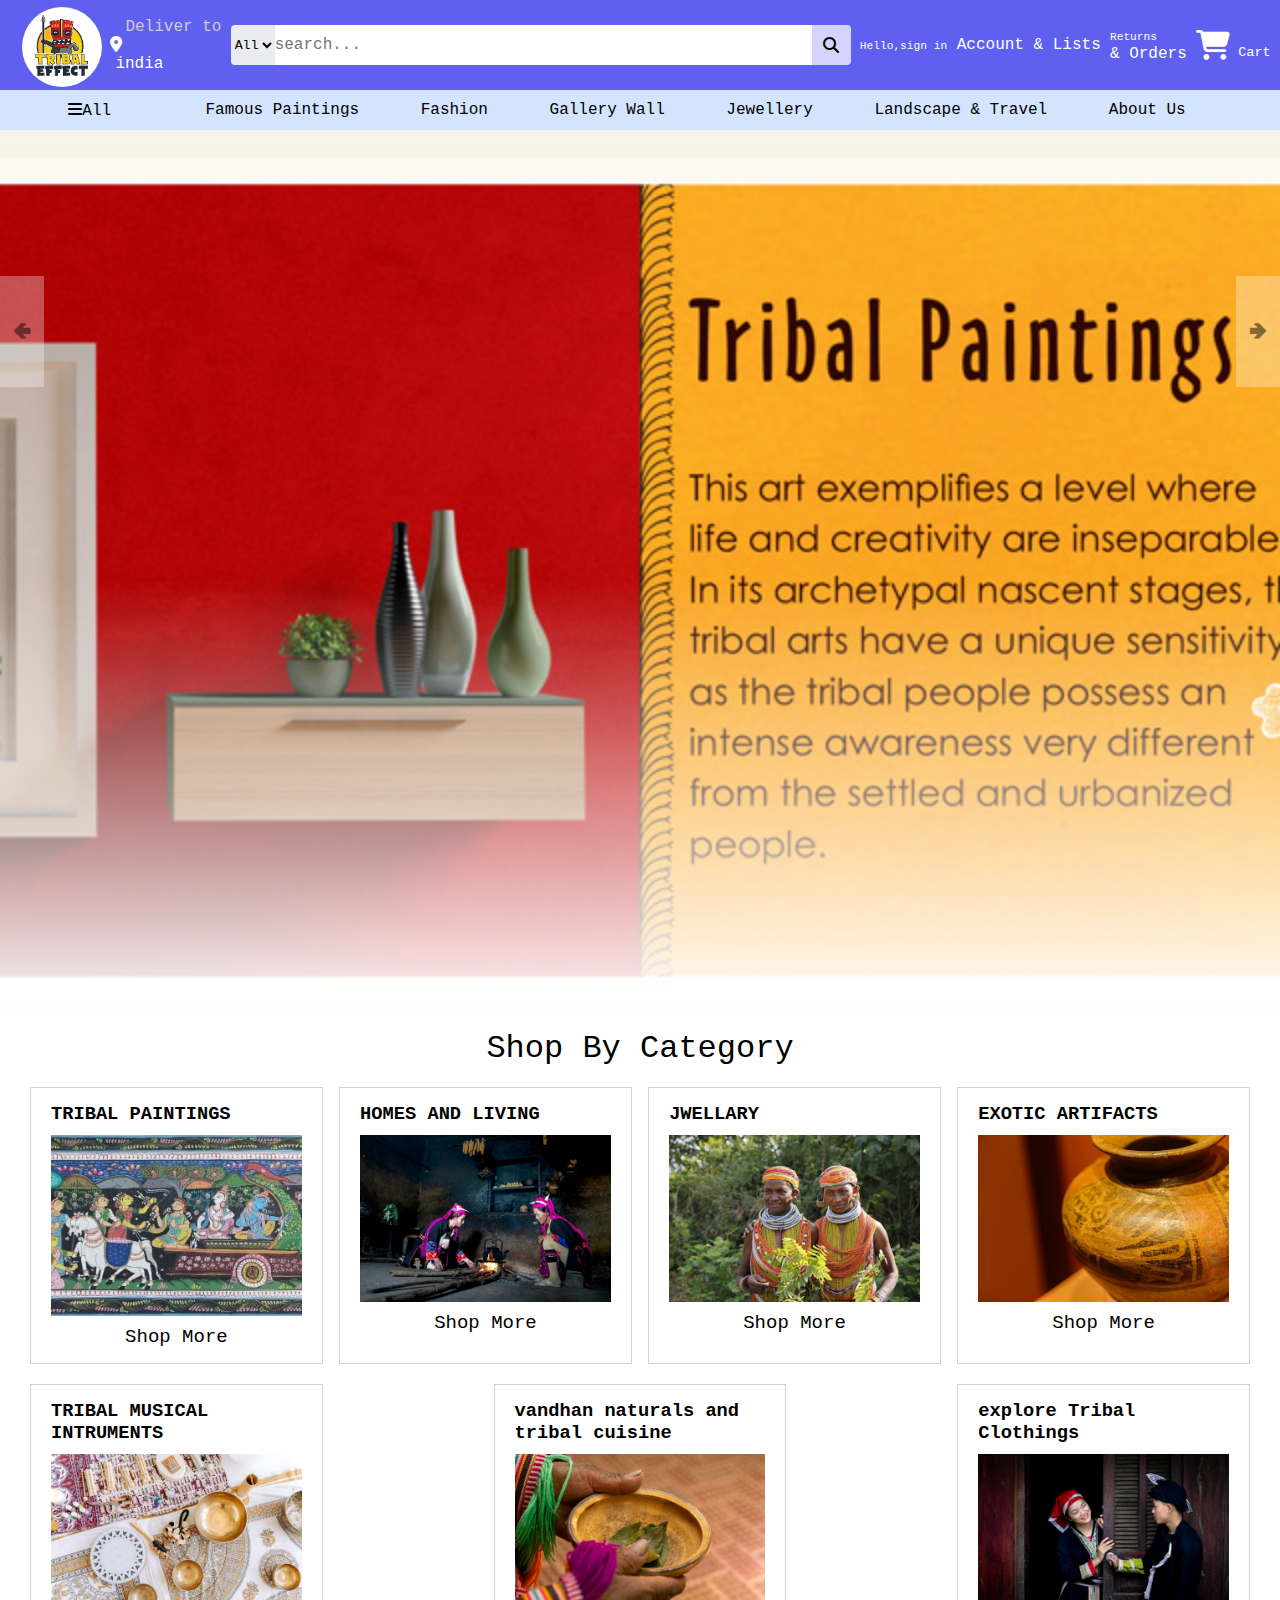
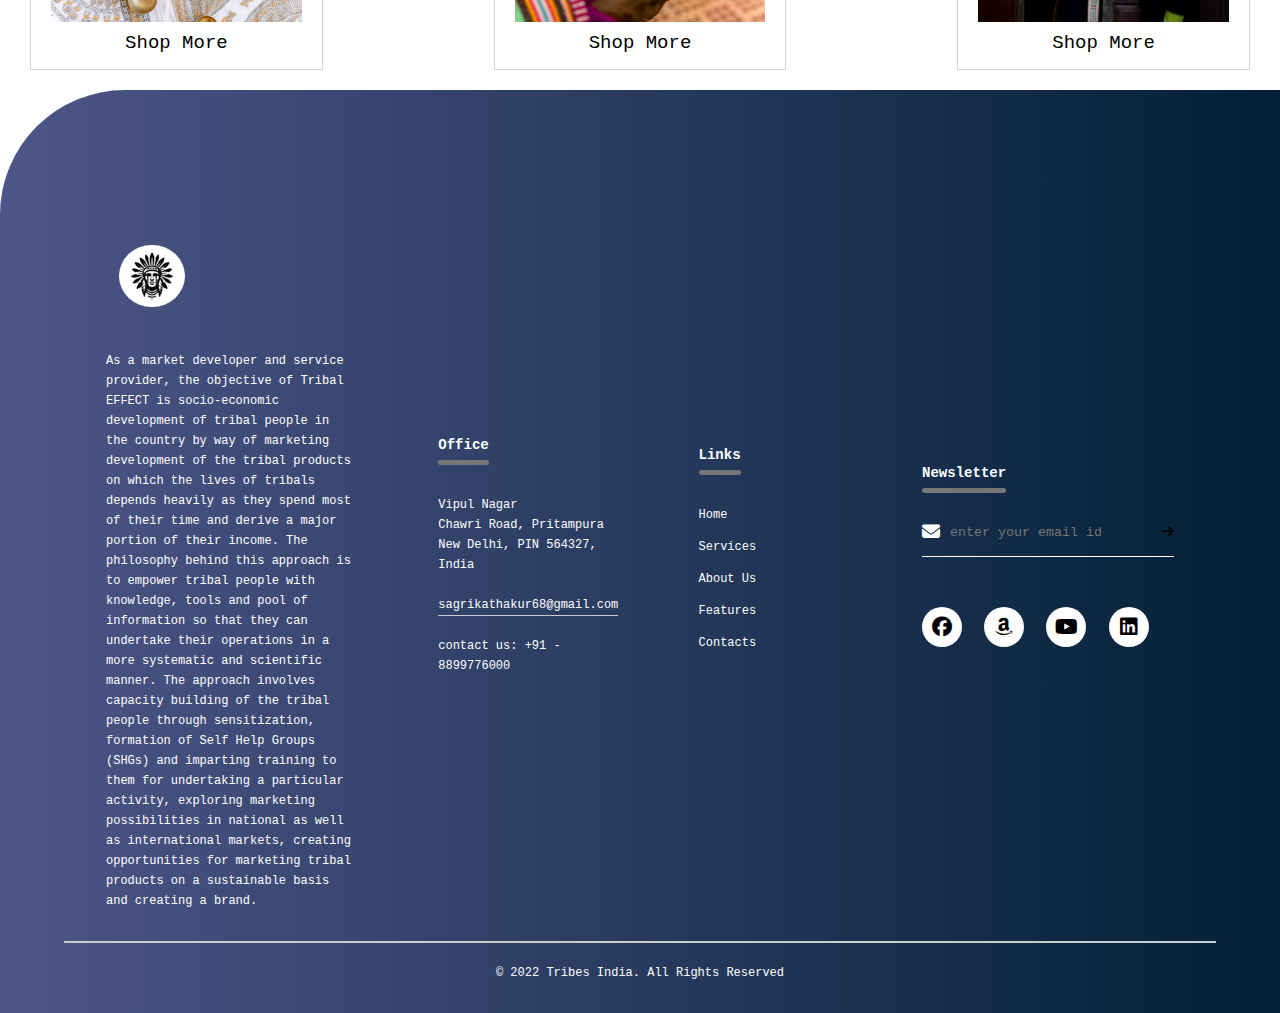
<file: index.html>
<!DOCTYPE html>
<html lang="en">
<head>
  <meta charset="UTF-8">
  <meta name="viewport" content="width=device-width, initial-scale=1.0">
  <title>Tribal EFFECT</title>
  <link rel="stylesheet" href="./css/style.css">
  <link rel="shortcut icon" href="./assets/lolp.png" type="image/x-icon">
  <link rel="stylesheet" href="https://cdnjs.cloudflare.com/ajax/libs/font-awesome/6.7.2/css/all.min.css" integrity="sha512-Evv84Mr4kqVGRNSgIGL/F/aIDqQb7xQ2vcrdIwxfjThSH8CSR7PBEakCr51Ck+w+/U6swU2Im1vVX0SVk9ABhg==" crossorigin="anonymous" referrerpolicy="no-referrer" />

</head>
<body>
  <!--nav bar-->
<header>
  <div class="navbar">
    <div class="nav-logo">
      <div class="logo"><img src="assets/lolp.png" alt=""></div>
    </div>
    <div class="nav-address">
      <p class="add-fir">Deliver to</p>
      <div class="add-icon">
        <i class="fa-solid fa-location-dot"></i>
        <p class="add-second">india</p>
      </div>
    </div>
    <div class="nav-search">
      <select class="search-select">
        <option>All</option>
        </select>
        <input placeholder="search..." class="search-input">
        <div class="search-icon">
          <i class="fa-solid fa-magnifying-glass"></i>
        </div>
    </div>
    <div class="nav-signin">
      <a href="./signin.html"><span>Hello,sign in</span></a>
      <a href="./signin.html" class="nav-second">Account & Lists</a>
    </div>
    <div class="nav-return">
      <p><span>Returns</span></p>
      <p class="nav-second">& Orders</p>
    </div>
    <div class="cart">
      <a href="./cart.html"><i class="fa-solid fa-cart-shopping"></i></a>
      Cart
    </div>
    </div>
<div class="panel">
  <div class="panel-all">
    <i class="fa-solid fa-bars"></i>All
  </div>
  <div class="panel-option">
    <p><a href="painting.html">Famous Paintings</a></p>
    <p><a href="./clothing.html" >Fashion</a></p>
    <p><a href="./artifacts.html">Gallery Wall</a></p>
    <p><a href="./jwell.html">Jewellery</a></p>
    <p><a href="./stay.html">Landscape & Travel</a></p>
    <p> <a href="./about.html">About us</a></p>
  </div>
</div>
</div>
</header>
<!--crousel-->
<div class="header-slider">
  <a href="#" class="control_prev">&#129144</a>
  <a href="#" class="control_next">&#129146</a>
  <ul>
    <img src="./assets/c1.jpg" class="header-img" alt="">
    <img src="./assets/painting.webp" class="header-img" alt="">
    <img src="./assets/pain000.webp" class="header-img" alt="">
    <img src="./assets/pain00.webp" class="header-img" alt="">
    <img src="./assets/pic6.jpg" class="header-img" alt="">
  </ul>
</div>
<!--card section-->
<h1 class="shop">shop by category</h1>
<div class="box-row">
  <div class="box-col">
    <h3>TRIBAL PAINTINGS</h3>
    <img src="./assets/list7.jpg">
    <a href="painting.html">shop more</a>
  </div>
  <div class="box-col">
    <h3>HOMES AND LIVING</h3>
    <img src="./assets/home.jpeg">
    <a href="./living.html">shop more</a>
  </div>
  <div class="box-col">
    <h3>JWELLARY</h3>
    <img src="./assets/j.jpeg">
    <a href="./jwell.html">shop more</a>
  </div>
  <div class="box-col">
    <h3>EXOTIC ARTIFACTS</h3>
    <img src="./assets/art.jpeg">
    <a href="./artifacts.html">shop more</a>
  </div>
</div>
<div class="box-row">
  <div class="box-col">
    <h3>TRIBAL MUSICAL INTRUMENTS</h3>
    <img src="./assets/music.jpeg">
    <a href="music.html">shop more</a>
  </div>
  <!-- <div class="box-col">
    <h3>aatma nirbhar bharat gi corner</h3>
    <img src="./assets/home.jpeg">
    <a href="#">shop more</a>
  </div> -->
  <div class="box-col">
    <h3>vandhan naturals and tribal cuisine</h3>
    <img src="./assets/food.jpeg">
    <a href="./food.html">shop more</a>
  </div>
  <div class="box-col">
    <h3>explore Tribal Clothings</h3>
    <img src="./assets/cloth.webp">
    <a href="./clothing.html">shop more</a>
  </div>
</div>
<!--footer-->
<footer>
  <div class="row">
    <div class="col">
      <img src="assets/loogo.jpg"  class="logo" alt="">
      <p> As a market developer and service provider, the objective of Tribal EFFECT is socio-economic development of tribal people in the country by way of marketing development of the tribal products on which the lives of tribals depends heavily as they spend most of their time and derive a major portion of their income. The philosophy behind this approach is to empower tribal people with knowledge, tools and pool of information so that they can undertake their operations in a more systematic and scientific manner. The approach involves capacity building of the tribal people through sensitization, formation of Self Help Groups (SHGs) and imparting training to them for undertaking a particular activity, exploring marketing possibilities in national as well as international markets, creating opportunities for marketing tribal products on a sustainable basis and creating a brand.
      </p>
    </div>
    <div class="col">
      <h3>Office <div class="underline"><span></span></div></h3>
      <p>Vipul Nagar</p>
      <p>Chawri Road, Pritampura</p>
      <p>New Delhi, PIN 564327, India</p>
      <p class="email"> sagrikathakur68@gmail.com</p>
      <p>contact us: +91 - 8899776000</p>
    </div>
    <div class="col">
      <h3>Links <div class="underline"><span></span></div></h3>
      <ul>
        <li><a href=""></a>Home</li>
         <li> <a href=""></a>Services</li>
         <li><a href=""></a>About Us</li>
          <li><a href=""></a>Features</li>
          <li><a href=""></a>Contacts</li>
      
      </ul>
    </div>
    <div class="col">
      <h3>Newsletter <div class="underline"><span></span></div></h3>
      <form>
      <i class="fa-solid fa-envelope far"></i>
      <input type="email" placeholder="enter your email id" required>
      <button type="submit"><i class="fa-solid fa-arrow-right"></i></button>
      </form>
      <div class="social-icons">
        <a href="./facebook.html"><i class="fa-brands fa-facebook fab"></i></a>
        <i class="fa-brands fa-amazon fab"></i>
        <i class="fa-brands fa-youtube fab"></i>
        <i class="fa-brands fa-linkedin fab"></i>
      </div>
    </div>
  </div>
  <hr>
  <p class="copy">© 2022 Tribes India. All Rights Reserved
    </p>
</footer>
   <script src="./js/script.js"></script>
</body>
</html>
</file>
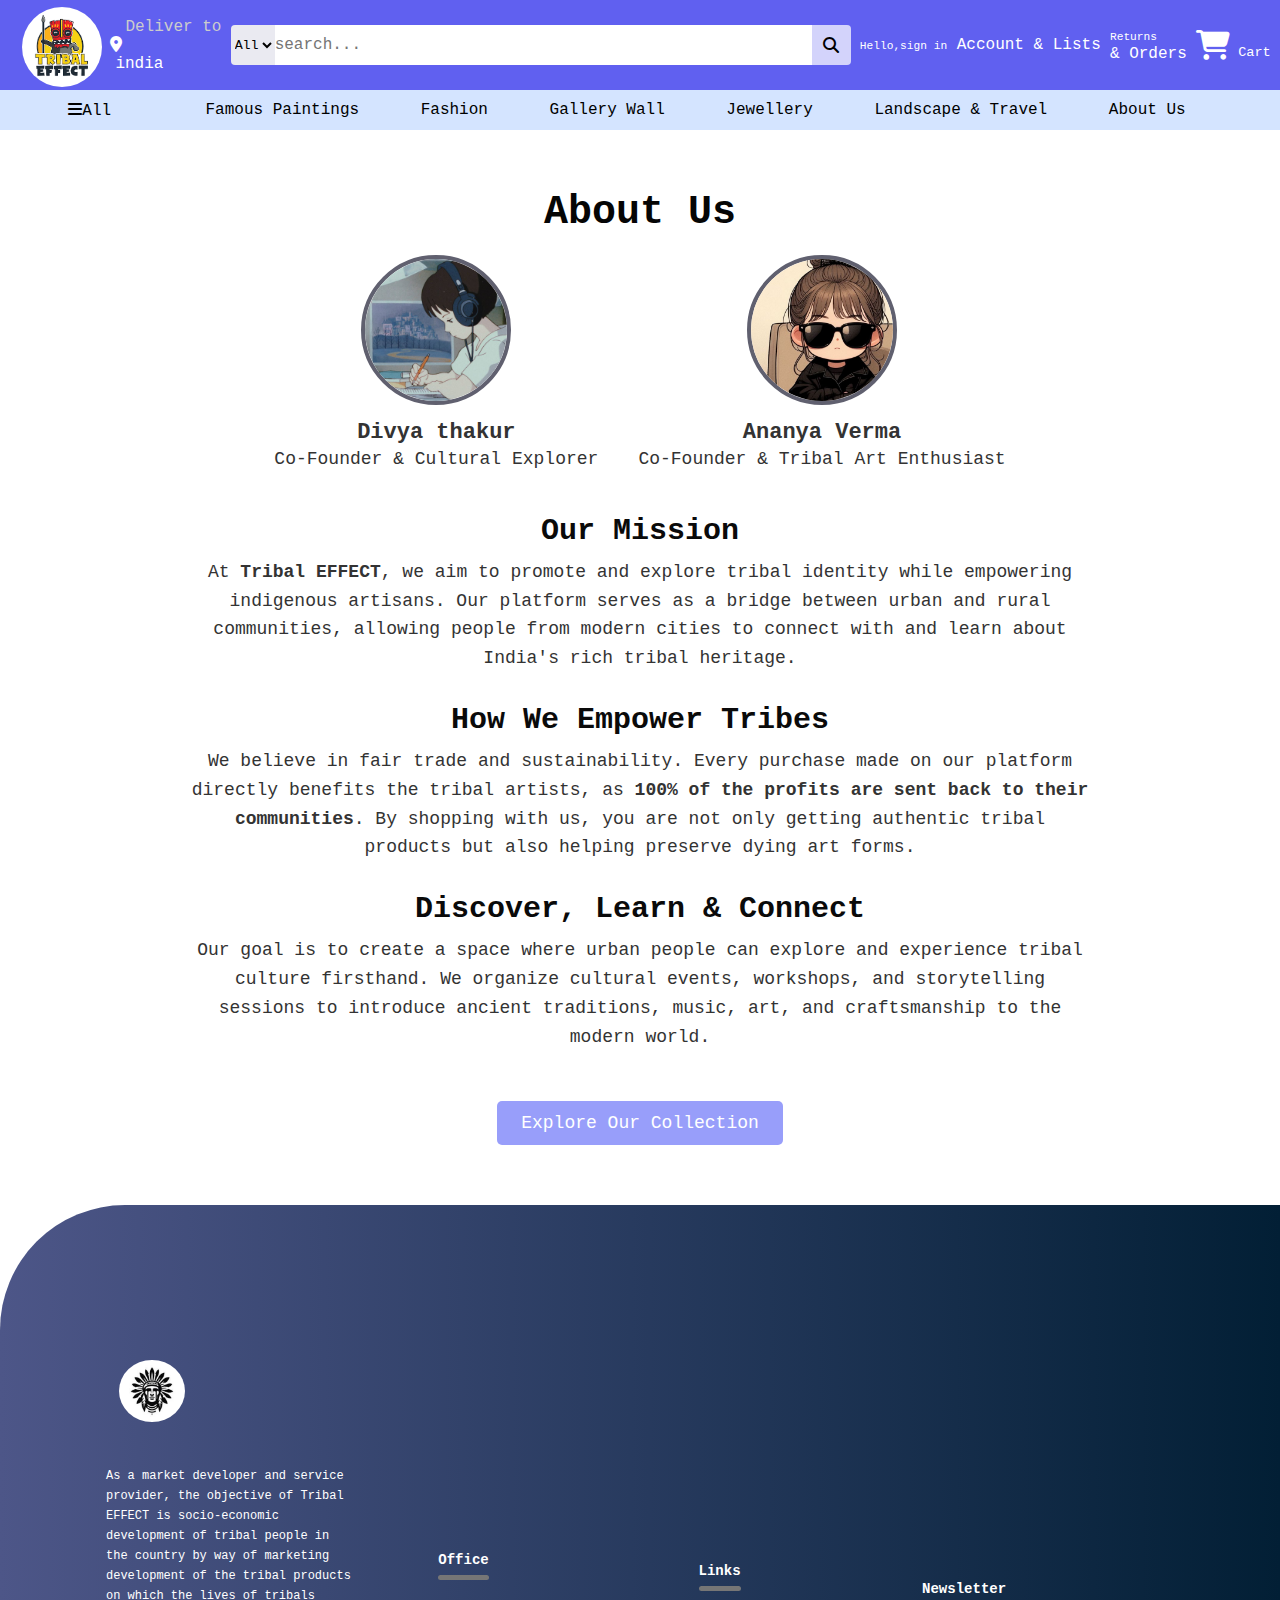
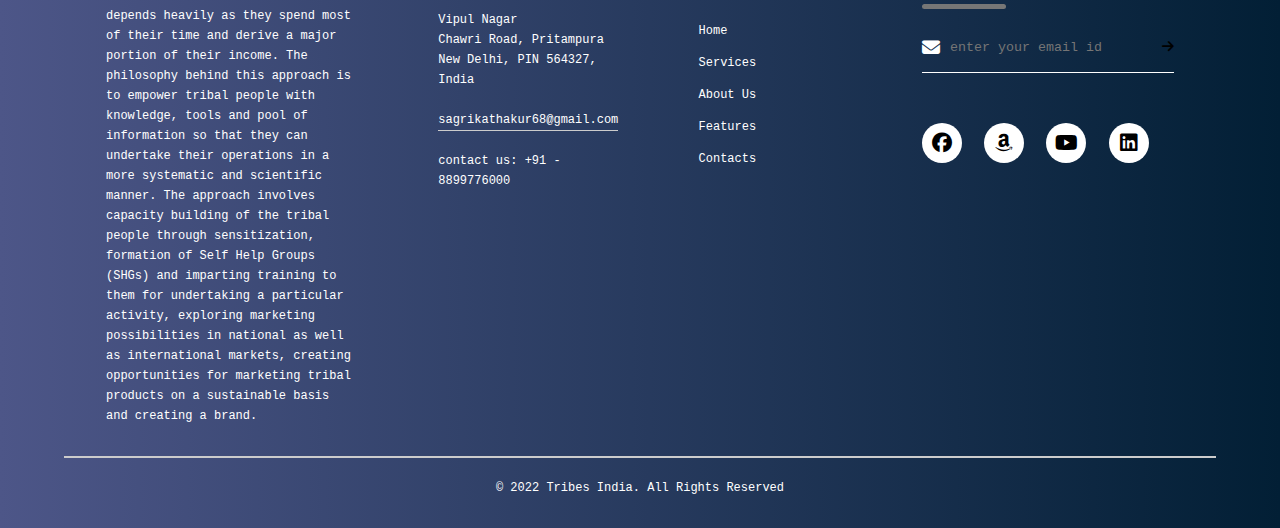
<file: about.html>
<!DOCTYPE html>
<html lang="en">
<head>
  <meta charset="UTF-8">
  <meta name="viewport" content="width=device-width, initial-scale=1.0">
  <title>Tribal EFFECT ABOUT-US</title>
  <link rel="stylesheet" href="./css/style.css">
  <link rel="stylesheet" href="./css/about.css">
  <link rel="shortcut icon" href="./assets/lolp.png" type="image/x-icon">
  <link rel="stylesheet" href="https://cdnjs.cloudflare.com/ajax/libs/font-awesome/6.7.2/css/all.min.css" integrity="sha512-Evv84Mr4kqVGRNSgIGL/F/aIDqQb7xQ2vcrdIwxfjThSH8CSR7PBEakCr51Ck+w+/U6swU2Im1vVX0SVk9ABhg==" crossorigin="anonymous" referrerpolicy="no-referrer" />

</head>
<body>
  <header>
    <div class="navbar">
      <div class="nav-logo">
        <div class="logo"><img src="assets/lolp.png" alt=""></div>
      </div>
      <div class="nav-address">
        <p class="add-fir">Deliver to</p>
        <div class="add-icon">
          <i class="fa-solid fa-location-dot"></i>
          <p class="add-second">india</p>
        </div>
      </div>
      <div class="nav-search">
        <select class="search-select">
          <option>All</option>
          </select>
          <input placeholder="search..." class="search-input">
          <div class="search-icon">
            <i class="fa-solid fa-magnifying-glass"></i>
          </div>
      </div>
      <div class="nav-signin">
        <a href="./signin.html"><span>Hello,sign in</span></a>
        <a href="./signin.html" class="nav-second">Account & Lists</a>
      </div>
      <div class="nav-return">
        <p><span>Returns</span></p>
        <p class="nav-second">& Orders</p>
      </div>
      <div class="cart">
        <a href="./cart.html"><i class="fa-solid fa-cart-shopping"></i></a>
        Cart
      </div>
      </div>
  <div class="panel">
    <div class="panel-all">
      <i class="fa-solid fa-bars"></i>All
    </div>
    <div class="panel-option">
      <p><a href="painting.html">Famous Paintings</a></p>
      <p><a href="./clothing.html" >Fashion</a></p>
      <p><a href="./artifacts.html">Gallery Wall</a></p>
      <p><a href="./jwell.html">Jewellery</a></p>
      <p><a href="./stay.html">Landscape & Travel</a></p>
      <p> <a href="">About us</a></p>
    </div>
  </div>
</div>
  </header>

  <!-- main container -->
  <section class="about-us">
    <div class="about-container">
      <h1>About Us</h1>
      
      <div class="owners">
        <div class="owner">
          <img src="./assets/user.jpg" alt="Founder 1">
          <h3>Divya thakur</h3>
          <p>Co-Founder & Cultural Explorer</p>
        </div>
        <div class="owner">
          <img src="./assets/profile.jpg" alt="Founder 2">
          <h3>Ananya Verma</h3>
          <p>Co-Founder & Tribal Art Enthusiast</p>
        </div>
      </div>
  
      <div class="mission">
        <h2>Our Mission</h2>
        <p>
          At <strong>Tribal EFFECT</strong>, we aim to promote and explore tribal identity while empowering indigenous artisans. 
          Our platform serves as a bridge between urban and rural communities, allowing people from modern cities 
          to connect with and learn about India's rich tribal heritage.
        </p>
      </div>
  
      <div class="impact">
        <h2>How We Empower Tribes</h2>
        <p>
          We believe in fair trade and sustainability. Every purchase made on our platform directly benefits the 
          tribal artists, as <strong>100% of the profits are sent back to their communities</strong>. 
          By shopping with us, you are not only getting authentic tribal products but also helping preserve dying art forms.
        </p>
      </div>
  
      <div class="explore">
        <h2>Discover, Learn & Connect</h2>
        <p>
          Our goal is to create a space where urban people can explore and experience tribal culture firsthand. 
          We organize cultural events, workshops, and storytelling sessions to introduce ancient traditions, music, 
          art, and craftsmanship to the modern world.  
        </p>
      </div>
  
      <a href="./jwell.html" class="btn">Explore Our Collection</a>
    </div>
  </section>


<!-- footer -->


<footer>
  <div class="row">
    <div class="col">
      <img src="assets/loogo.jpg"  class="logo" alt="">
      <p> As a market developer and service provider, the objective of Tribal EFFECT is socio-economic development of tribal people in the country by way of marketing development of the tribal products on which the lives of tribals depends heavily as they spend most of their time and derive a major portion of their income. The philosophy behind this approach is to empower tribal people with knowledge, tools and pool of information so that they can undertake their operations in a more systematic and scientific manner. The approach involves capacity building of the tribal people through sensitization, formation of Self Help Groups (SHGs) and imparting training to them for undertaking a particular activity, exploring marketing possibilities in national as well as international markets, creating opportunities for marketing tribal products on a sustainable basis and creating a brand.
      </p>
    </div>
    <div class="col">
      <h3>Office <div class="underline"><span></span></div></h3>
      <p>Vipul Nagar</p>
      <p>Chawri Road, Pritampura</p>
      <p>New Delhi, PIN 564327, India</p>
      <p class="email"> sagrikathakur68@gmail.com</p>
      <p>contact us: +91 - 8899776000</p>
    </div>
    <div class="col">
      <h3>Links <div class="underline"><span></span></div></h3>
      <ul>
        <li><a href=""></a>Home</li>
         <li> <a href=""></a>Services</li>
         <li><a href=""></a>About Us</li>
          <li><a href=""></a>Features</li>
          <li><a href=""></a>Contacts</li>
      
      </ul>
    </div>
    <div class="col">
      <h3>Newsletter <div class="underline"><span></span></div></h3>
      <form>
      <i class="fa-solid fa-envelope far"></i>
      <input type="email" placeholder="enter your email id" required>
      <button type="submit"><i class="fa-solid fa-arrow-right"></i></button>
      </form>
      <div class="social-icons">
        <a href="./facebook.html"><i class="fa-brands fa-facebook fab"></i></a>
        <i class="fa-brands fa-amazon fab"></i>
        <i class="fa-brands fa-youtube fab"></i>
        <i class="fa-brands fa-linkedin fab"></i>
      </div>
    </div>
  </div>
  <hr>
  <p class="copy">© 2022 Tribes India. All Rights Reserved
    </p>
</footer>
   <script src="./js/script.js"></script>
</body>
</html>
</file>
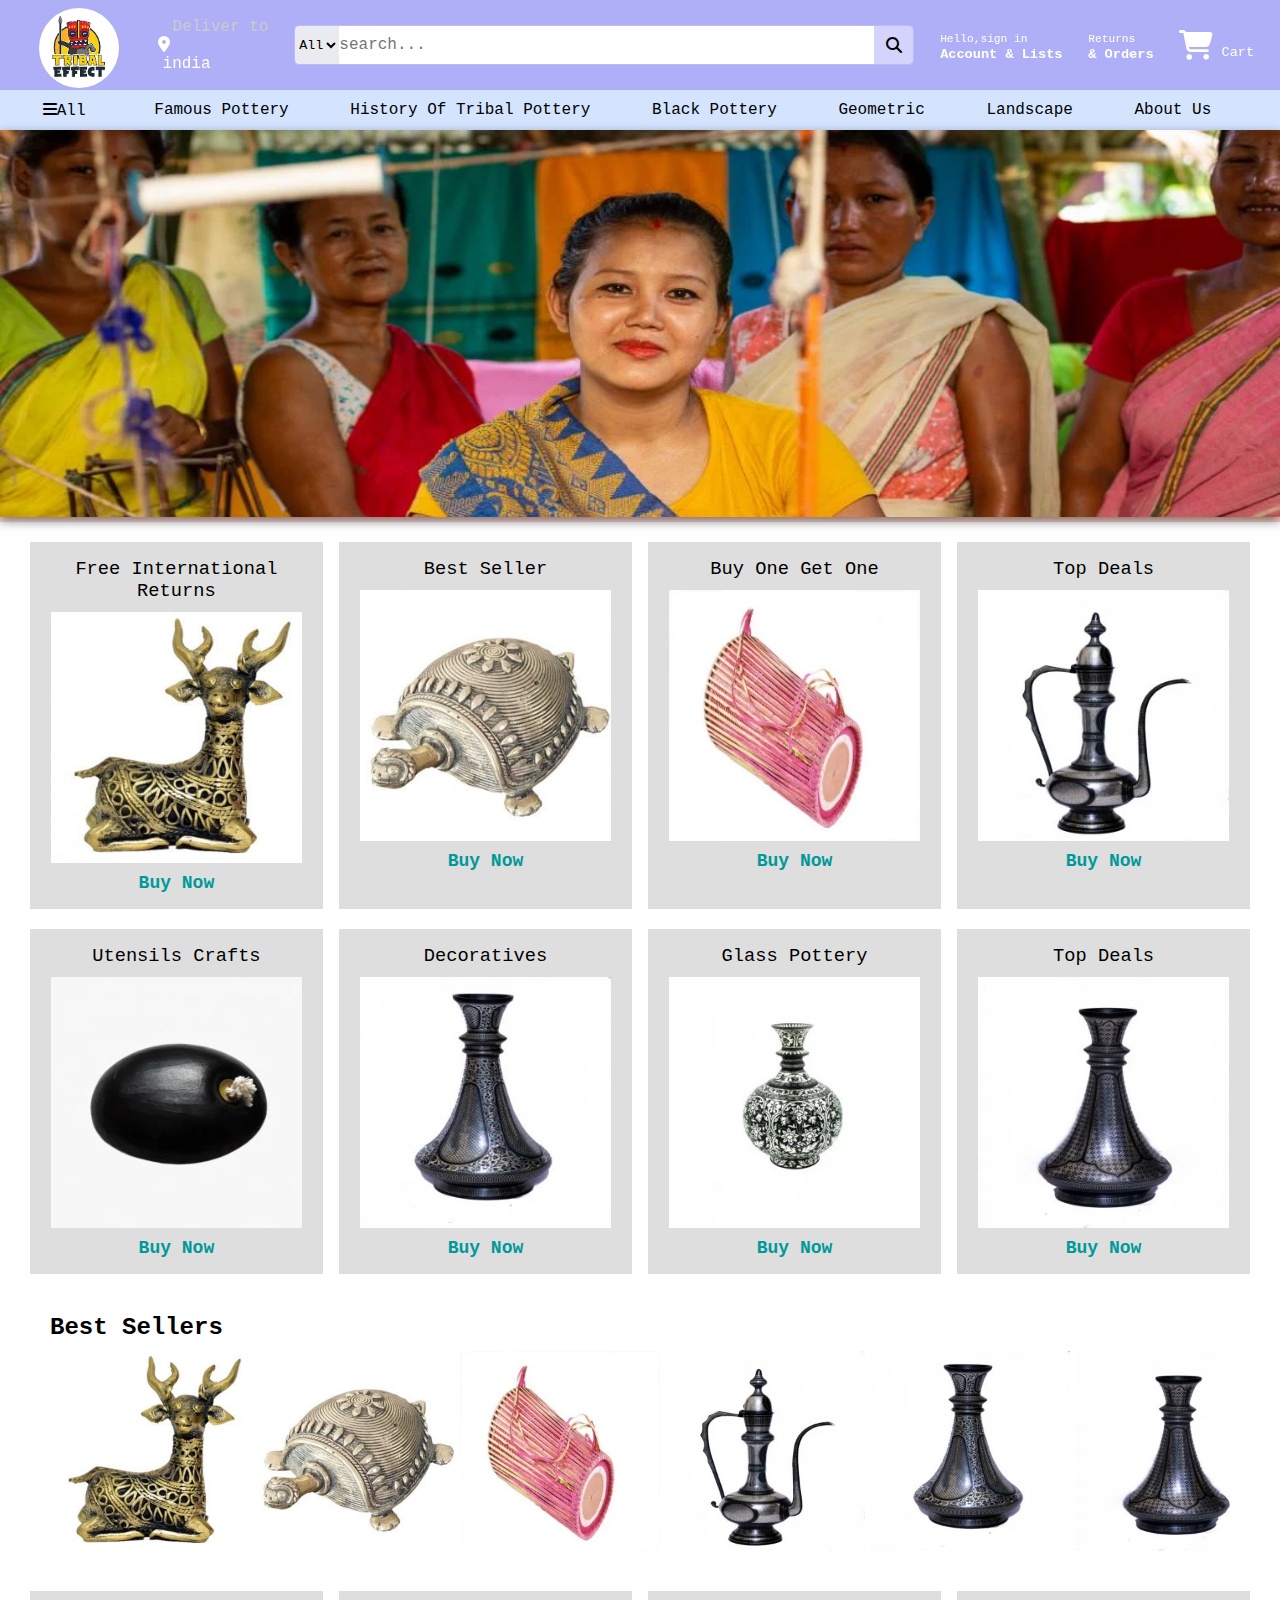
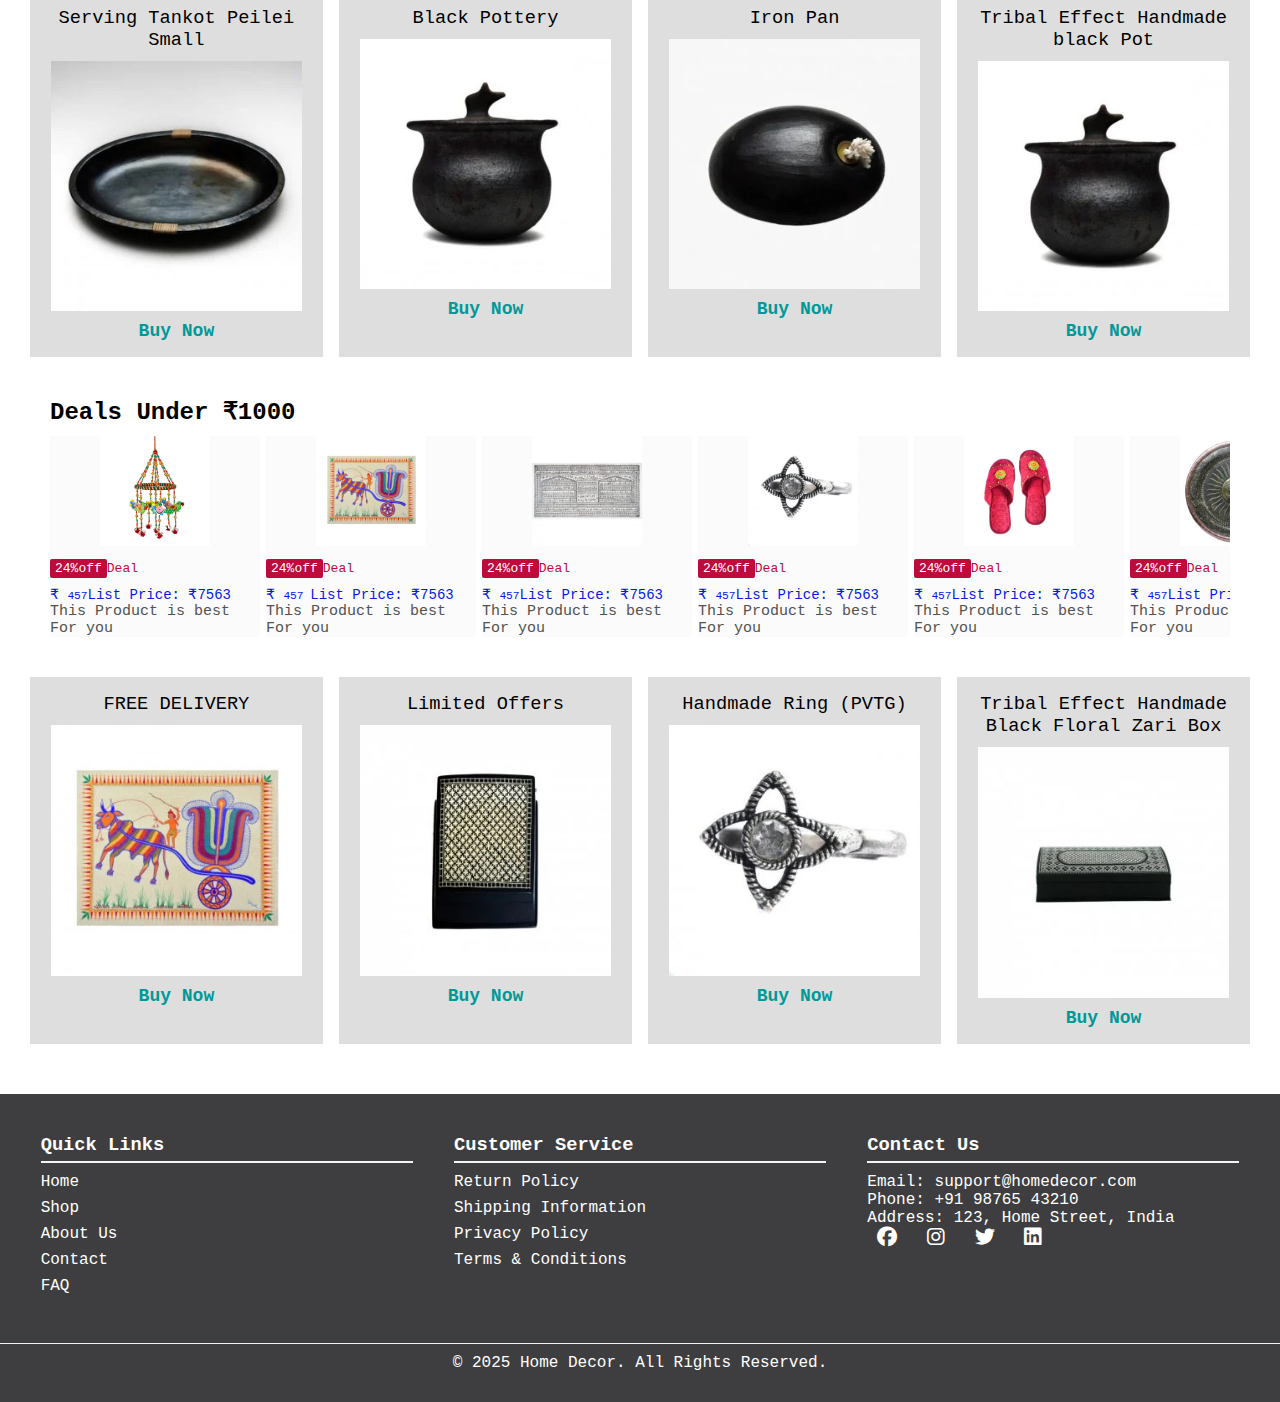
<file: artifacts.html>
<!DOCTYPE html>
<html lang="en">
<head>
  <meta charset="UTF-8">
  <meta name="viewport" content="width=device-width, initial-scale=1.0">
  <title>Home Decor</title>
  <link rel="stylesheet" href="./css/living.css">
  <link rel="shortcut icon" href="./assets/fc.png" type="image/x-icon">
  <link rel="stylesheet" href="./css/artifacts.css">
  <link rel="stylesheet" href="https://cdnjs.cloudflare.com/ajax/libs/font-awesome/6.7.2/css/all.min.css" integrity="sha512-Evv84Mr4kqVGRNSgIGL/F/aIDqQb7xQ2vcrdIwxfjThSH8CSR7PBEakCr51Ck+w+/U6swU2Im1vVX0SVk9ABhg==" crossorigin="anonymous" referrerpolicy="no-referrer" />
</head>
<body>
  <header>
    <div class="navbar">
      <div class="nav-logo">
        <div class="logo"><img src="assets/lolp.png" alt=""></div>
      </div>
      <div class="nav-address">
        <p class="add-fir">Deliver to</p>
        <div class="add-icon">
          <i class="fa-solid fa-location-dot"></i>
          <p class="add-second">india</p>
        </div>
      </div>
      <div class="nav-search">
        <select class="search-select">
          <option>All</option>
          </select>
          <input placeholder="search..." class="search-input">
          <div class="search-icon">
            <i class="fa-solid fa-magnifying-glass"></i>
          </div>
      </div>
      <div class="nav-signin">
        <p><span>Hello,sign in</span></p>
        <p class="nav-second">Account & Lists</p>
      </div>
      <div class="nav-return">
        <p><span>Returns</span></p>
        <p class="nav-second">& Orders</p>
      </div>
      <div class="cart">
        <i class="fa-solid fa-cart-shopping"></i>
        Cart
      </div>
      </div>
      <div class="panel">
        <div class="panel-all">
          <i class="fa-solid fa-bars"></i>All
        </div>
        <div class="panel-option">
          <p><a href="painting.html">Famous Pottery</a></p>
          <p><a href="" >History of Tribal Pottery</a></p>
          <p><a href=""> Black Pottery </a></p>
          <p><a href="">Geometric</a></p>
          <p><a href="">Landscape</a></p>
          <p> <a href="">About us</a></p>
        </div>
      </div>
      </div>
      </header>


      <div class="header-slider">
        <img src="assets/home3.webp" alt="">
        <!-- <ul>
          <img src="assets/home.webp" alt="" class="header-img">
          <img src="assets/ho1.webp" alt="" class="header-img">
          <img src="assets/home3.webp" alt="" class="header-img">
          <img src="assets/home00.webp" alt="" class="header-img">
          <img src="assets/n.webp" alt="" class="header-img">
    
        </ul> -->
        
      </div>
    
      <div class="box-row">
        <div class="box-col">
          <h3>Free International Returns</h3>
          <img src="./assets/a1.jpg" alt="">
          <a href="">Buy Now</a>
        </div>
        <div class="box-col">
          <h3>Best Seller</h3>
          <img src="./assets/a2.jpg" alt="">
          <a href="">Buy Now</a>
      </div>
      <div class="box-col">
        <h3>Buy One Get One</h3>
        <img src="./assets/a3.webp" alt="">
        <a href="">Buy Now</a>
        </div>
        <div class="box-col">
          <h3>Top Deals</h3>
          <img src="./assets/a4.webp" alt="">
          <a href="">Buy Now</a>
          </div>
          </div>
          <!---section2-->
    
          <div class="box-row">
            <div class="box-col">
              <h3>Utensils Crafts</h3>
              <img src="./assets/a13.webp" alt="">
              <a href="">Buy Now</a>
            </div>
            <div class="box-col">
              <h3>Decoratives</h3>
              <img src="./assets/a5.webp" alt="">
              <a href="">Buy Now</a>
          </div>
          <div class="box-col">
            <h3>Glass Pottery</h3>
            <img src="./assets/a8.webp" alt="">
            <a href="">Buy Now</a>
            </div>
            <div class="box-col">
              <h3>Top Deals</h3>
              <img src="./assets/a6.webp" alt="">
              <a href="">Buy Now</a>
              </div>
    </div>
    
    <!--product-slider-->
    <div class="product-slider">
      <h2>Best Sellers</h2>
      <div class="products">
        <img src="./assets/a1.jpg" alt="">
        <img src="./assets/a2.jpg" alt="">
        <img src="./assets/a3.webp" alt="">
        <img src="./assets/a4.webp" alt="">
        <img src="./assets/a5.webp" alt="">
        <img src="./assets/a6.webp" alt="">
        <img src="./assets/a11.webp" alt="">
        <img src="./assets/a8.webp" alt="">
        <img src="./assets/a9.webp" alt="">
        <img src="./assets/a10.webp" alt="">
      </div>
    </div>
    
    <!--ROW-->
    
    <div class="box-row">
      <div class="box-col">
        <h3>Serving Tankot Peilei Small
        </h3>
        <img src="./assets/gift10.webp" alt="">
        <a href="">Buy Now</a>
      </div>
      <div class="box-col">
        <h3>Black Pottery</h3>
        <img src="./assets/a12.webp" alt="">
        <a href="">Buy Now</a>
    </div>
    <div class="box-col">
      <h3>Iron Pan</h3>
      <img src="./assets/a13.webp" alt="">
      <a href="">Buy Now</a>
      </div>
      <div class="box-col">
        <h3>Tribal Effect Handmade black Pot
        </h3>
        <img src="./assets/a12.webp" alt="">
        <a href="">Buy Now</a>
        </div>
        </div>
    
    
    
        <!-------product-slider-with-price-->
        <div class="product-slider-with-price">
          <h2>Deals Under ₹1000</h2>
          <div class="products">
            <div class="product-card">
              <div class="product-img-container">
                <img src="./assets/06.jpg" alt="">
              </div>
              <div class="product-offer">
                <p>24%off</p><span>Deal</span>
              </div>
              <p class="product-type">₹ <span>457</span>List Price: ₹7563</p>
              <h4>This Product is best For you</h4>
            </div>
            <div class="product-card">
              <div class="product-img-container">
                <img src="./assets/z1.webp" alt="">
              </div>
              <div class="product-offer">
                <p>24%off</p><span>Deal</span>
              </div>
              <p class="product-type">₹ <span>457 </span>List Price: ₹7563</p>
              <h4>This Product is best For you</h4>
            </div>
            <div class="product-card">
              <div class="product-img-container">
                <img src="./assets/z2.jpg" alt="">
              </div>
              <div class="product-offer">
                <p>24%off</p><span>Deal</span>
              </div>
              <p class="product-type">₹ <span>457</span>List Price: ₹7563</p>
              <h4>This Product is best For you</h4>
            </div>
            <div class="product-card">
              <div class="product-img-container">
                <img src="./assets/z3.webp" alt="">
              </div>
              <div class="product-offer">
                <p>24%off</p><span>Deal</span>
              </div>
              <p class="product-type">₹ <span>457</span>List Price: ₹7563</p>
              <h4>This Product is best For you</h4>
            </div>
            <div class="product-card">
              <div class="product-img-container">
                <img src="./assets/z4.webp" alt="">
              </div>
              <div class="product-offer">
                <p>24%off</p><span>Deal</span>
              </div>
              <p class="product-type">₹ <span>457</span>List Price: ₹7563</p>
              <h4>This Product is best For you</h4>
            </div>
            <div class="product-card">
              <div class="product-img-container">
                <img src="./assets/z5.jpg" alt="">
              </div>
              <div class="product-offer">
                <p>24%off</p><span>Deal</span>
              </div>
              <p class="product-type">₹ <span>457</span>List Price: ₹7563</p>
              <h4>This Product is best For you</h4>
            </div>
            <div class="product-card">
              <div class="product-img-container">
                <img src="./assets/z6.webp" alt="">
              </div>
              <div class="product-offer">
                <p>24%off</p><span>Deal</span>
              </div>
              <p class="product-type">₹ <span>457</span>List Price: ₹7563</p>
              <h4>This Product is best For you</h4>
            </div>
            <div class="product-card">
              <div class="product-img-container">
                <img src="./assets/z6.webp" alt="">
              </div>
              <div class="product-offer">
                <p>24%off</p><span>Deal</span>
              </div>
              <p class="product-type">₹ <span>457</span>List Price: ₹7563</p>
              <h4>This Product is best For you</h4>
            </div>
            <div class="product-card">
              <div class="product-img-container">
                <img src="./assets/z7.webp" alt="">
              </div>
              <div class="product-offer">
                <p>24%off</p><span>Deal</span>
              </div>
              <p class="product-type">₹ <span>457</span>List Price: ₹7563</p>
              <h4>This Product is best For you</h4>
            </div>
            <div class="product-card">
              <div class="product-img-container">
                <img src="./assets/z7.webp" alt="">
              </div>
              <div class="product-offer">
                <p>24%off</p><span>Deal</span>
              </div>
              <p class="product-type">₹ <span>457</span>List Price: ₹7563</p>
              <h4>This Product is best For you</h4>
            </div>
            <div class="product-card">
              <div class="product-img-container">
                <img src="./assets/z8.webp" alt="">
              </div>
              <div class="product-offer">
                <p>24%off</p><span>Deal</span>
              </div>
              <p class="product-type">₹ <span>457</span>List Price: ₹7563</p>
              <h4>This Product is best For you</h4>
            </div>
            <div class="product-card">
              <div class="product-img-container">
                <img src="./assets/z9.webp" alt="">
              </div>
              <div class="product-offer">
                <p>24%off</p><span>Deal</span>
              </div>
              <p class="product-type">₹ <span>457</span>List Price: ₹7563</p>
              <h4>This Product is best For you</h4>
            </div>
            <div class="product-card">
              <div class="product-img-container">
                <img src="./assets/z10.webp" alt="">
              </div>
              <div class="product-offer">
                <p>24%off</p><span>Deal</span>
              </div>
              <p class="product-type">₹ <span>457</span>List Price: ₹7563</p>
              <h4>This Product is best For you</h4>
            </div>
          </div>
        </div>
        <!--new section-->
    
  
        <div class="box-row">
          <div class="box-col">
            <h3>FREE DELIVERY
            </h3>
            <img src="./assets/z1.webp" alt="">
            <a href="">Buy Now</a>
          </div>
          <div class="box-col">
            <h3>Limited Offers
            </h3>
            <img src="./assets/z7.webp" alt="">
            <a href="">Buy Now</a>
        </div>
        <div class="box-col">
          <h3>Handmade Ring (PVTG)
          </h3>
          <img src="./assets/z3.webp" alt="">
          <a href="">Buy Now</a>
          </div>
          <div class="box-col">
            <h3>Tribal Effect Handmade Black Floral Zari Box
            </h3>
            <img src="./assets/z8.webp" alt="">
            <a href="">Buy Now</a>
            </div>
            </div>
        <!--footer-->
    
        <footer>
          <div class="footer-container">
            <div class="footer-section">
              <h3>Quick Links</h3>
              <ul>
                <li><a href="#">Home</a></li>
                <li><a href="#">Shop</a></li>
                <li><a href="#">About Us</a></li>
                <li><a href="#">Contact</a></li>
                <li><a href="#">FAQ</a></li>
              </ul>
            </div>
            
            <div class="footer-section">
              <h3>Customer Service</h3>
              <ul>
                <li><a href="#">Return Policy</a></li>
                <li><a href="#">Shipping Information</a></li>
                <li><a href="#">Privacy Policy</a></li>
                <li><a href="#">Terms & Conditions</a></li>
              </ul>
            </div>
            
            <div class="footer-section">
              <h3>Contact Us</h3>
              <p>Email: support@homedecor.com</p>
              <p>Phone: +91 98765 43210</p>
              <p>Address: 123, Home Street, India</p>
              <div class="social-icons">
                <a href="#"><i class="fa-brands fa-facebook"></i></a>
                <a href="#"><i class="fa-brands fa-instagram"></i></a>
                <a href="#"><i class="fa-brands fa-twitter"></i></a>
                <a href="#"><i class="fa-brands fa-linkedin"></i></a>
              </div>
            </div>
          </div>
        
          <div class="footer-bottom">
            <p>&copy; 2025 Home Decor. All Rights Reserved.</p>
          </div>
        </footer>
        
    <script src="./js/arti.js"></script>
    <script src="./js/living.js"></script>
    </body>
    </html>
</file>
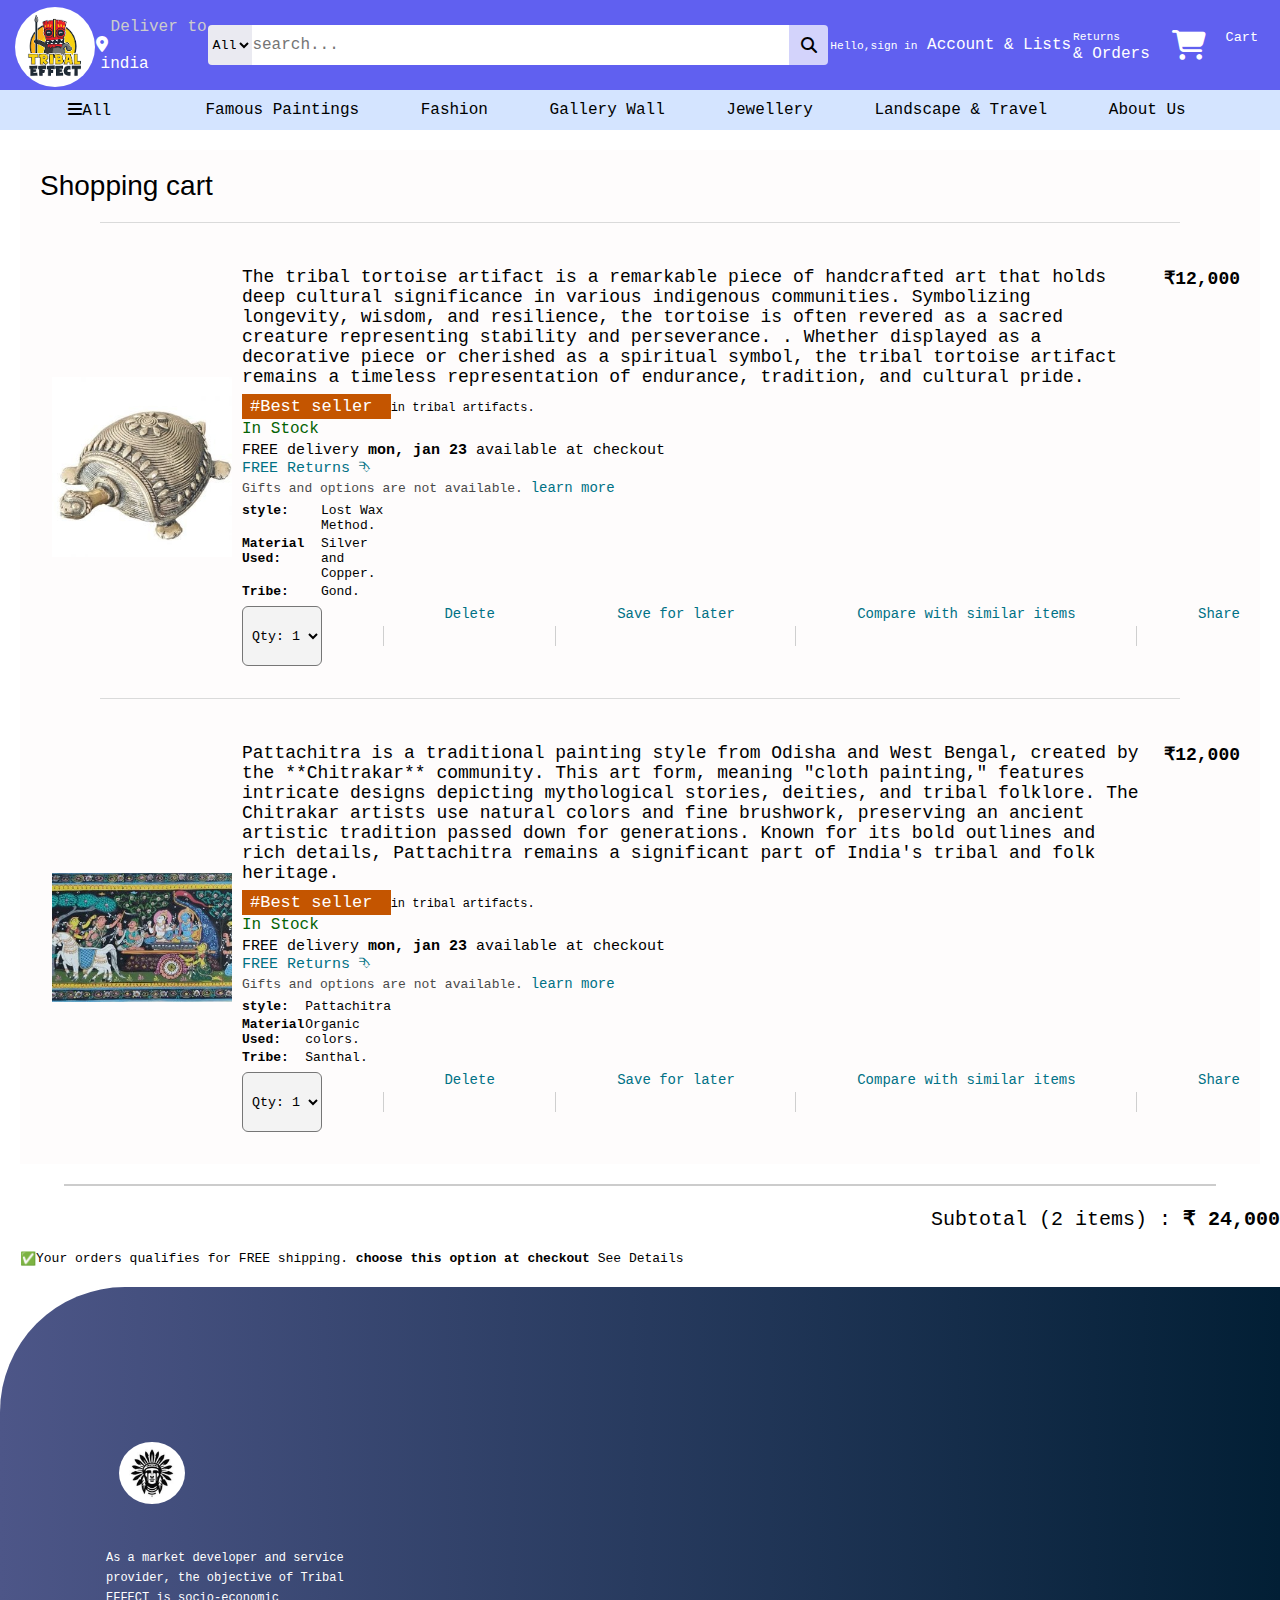
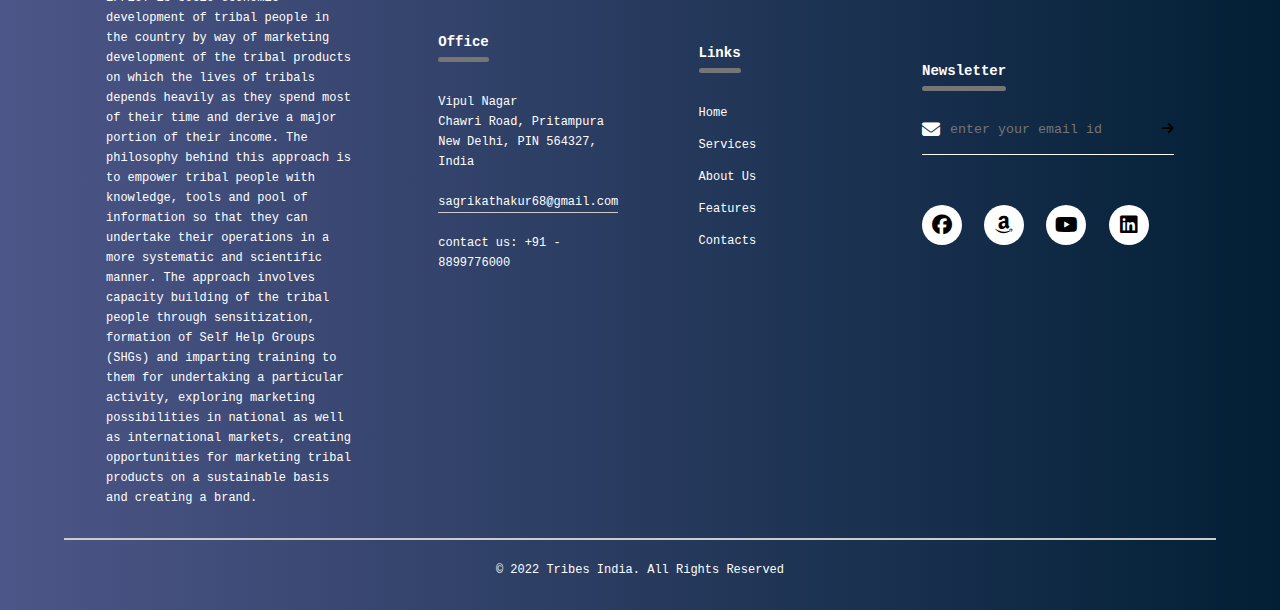
<file: cart.html>
<!DOCTYPE html>
<html lang="en">
<head>
  <meta charset="UTF-8">
  <meta name="viewport" content="width=device-width, initial-scale=1.0">
  <title>Tribal EFFECT</title>
  <link rel="stylesheet" href="./css/style.css">
  <link rel="stylesheet" href="css/cart.css">
  <link rel="shortcut icon" href="./assets/lolp.png" type="image/x-icon">
  <link rel="stylesheet" href="https://cdnjs.cloudflare.com/ajax/libs/font-awesome/6.7.2/css/all.min.css" integrity="sha512-Evv84Mr4kqVGRNSgIGL/F/aIDqQb7xQ2vcrdIwxfjThSH8CSR7PBEakCr51Ck+w+/U6swU2Im1vVX0SVk9ABhg==" crossorigin="anonymous" referrerpolicy="no-referrer" />

</head>
<body>
  <!--nav bar-->
<header>
  <div class="navbar">
    <div class="nav-logo">
      <div class="logo"><img src="assets/lolp.png" alt=""></div>
    </div>
    <div class="nav-address">
      <p class="add-fir">Deliver to</p>
      <div class="add-icon">
        <i class="fa-solid fa-location-dot"></i>
        <p class="add-second">india</p>
      </div>
    </div>
    <div class="nav-search">
      <select class="search-select">
        <option>All</option>
        </select>
        <input placeholder="search..." class="search-input">
        <div class="search-icon">
          <i class="fa-solid fa-magnifying-glass"></i>
        </div>
    </div>
    <div class="nav-signin">
      <a href="./index.html"><span>Hello,sign in</span></a>
      <a href="./index.html" class="nav-second">Account & Lists</a>
    </div>
    <div class="nav-return">
      <p><span>Returns</span></p>
      <p class="nav-second">& Orders</p>
    </div>
    <div class="cart">
      <a href="./index.html"><i class="fa-solid fa-cart-shopping"></i></a>
      Cart
    </div>
    </div>
<div class="panel">
  <div class="panel-all">
    <i class="fa-solid fa-bars"></i>All
  </div>
  <div class="panel-option">
    <p><a href="painting.html">Famous Paintings</a></p>
    <p><a href="./clothing.html" >Fashion</a></p>
    <p><a href="./artifacts.html">Gallery Wall</a></p>
    <p><a href="./jwell.html">Jewellery</a></p>
    <p><a href="./stay.html">Landscape & Travel</a></p>
    <p> <a href="">About us</a></p>
  </div>
</div>
</div>
</header>
<!-- section second -->
 <div class="cart">
  <div class="cart-left">
    <h1>Shopping cart</h1>
    <hr>
    <div class="product-cart-list">
      <img src="./assets/a2.jpg" alt="" width="180px">
      <div>
        <div class="product-cart-titleprice">
          <p>
            The tribal tortoise artifact is a remarkable piece of handcrafted art that holds deep cultural significance in various indigenous communities. Symbolizing longevity, wisdom, and resilience, the tortoise is often revered as a sacred creature representing stability and perseverance. . Whether displayed as a decorative piece or cherished as a spiritual symbol, the tribal tortoise artifact remains a timeless representation of endurance, tradition, and cultural pride.
            </p>
            <p><b>₹12,000</b></p>
        </div>
        <p class="product-cart-bestseller"> <span>#Best seller </span> in tribal artifacts. </p>
        <p class="product-cart-stock">In Stock</p>
        <p class="product-cart-delivery">FREE delivery <b>mon, jan 23</b> available at checkout</p>
        <p class="product-cart-returns"> FREE Returns &#11191;</p>
        <p class="product-cart-giftoptions">Gifts and options are not available. <span>learn more</span></p>
<div class="product-cart-specs">
  <p><b>style:</b></p> <p>Lost Wax Method.</p>
  <p><b>Material Used:</b></p> <p>Silver and Copper.</p> 
  <p><b>Tribe:</b></p> <p>Gond.</p>
</div>
<div class="cart-list-action">
  <select>
    <option value="1"> Qty: 1</option>
    <option value="2"> Qty: 2</option>
    <option value="3"> Qty: 3</option>
    <option value="4"> Qty: 4</option>
    <option value="5"> Qty: 5</option>
  </select>
  <hr>
  <p class="action-btn">Delete</p>
  <hr>
  <p class="action-btn">Save for later</p>
  <hr>
  <p class="action-btn">Compare with similar items</p>
  <hr>
  <p class="action-btn">Share</p>
</div>

      </div>
    </div>

<hr>

<div class="product-cart-list">
  <img src="./assets/p2.jpg" alt="" width="180px">
  <div>
    <div class="product-cart-titleprice">
      <p>
        Pattachitra is a traditional painting style from Odisha and West Bengal, created by the **Chitrakar** community. This art form, meaning "cloth painting," features intricate designs depicting mythological stories, deities, and tribal folklore. The Chitrakar artists use natural colors and fine brushwork, preserving an ancient artistic tradition passed down for generations. Known for its bold outlines and rich details, Pattachitra remains a significant part of India's tribal and folk heritage.
        </p>
        
        <p><b>₹12,000</b></p>
    </div>
    <p class="product-cart-bestseller"> <span>#Best seller </span> in tribal artifacts. </p>
    <p class="product-cart-stock">In Stock</p>
    <p class="product-cart-delivery">FREE delivery <b>mon, jan 23</b> available at checkout</p>
    <p class="product-cart-returns"> FREE Returns &#11191;</p>
    <p class="product-cart-giftoptions">Gifts and options are not available. <span>learn more</span></p>
<div class="product-cart-specs">
<p><b>style:</b></p> <p>Pattachitra</p>
<p><b>Material Used:</b></p> <p>Organic colors.</p> 
<p><b>Tribe:</b></p> <p>Santhal.</p>
</div>
<div class="cart-list-action">
<select>
<option value="1"> Qty: 1</option>
<option value="2"> Qty: 2</option>
<option value="3"> Qty: 3</option>
<option value="4"> Qty: 4</option>
<option value="5"> Qty: 5</option>
</select>
<hr>
<p class="action-btn">Delete</p>
<hr>
<p class="action-btn">Save for later</p>
<hr>
<p class="action-btn">Compare with similar items</p>
<hr>
<p class="action-btn">Share</p>
</div>

  </div>
</div>
  </div>   
  
  </div>
  <hr>
  <div class="cart-list-subtotal">
    Subtotal (2 items) : <b> ₹ 24,000</b>
  </div>





  </div>





  <!-- right -->
  <div class="cart-right">
<div class="cart-free-delivery">
  <p>&#x2705;</p>
  <p>Your orders qualifies for FREE shipping. <b>choose this option at checkout</b> See Details</p>
</div>

  </div>
 </div>




<!-- footer -->


<footer>
  <div class="row">
    <div class="col">
      <img src="assets/loogo.jpg"  class="logo" alt="">
      <p> As a market developer and service provider, the objective of Tribal EFFECT is socio-economic development of tribal people in the country by way of marketing development of the tribal products on which the lives of tribals depends heavily as they spend most of their time and derive a major portion of their income. The philosophy behind this approach is to empower tribal people with knowledge, tools and pool of information so that they can undertake their operations in a more systematic and scientific manner. The approach involves capacity building of the tribal people through sensitization, formation of Self Help Groups (SHGs) and imparting training to them for undertaking a particular activity, exploring marketing possibilities in national as well as international markets, creating opportunities for marketing tribal products on a sustainable basis and creating a brand.
      </p>
    </div>
    <div class="col">
      <h3>Office <div class="underline"><span></span></div></h3>
      <p>Vipul Nagar</p>
      <p>Chawri Road, Pritampura</p>
      <p>New Delhi, PIN 564327, India</p>
      <p class="email"> sagrikathakur68@gmail.com</p>
      <p>contact us: +91 - 8899776000</p>
    </div>
    <div class="col">
      <h3>Links <div class="underline"><span></span></div></h3>
      <ul>
        <li><a href=""></a>Home</li>
         <li> <a href=""></a>Services</li>
         <li><a href=""></a>About Us</li>
          <li><a href=""></a>Features</li>
          <li><a href=""></a>Contacts</li>
      
      </ul>
    </div>
    <div class="col">
      <h3>Newsletter <div class="underline"><span></span></div></h3>
      <form>
      <i class="fa-solid fa-envelope far"></i>
      <input type="email" placeholder="enter your email id" required>
      <button type="submit"><i class="fa-solid fa-arrow-right"></i></button>
      </form>
      <div class="social-icons">
        <a href="./facebook.html"><i class="fa-brands fa-facebook fab"></i></a>
        <i class="fa-brands fa-amazon fab"></i>
        <i class="fa-brands fa-youtube fab"></i>
        <i class="fa-brands fa-linkedin fab"></i>
      </div>
    </div>
  </div>
  <hr>
  <p class="copy">© 2022 Tribes India. All Rights Reserved
    </p>
</footer>















</body>
</html>
</file>
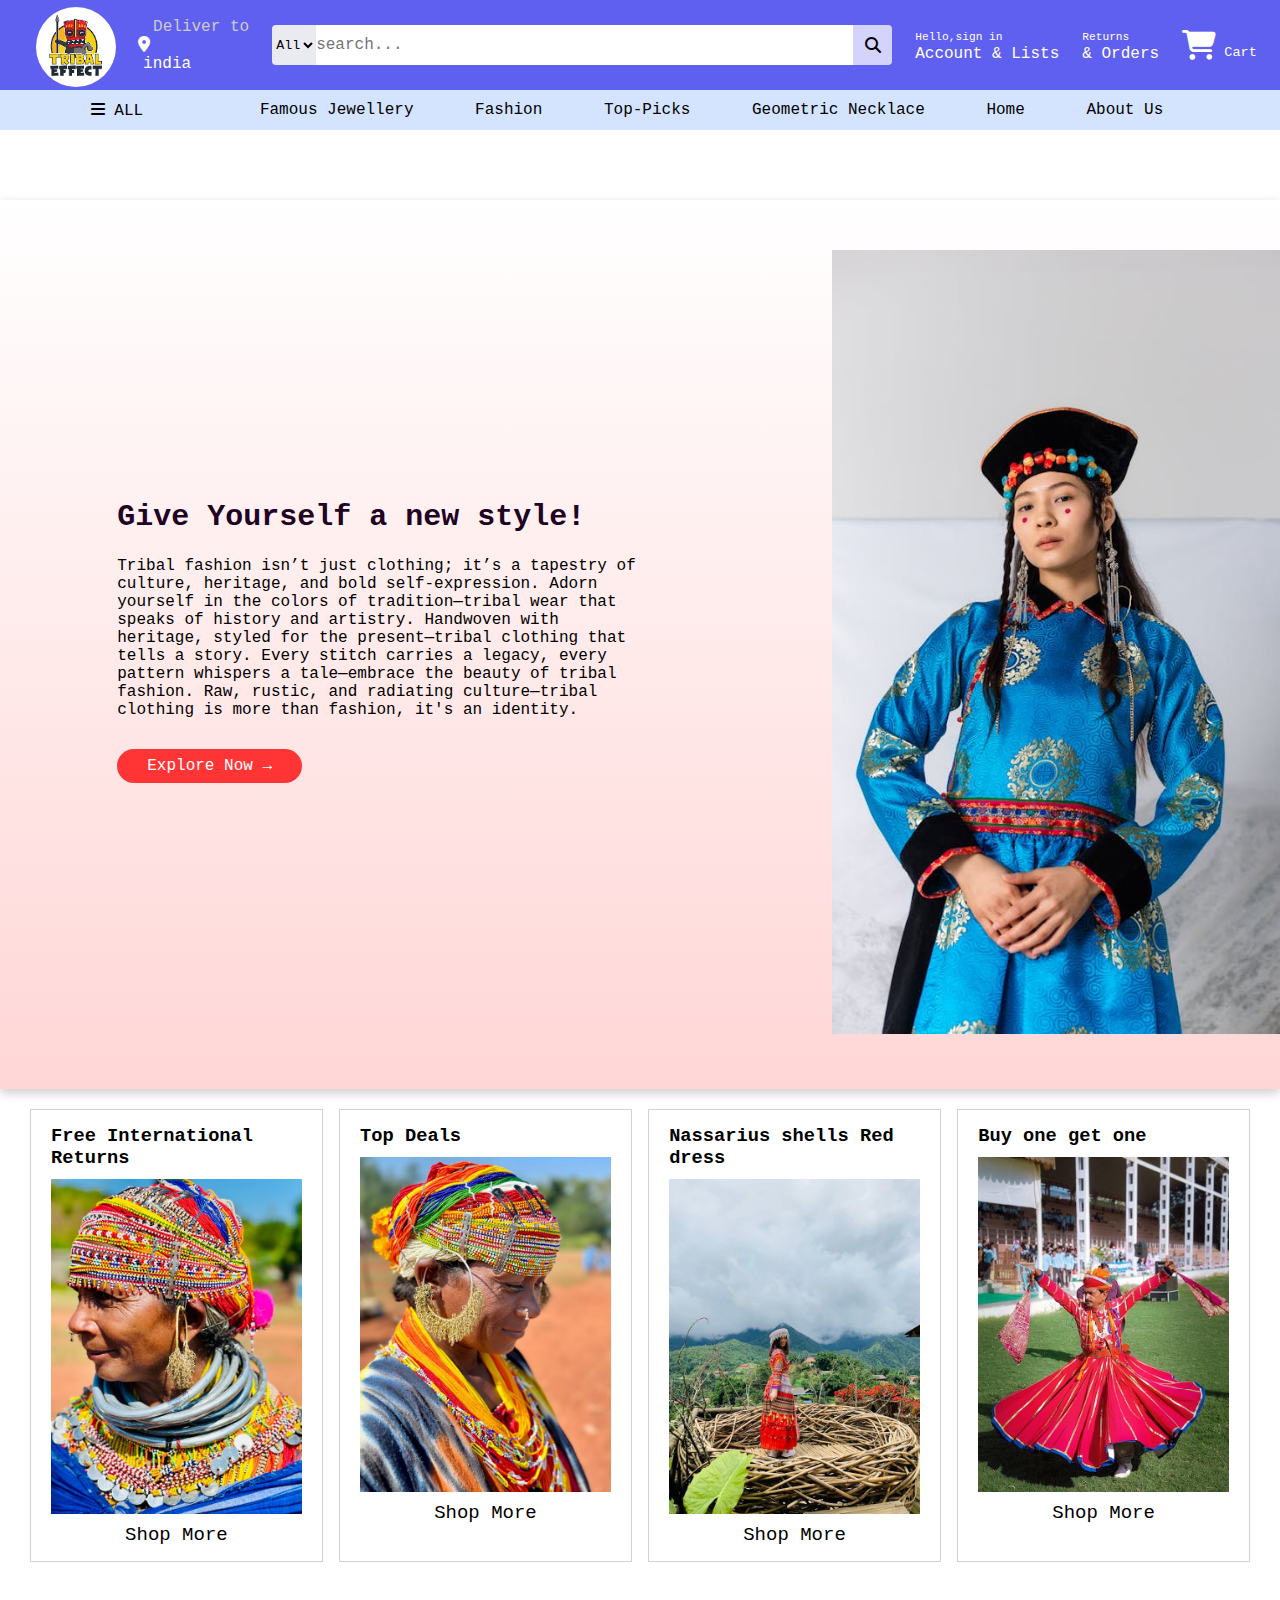
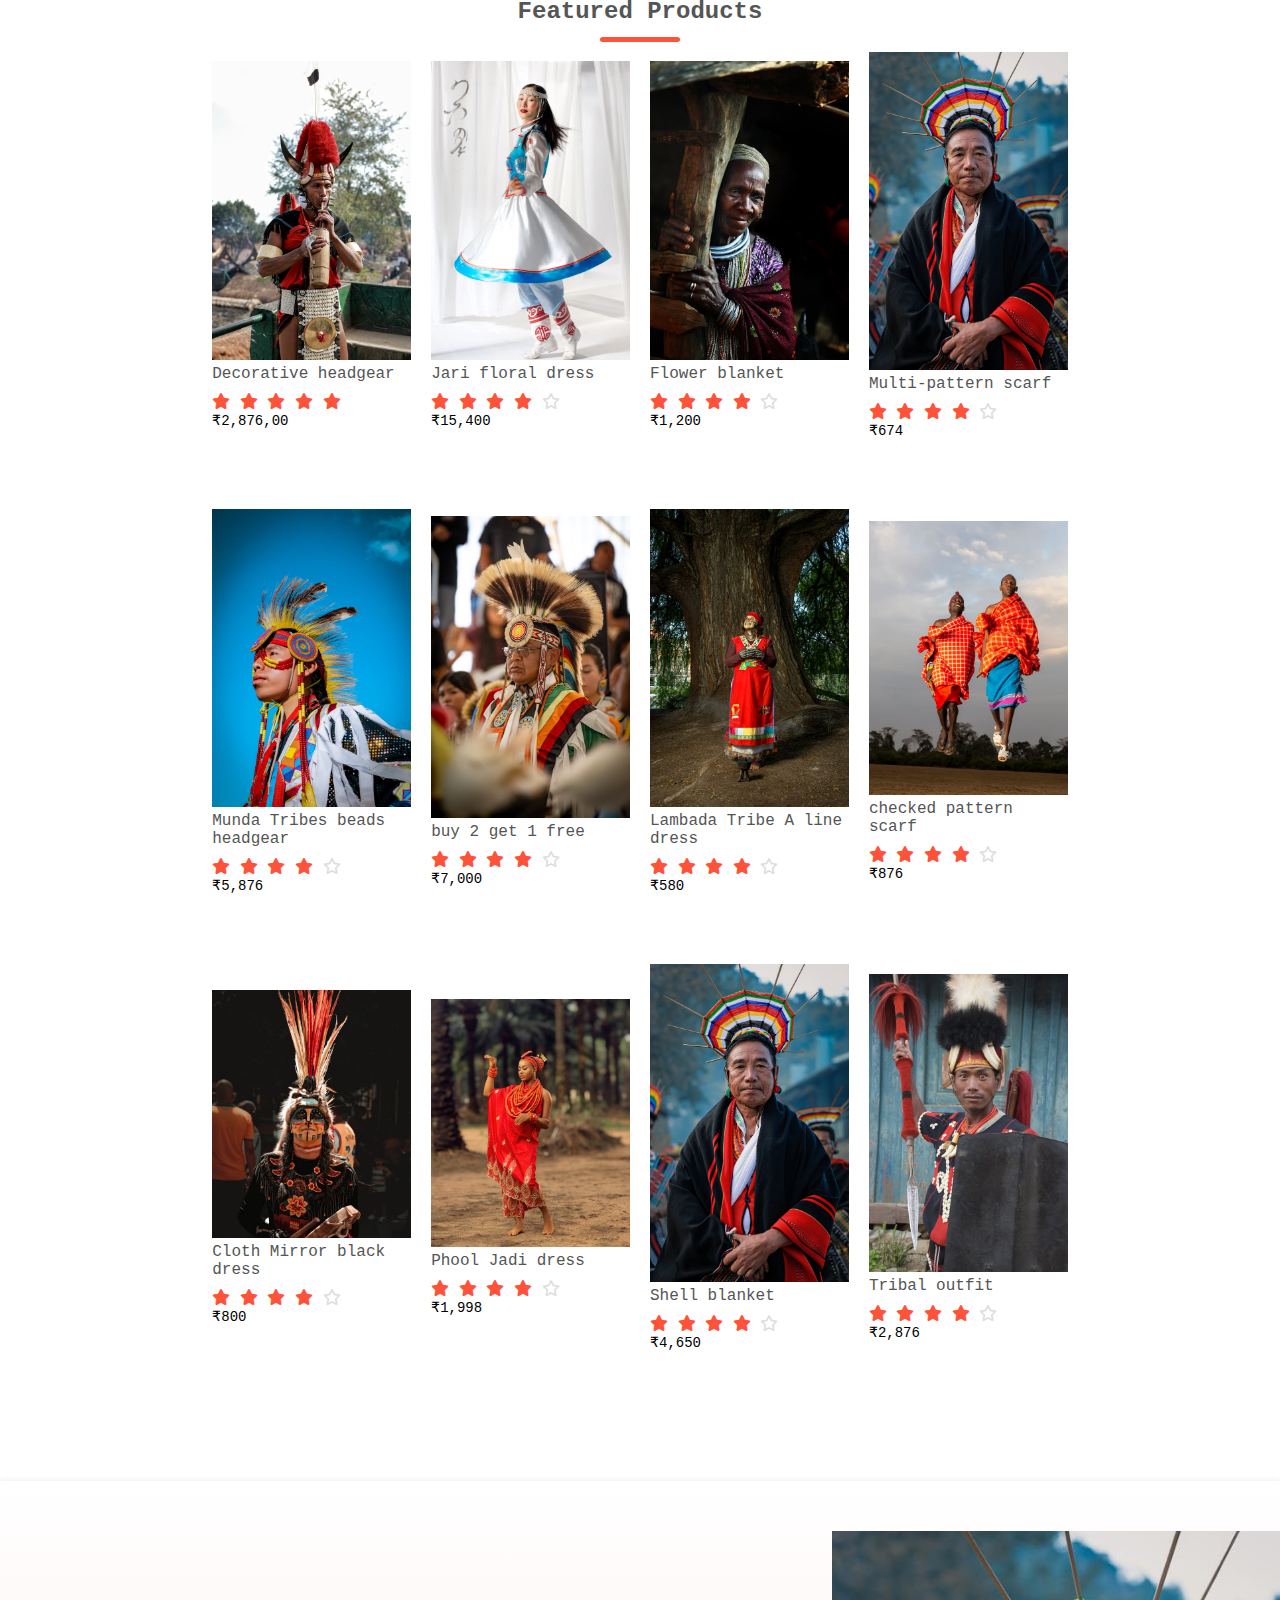
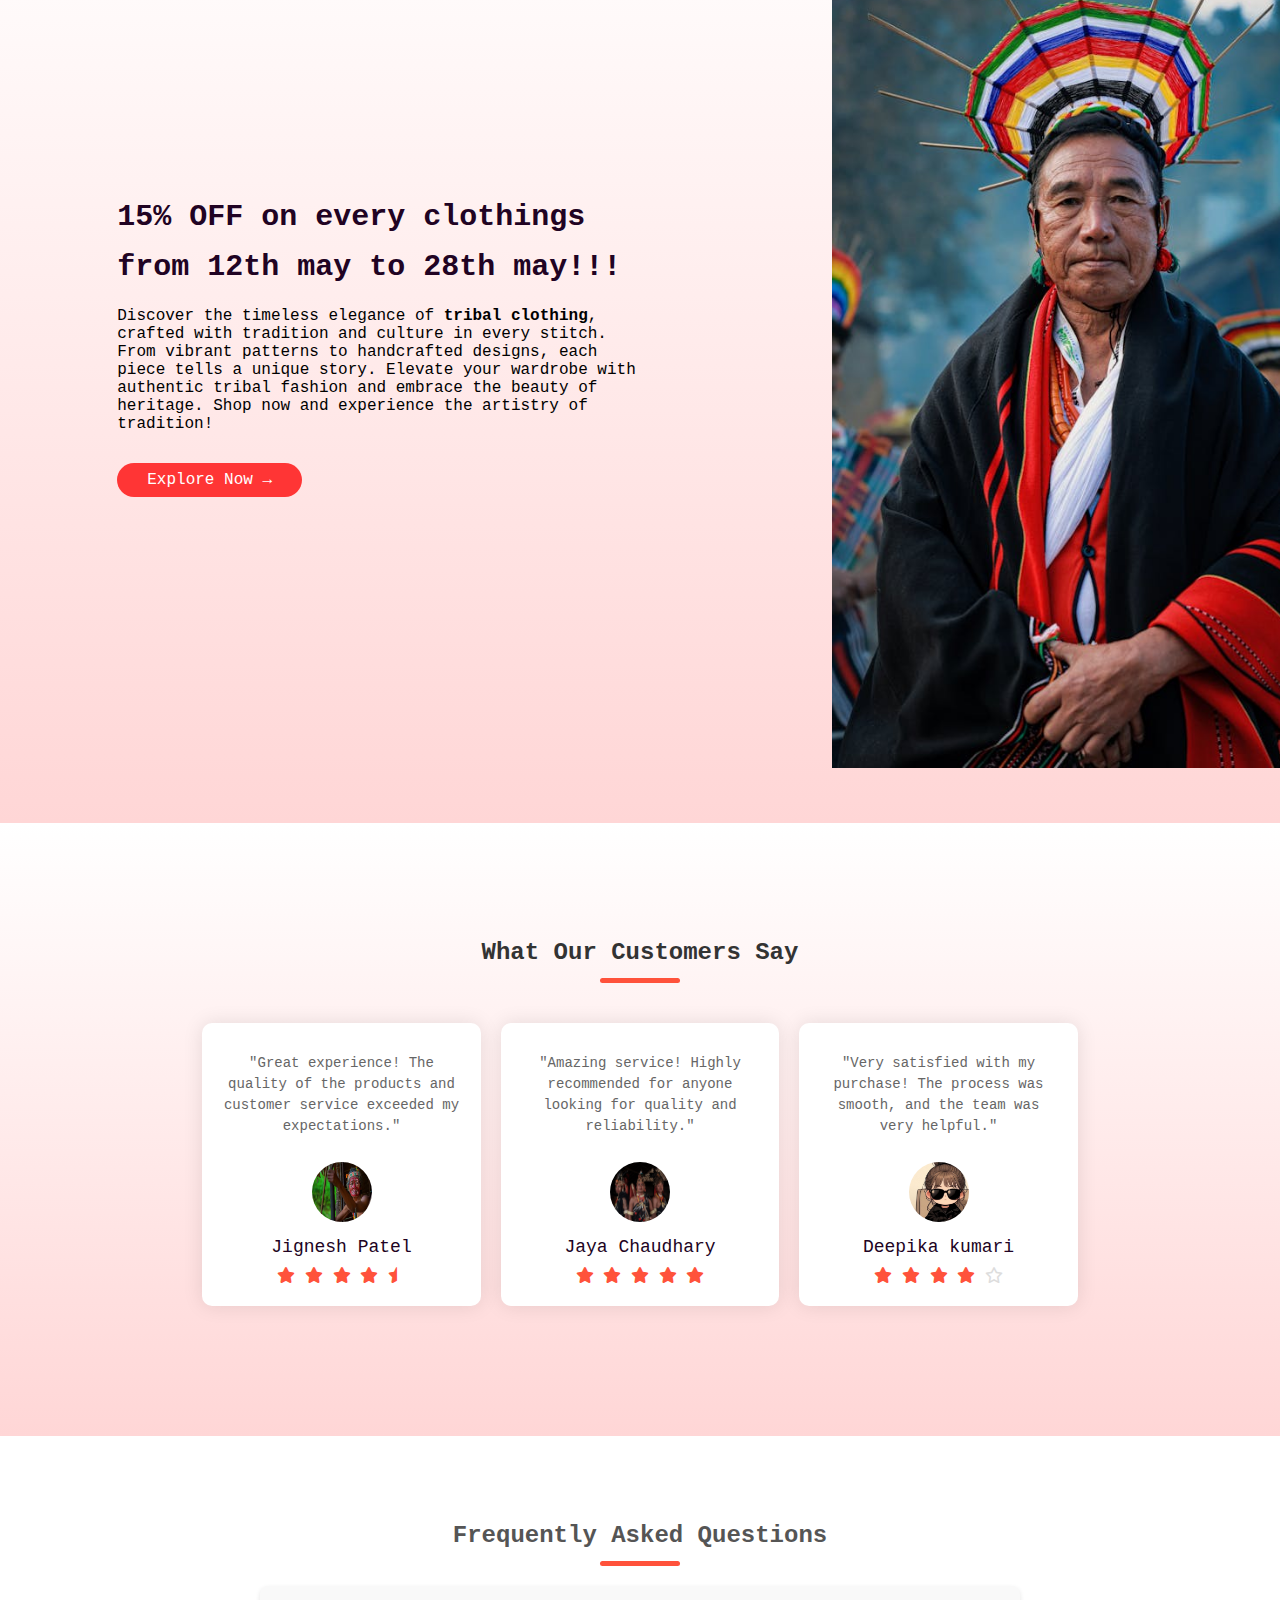
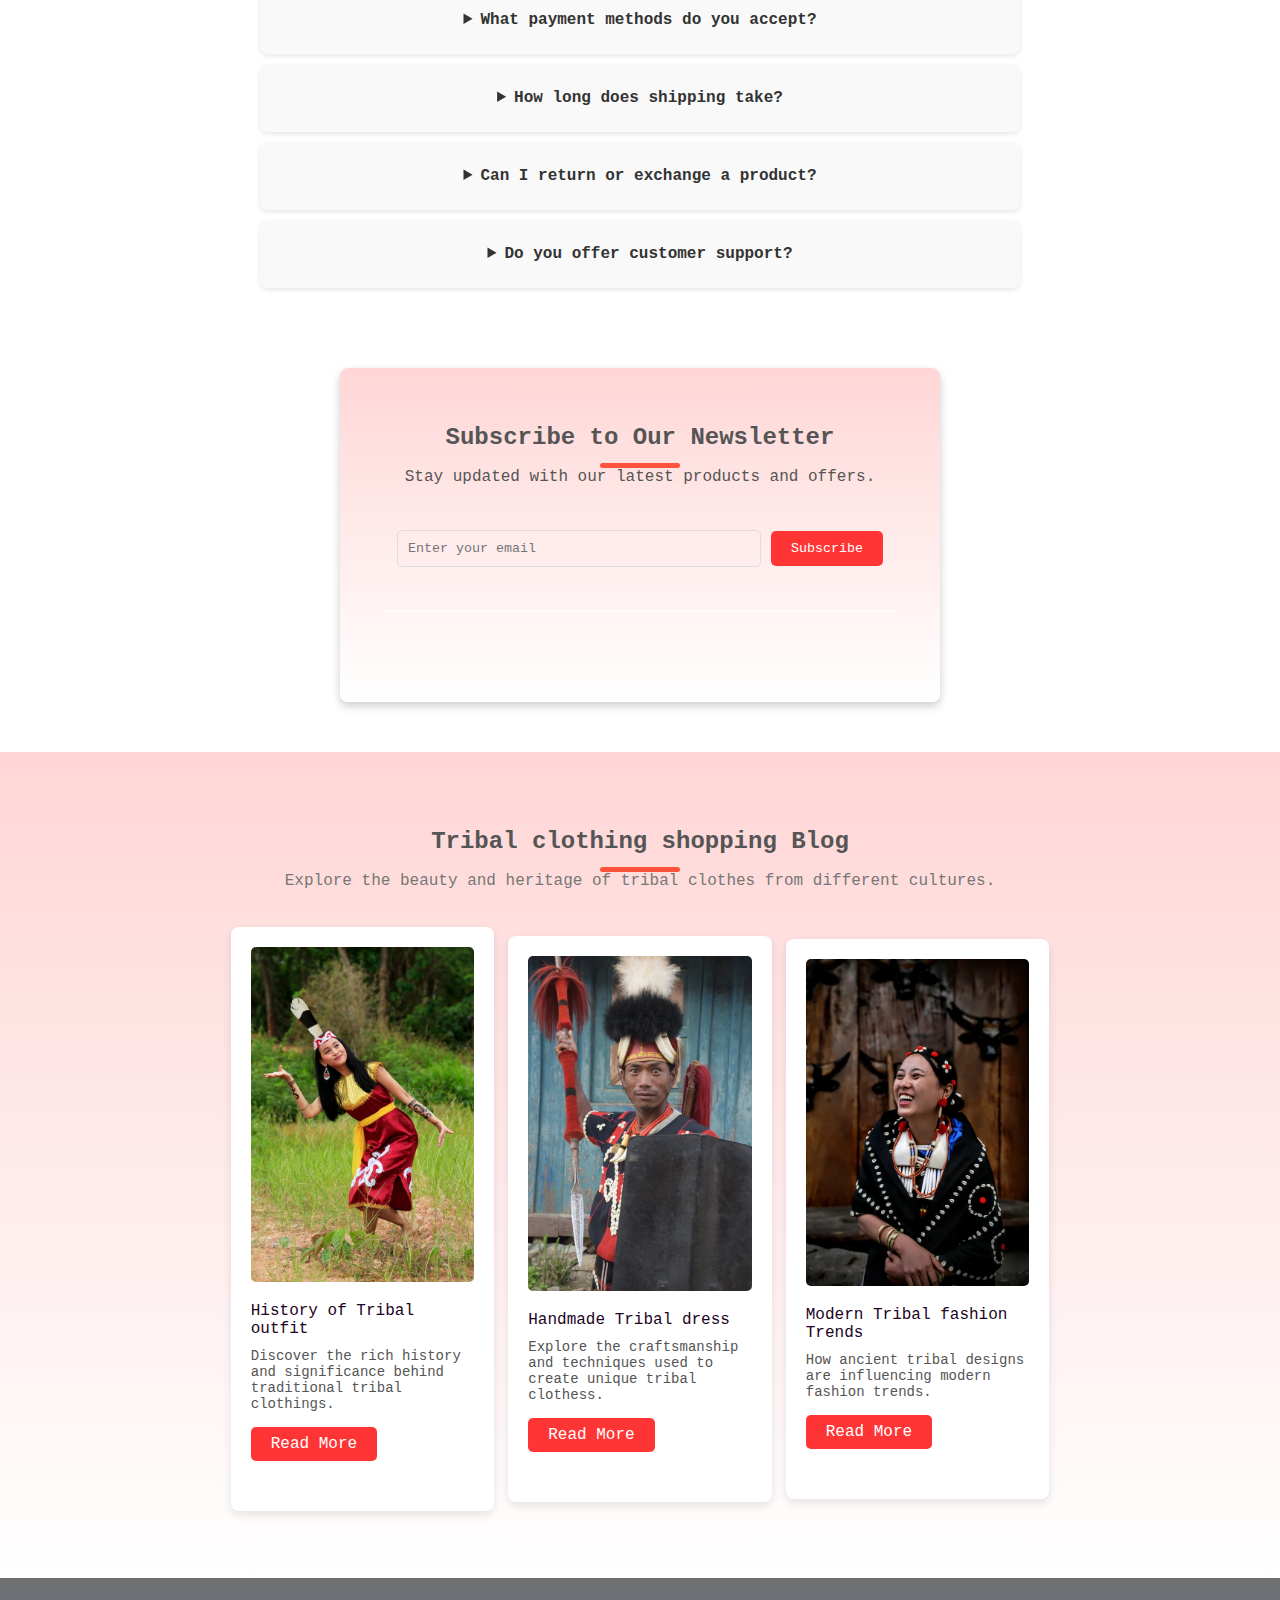
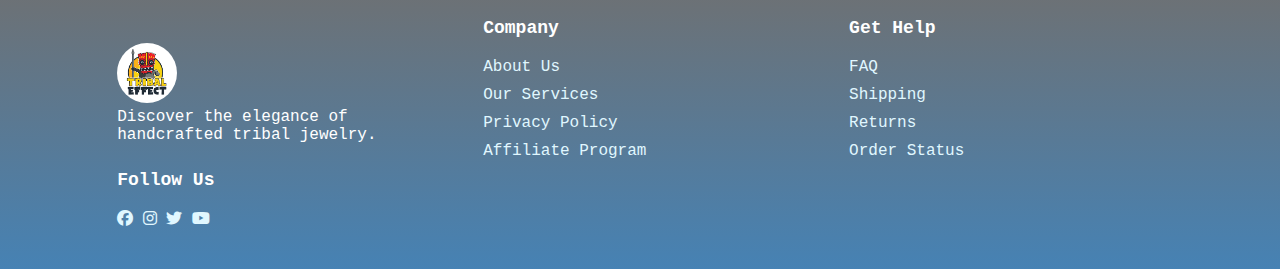
<file: clothing.html>
<!DOCTYPE html>
<html lang="en">
<head>
  <meta charset="UTF-8">
  <meta name="viewport" content="width=device-width, initial-scale=1.0">
  <title>Clothing section</title>
  <link rel="stylesheet" href="./css/style.css">
  <link rel="stylesheet" href="./css/clothing.css">
  <link rel="stylesheet" href="https://cdnjs.cloudflare.com/ajax/libs/font-awesome/6.7.2/css/all.min.css" integrity="sha512-Evv84Mr4kqVGRNSgIGL/F/aIDqQb7xQ2vcrdIwxfjThSH8CSR7PBEakCr51Ck+w+/U6swU2Im1vVX0SVk9ABhg==" crossorigin="anonymous" referrerpolicy="no-referrer" />
  <link rel="shortcut icon" href="./assets/diamond.png" type="image/x-icon">
</head>
<body>
  <header>
    <div class="navbar">
      <div class="nav-logo">
        <div class="logo"><img src="assets/lolp.png" alt=""></div>
      </div>
      <div class="nav-address">
        <p class="add-fir">Deliver to</p>
        <div class="add-icon">
          <i class="fa-solid fa-location-dot"></i>
          <p class="add-second">india</p>
        </div>
      </div>
      <div class="nav-search">
        <select class="search-select">
          <option>All</option>
          </select>
          <input placeholder="search..." class="search-input">
          <div class="search-icon">
            <i class="fa-solid fa-magnifying-glass"></i>
          </div>
      </div>
      <div class="nav-signin">
        <p><span>Hello,sign in</span></p>
        <p class="nav-second">Account & Lists</p>
      </div>
      <div class="nav-return">
        <p><span>Returns</span></p>
        <p class="nav-second">& Orders</p>
      </div>
      <div class="cart">
        <i class="fa-solid fa-cart-shopping"></i>
        Cart
      </div>
      </div>
  <div class="panel">
    <div class="panel-all">
        <i class="fa-solid fa-bars"></i>
        ALL
      </div>
      <div class="panel-option">
        <p><a href="./jwell.html">Famous Jewellery</a></p>
        <p><a href="" >Fashion</a></p>
        <p><a href="">Top-picks</a></p>
        <p><a href="">Geometric Necklace</a></p>
        <p><a href="./index.html"></a>Home</p>
        <p> <a href="">About us</a></p>
      </div>
    </div>
    </div>
    </header>
    <!---------new section-->
    <div class="header">
    <div class="container">
<div class="row">
  <div class="col-2">
    <h2> Give Yourself a new style!</h2>
    <p>Tribal fashion isn’t just clothing; it’s a tapestry of culture, heritage, and bold self-expression.
      Adorn yourself in the colors of tradition—tribal wear that speaks of history and artistry.
      Handwoven with heritage, styled for the present—tribal clothing that tells a story.
      Every stitch carries a legacy, every pattern whispers a tale—embrace the beauty of tribal fashion.
      Raw, rustic, and radiating culture—tribal clothing is more than fashion, it's an identity.</p>
    <a href="./jwell.html" class="btn">Explore Now &#8594;</a>
  </div>
  <div class="col-2">
    <img src="./assets/trr.jpeg" alt="">
  </div>
</div>
</div>
</div>
<!-------------------featured categories-->
<div class="box-row">
  <div class="box-col">
    <h3>Free International Returns</h3>
    <img src="./assets/tribe2.jpeg" alt="">
    <a href="#">Shop More</a>
  </div>
  <div class="box-col">
    <h3>Top Deals</h3>
    <img src="./assets/tribe1.jpeg" alt="">
    <a href="#">Shop More</a>
  </div>
  <div class="box-col">
    <h3> Nassarius shells Red dress</h3>
    <img src="./assets/c4.jpeg" alt="">
    <a href="#">Shop More</a>
  </div>
  <div class="box-col">
    <h3>Buy one get one</h3>
    <img src="./assets/tribe3.jpeg" alt="">
    <a href="#">Shop More</a>
  </div>
</div>
<!--Featured product-->
<div class="small-container">
  <h2 class="title">Featured Products</h2>
  <div class="row">
    <div class="col-4">
      <img src="./assets/c21.jpeg" alt="">
      <h4>Decorative headgear</h4>
      <div class="rating">
        <i class="fa-solid fa-star fa"></i>
        <i class="fa-solid fa-star fa"></i>
        <i class="fa-solid fa-star fa"></i>
        <i class="fa-solid fa-star fa"></i>
        <i class="fa-solid fa-star fa"></i>
      </div>
      <p>₹2,876,00</p>
    </div>
<!--2--->
    <div class="col-4">
      <img src="./assets/c7.webp" alt="">
      <h4>Jari floral dress</h4>
      <div class="rating">
        <i class="fa-solid fa-star"></i>
        <i class="fa-solid fa-star"></i>
        <i class="fa-solid fa-star"></i>
        <i class="fa-solid fa-star"></i>
        <i class="fa-regular fa-star"></i>
      </div>
      <p>₹15,400</p>
    </div>


    <div class="col-4">
      <img src="./assets/c8.jpeg" alt="">
      <h4>Flower blanket</h4>
      <div class="rating">
        <i class="fa-solid fa-star"></i>
        <i class="fa-solid fa-star"></i>
        <i class="fa-solid fa-star"></i>
        <i class="fa-solid fa-star"></i>
        <i class="fa-regular fa-star"></i>
      </div>
      <p>₹1,200</p>
    </div>


    <div class="col-4">
      <img src="./assets/c17.jpeg" alt="">
      <h4>Multi-pattern scarf</h4>
      <div class="rating">
        <i class="fa-solid fa-star"></i>
        <i class="fa-solid fa-star"></i>
        <i class="fa-solid fa-star"></i>
        <i class="fa-solid fa-star"></i>
        <i class="fa-regular fa-star"></i>
      </div>
      <p>₹674</p>
    </div>
    <div class="col-4">
      <img src="./assets/c9.jpeg" alt="">
      <h4>Munda Tribes beads headgear</h4>
      <div class="rating">
        <i class="fa-solid fa-star"></i>
        <i class="fa-solid fa-star"></i>
        <i class="fa-solid fa-star"></i>
        <i class="fa-solid fa-star"></i>
        <i class="fa-regular fa-star"></i>
      </div>
      <p>₹5,876</p>
    </div>

    <div class="col-4">
      <img src="./assets/c10.jpeg" alt="">
      <h4>buy 2 get 1 free</h4>
      <div class="rating">
        <i class="fa-solid fa-star"></i>
        <i class="fa-solid fa-star"></i>
        <i class="fa-solid fa-star"></i>
        <i class="fa-solid fa-star"></i>
        <i class="fa-regular fa-star"></i>
      </div>
      <p>₹7,000</p>
    </div>
    <div class="col-4">
      <img src="./assets/c13.jpeg" alt="">
      <h4>Lambada Tribe A line dress</h4>
      <div class="rating">
        <i class="fa-solid fa-star"></i>
        <i class="fa-solid fa-star"></i>
        <i class="fa-solid fa-star"></i>
        <i class="fa-solid fa-star"></i>
        <i class="fa-regular fa-star"></i>
      </div>
      <p>₹580</p>
    </div>
    <div class="col-4">
      <img src="./assets/c14.jpeg" alt="">
      <h4>checked pattern scarf</h4>
      <div class="rating">
        <i class="fa-solid fa-star"></i>
        <i class="fa-solid fa-star"></i>
        <i class="fa-solid fa-star"></i>
        <i class="fa-solid fa-star"></i>
        <i class="fa-regular fa-star"></i>
      </div>
      <p>₹876</p>
    </div>
    <div class="col-4">
      <img src="./assets/c15.jpeg" alt="">
      <h4>Cloth Mirror  black dress</h4>
      <div class="rating">
        <i class="fa-solid fa-star"></i>
        <i class="fa-solid fa-star"></i>
        <i class="fa-solid fa-star"></i>
        <i class="fa-solid fa-star"></i>
        <i class="fa-regular fa-star"></i>
      </div>
      <p>₹800</p>
    </div>
    <div class="col-4">
      <img src="./assets/c16.jpeg" alt="">
      <h4>Phool Jadi dress</h4>
      <div class="rating">
        <i class="fa-solid fa-star"></i>
        <i class="fa-solid fa-star"></i>
        <i class="fa-solid fa-star"></i>
        <i class="fa-solid fa-star"></i>
        <i class="fa-regular fa-star"></i>
      </div>
      <p>₹1,998</p>
    </div>
    <div class="col-4">
      <img src="./assets/c17.jpeg" alt="">
      <h4>Shell blanket</h4>
      <div class="rating">
        <i class="fa-solid fa-star"></i>
        <i class="fa-solid fa-star"></i>
        <i class="fa-solid fa-star"></i>
        <i class="fa-solid fa-star"></i>
        <i class="fa-regular fa-star"></i>
      </div>
      <p>₹4,650</p>
    </div>
    <div class="col-4">
      <img src="./assets/c18.jpeg" alt="">
      <h4>Tribal outfit</h4>
      <div class="rating">
        <i class="fa-solid fa-star"></i>
        <i class="fa-solid fa-star"></i>
        <i class="fa-solid fa-star"></i>
        <i class="fa-solid fa-star"></i>
        <i class="fa-regular fa-star"></i>
      </div>
      <p>₹2,876</p>
    </div>
  </div>
  </div>
  </div>
</div>


<!--------------------------------offer-->
<div class="header">
  <div class="container">
<div class="row">
<div class="col-2">
  <h2> 15% OFF on every clothings from 12th may to 28th may!!!</h2>
  <p>  Discover the timeless elegance of <strong>tribal clothing</strong>, crafted with tradition and culture 
    in every stitch. From vibrant patterns to handcrafted designs, each piece tells a unique story. 
    Elevate your wardrobe with authentic tribal fashion and embrace the beauty of heritage. 
  Shop now and experience the artistry of tradition!
  </p>
  <a href="./jwell.html" class="btn">Explore Now &#8594;</a>
</div>
<div class="col-2">
  <img src="./assets/c17.jpeg" alt="">
</div>
</div>
</div>
</div>
<!--------------------testimonial-->
<section class="testimonial">
  <div class="small-container">
    <h2 class="title">What Our Customers Say</h2>
    <div class="row">
      <div class="col-3">
        <p>
          "Great experience! The quality of the products and customer service exceeded my expectations."
        </p>
        <img src="assets/tribe.webp" alt="User 1">
        <h4>Jignesh Patel</h4>
        <div class="rating">
          <i class="fa-solid fa-star"></i>
          <i class="fa-solid fa-star"></i>
          <i class="fa-solid fa-star"></i>
          <i class="fa-solid fa-star"></i>
          <i class="fa-solid fa-star-half"></i>
        </div>
      </div>
      <div class="col-3">
        <p>
          "Amazing service! Highly recommended for anyone looking for quality and reliability."
        </p>
        <img src="./assets/naga.jpeg" alt="User 2">
        <h4>Jaya Chaudhary</h4>
        <div class="rating">
          <i class="fa-solid fa-star"></i>
          <i class="fa-solid fa-star"></i>
          <i class="fa-solid fa-star"></i>
          <i class="fa-solid fa-star"></i>
          <i class="fa-solid fa-star"></i>
        </div>
      </div>
      <div class="col-3">
        <p>
          "Very satisfied with my purchase! The process was smooth, and the team was very helpful."
        </p>
        <img src="./assets/profile.jpg" alt="User 3">
        <h4>Deepika kumari</h4>
        <div class="rating">
          <i class="fa-solid fa-star"></i>
          <i class="fa-solid fa-star"></i>
          <i class="fa-solid fa-star"></i>
          <i class="fa-solid fa-star"></i>
          <i class="fa-regular fa-star"></i>
        </div>
      </div>
    </div>
  </div>
</section>
<!---------------faq section-->
<div class="faq">
  <h2 class="title">Frequently Asked Questions</h2>
  <div class="faq-container">
    <div class="faq-item">
      <details>
        <summary>What payment methods do you accept?</summary>
        <p>We accept credit cards, PayPal, UPI, and net banking.</p>
      </details>
    </div>

    <div class="faq-item">
      <details>
        <summary>How long does shipping take?</summary>
        <p>Shipping usually takes 3-7 business days depending on your location.</p>
      </details>
    </div>

    <div class="faq-item">
      <details>
        <summary>Can I return or exchange a product?</summary>
        <p>Yes! You can return or exchange within 7 days of delivery.</p>
      </details>
    </div>

    <div class="faq-item">
      <details>
        <summary>Do you offer customer support?</summary>
        <p>Yes! Our customer support is available 24/7 via email and live chat.</p>
      </details>
    </div>
  </div>
</div>
<!--------------newsletter section-->
<div class="newsletter">
  <h2 class="title">Subscribe to Our Newsletter</h2>
  <p>Stay updated with our latest products and offers.</p>
  <form>
    <input type="email" placeholder="Enter your email" required>
    <button type="submit" class="btn">Subscribe</button>
  </form>
</div>
<!-----------blog-->
<div class="blog-section">
  <h2 class="title">Tribal clothing shopping Blog</h2>
  <p class="subtitle">Explore the beauty and heritage of tribal clothes from different cultures.</p>

  <div class="row">
    <div class="col-4 blog-card">
      <img src="./assets/c20.jpeg" alt="Tribal Necklace">
      <h4>History of Tribal outfit</h4>
      <p>Discover the rich history and significance behind traditional tribal clothings.</p>
      <a href="blog.html" class="btn">Read More</a>
    </div>

    <div class="col-4 blog-card">
      <img src="./assets/c18.jpeg" alt="Handmade Necklace">
      <h4>Handmade Tribal dress</h4>
      <p>Explore the craftsmanship and techniques used to create unique tribal clothess.</p>
      <a href="blog.html" class="btn">Read More</a>
    </div>

    <div class="col-4 blog-card">
      <img src="./assets/c19.webp" alt="Modern Tribal Accessories">
      <h4>Modern Tribal fashion Trends</h4>
      <p>How ancient tribal designs are influencing modern fashion trends.</p>
      <a href="blog.html" class="btn">Read More</a>
    </div>
  </div>
</div>

   <!---------------------footer-->
   
   <div class="footer">
    <div class="container">
      <div class="row">
        <div class="footer-col logo-col">
          <img src="./assets/lolp.png" alt="Company Logo" class="lolo">
          <p>Discover the elegance of handcrafted tribal jewelry.</p>
        </div>
        <div class="footer-col">
          <h4>Company</h4>
          <ul>
            <li><a href="#">About Us</a></li>
            <li><a href="#">Our Services</a></li>
            <li><a href="#">Privacy Policy</a></li>
            <li><a href="#">Affiliate Program</a></li>
          </ul>
        </div>
        <div class="footer-col">
          <h4>Get Help</h4>
          <ul>
            <li><a href="#">FAQ</a></li>
            <li><a href="#">Shipping</a></li>
            <li><a href="#">Returns</a></li>
            <li><a href="#">Order Status</a></li>
          </ul>
        </div>
        <div class="footer-col">
          <h4>Follow Us</h4>
          <div class="social-links">
            <a href="#"><i class="fa-brands fa-facebook"></i></a>
            <a href="#"><i class="fa-brands fa-instagram"></i></a>
            <a href="#"><i class="fa-brands fa-twitter"></i></a>
            <a href="#"><i class="fa-brands fa-youtube"></i></a>
          </div>
        </div>
      </div>
    </div>
  </div>
  













    

</body>
</html>
</file>
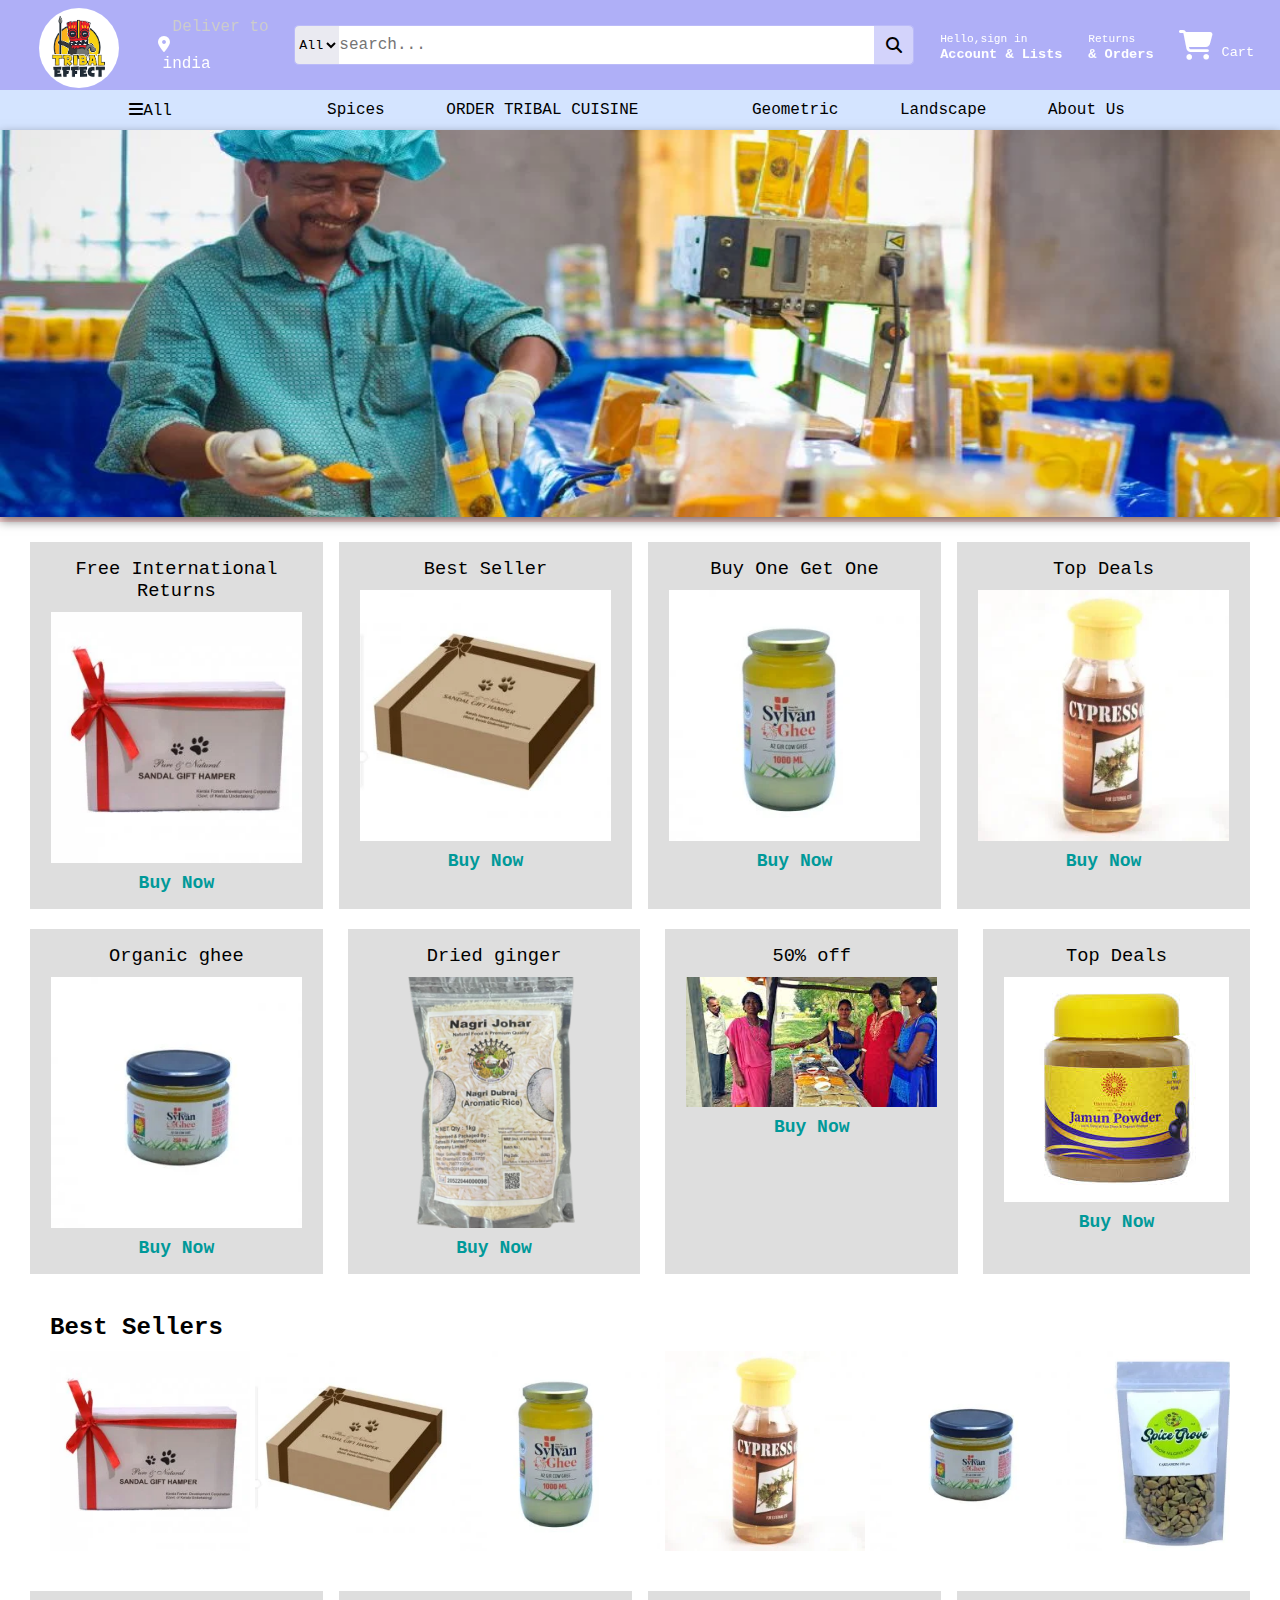
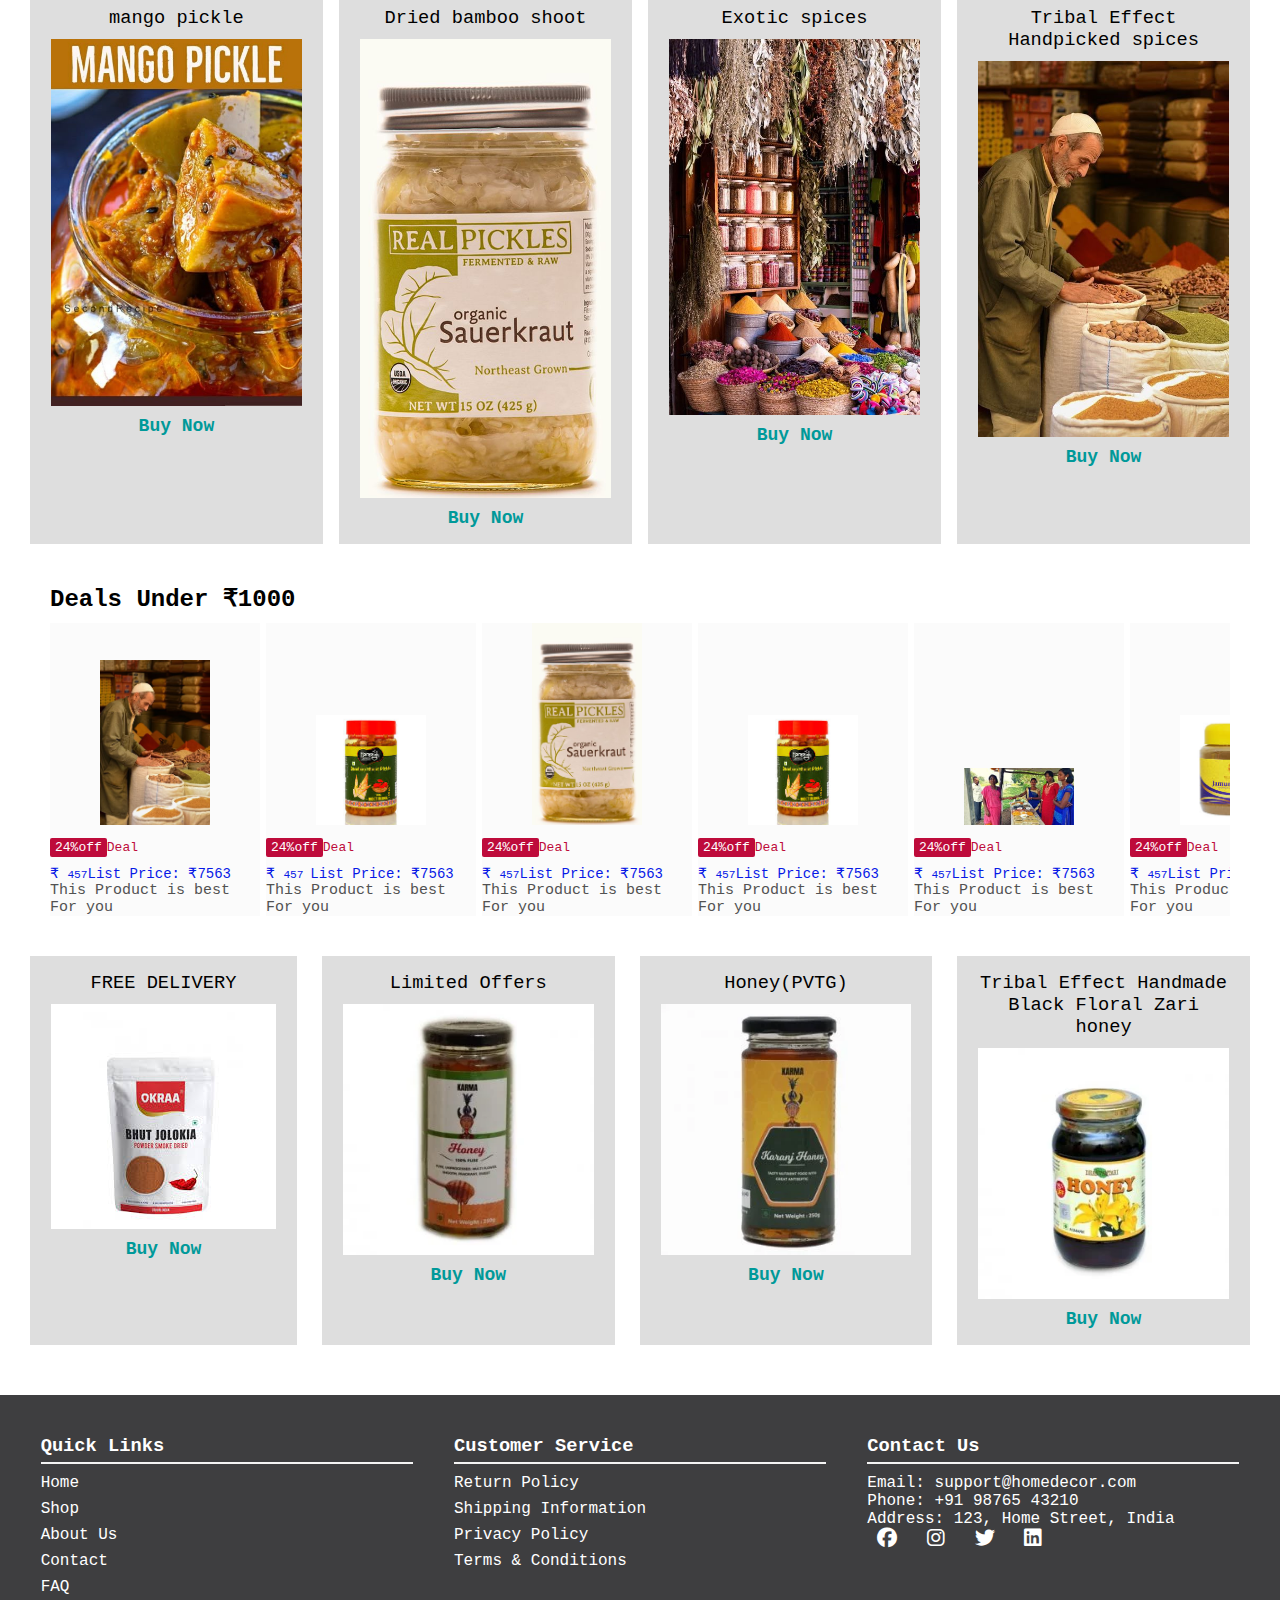
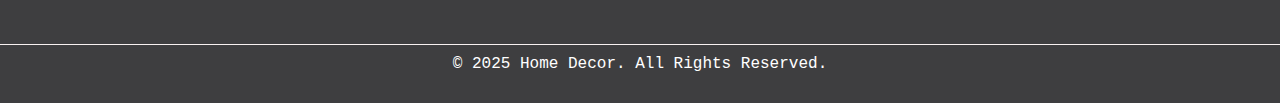
<file: food.html>
<!DOCTYPE html>
<html lang="en">
<head>
  <meta charset="UTF-8">
  <meta name="viewport" content="width=device-width, initial-scale=1.0">
  <title>Home Decor</title>
  <link rel="stylesheet" href="./css/living.css">
  <link rel="shortcut icon" href="./assets/fc.png" type="image/x-icon">
  <link rel="stylesheet" href="./css/artifacts.css">
  <link rel="stylesheet" href="https://cdnjs.cloudflare.com/ajax/libs/font-awesome/6.7.2/css/all.min.css" integrity="sha512-Evv84Mr4kqVGRNSgIGL/F/aIDqQb7xQ2vcrdIwxfjThSH8CSR7PBEakCr51Ck+w+/U6swU2Im1vVX0SVk9ABhg==" crossorigin="anonymous" referrerpolicy="no-referrer" />
</head>
<body>
  <header>
    <div class="navbar">
      <div class="nav-logo">
        <div class="logo"><img src="assets/lolp.png" alt=""></div>
      </div>
      <div class="nav-address">
        <p class="add-fir">Deliver to</p>
        <div class="add-icon">
          <i class="fa-solid fa-location-dot"></i>
          <p class="add-second">india</p>
        </div>
      </div>
      <div class="nav-search">
        <select class="search-select">
          <option>All</option>
          </select>
          <input placeholder="search..." class="search-input">
          <div class="search-icon">
            <i class="fa-solid fa-magnifying-glass"></i>
          </div>
      </div>
      <div class="nav-signin">
        <p><span>Hello,sign in</span></p>
        <p class="nav-second">Account & Lists</p>
      </div>
      <div class="nav-return">
        <p><span>Returns</span></p>
        <p class="nav-second">& Orders</p>
      </div>
      <div class="cart">
        <i class="fa-solid fa-cart-shopping"></i>
        Cart
      </div>
      </div>
      <div class="panel">
        <div class="panel-all">
          <i class="fa-solid fa-bars"></i>All
        </div>
        <div class="panel-option">
          <p><a href="painting.html">Spices</a></p>
          <p><a href="./cuisine.html" >ORDER TRIBAL CUISINE</a></p>
          <p><a href="">  </a></p>
          <p><a href="">Geometric</a></p>
          <p><a href="">Landscape</a></p>
          <p> <a href="">About us</a></p>
        </div>
      </div>
      </div>
      </header>


      <div class="header-slider">
        <img src="assets/Vandhan.webp" alt="">
        <!-- <ul>
          <img src="assets/home.webp" alt="" class="header-img">
          <img src="assets/ho1.webp" alt="" class="header-img">
          <img src="assets/home3.webp" alt="" class="header-img">
          <img src="assets/home00.webp" alt="" class="header-img">
          <img src="assets/n.webp" alt="" class="header-img">
    
        </ul> -->
        
      </div>
    
      <div class="box-row">
        <div class="box-col">
          <h3>Free International Returns</h3>
          <img src="./assets/s1.webp" alt="">
          <a href="">Buy Now</a>
        </div>
        <div class="box-col">
          <h3>Best Seller</h3>
          <img src="./assets/s2.webp" alt="">
          <a href="">Buy Now</a>
      </div>
      <div class="box-col">
        <h3>Buy One Get One</h3>
        <img src="./assets/s3.webp" alt="">
        <a href="">Buy Now</a>
        </div>
        <div class="box-col">
          <h3>Top Deals</h3>
          <img src="./assets/s4.webp" alt="">
          <a href="">Buy Now</a>
          </div>
          </div>
          <!---section2-->
    
          <div class="box-row">
            <div class="box-col">
              <h3>Organic ghee</h3>
              <img src="./assets/s6.webp" alt="">
              <a href="">Buy Now</a>
            </div>
            <div class="box-col">
              <h3>Dried ginger</h3>
              <img src="./assets/s0.webp" alt="">
              <a href="">Buy Now</a>
          </div>
          <div class="box-col">
            <h3>50% off</h3>
            <img src="./assets/s01.jpg" alt="">
            <a href="">Buy Now</a>
            </div>
            <div class="box-col">
              <h3>Top Deals</h3>
              <img src="./assets/s02.jpg" alt="">
              <a href="">Buy Now</a>
              </div>
    </div>
    
    <!--product-slider-->
    <div class="product-slider">
      <h2>Best Sellers</h2>
      <div class="products">
        <img src="./assets/s1.webp" alt="">
        <img src="./assets/s2.webp" alt="">
        <img src="./assets/s3.webp" alt="">
        <img src="./assets/s4.webp" alt="">
        <img src="./assets/s6.webp" alt="">
        <img src="./assets/s7.webp" alt="">
        <img src="./assets/s8.webp" alt="">
        <img src="./assets/s0.webp" alt="">
        <img src="./assets/s01.jpg" alt="">
        <img src="./assets/s02.jpg" alt="">
      </div>
    </div>
    
    <!--ROW-->
    
    <div class="box-row">
      <div class="box-col">
        <h3>mango pickle
        </h3>
        <img src="./assets/s..jpg" alt="">
        <a href="">Buy Now</a>
      </div>
      <div class="box-col">
        <h3>Dried bamboo shoot</h3>
        <img src="./assets/s07.jpg" alt="">
        <a href="">Buy Now</a>
    </div>
    <div class="box-col">
      <h3>Exotic spices</h3>
      <img src="./assets/s06.jpg" alt="">
      <a href="">Buy Now</a>
      </div>
      <div class="box-col">
        <h3>Tribal Effect Handpicked spices
        </h3>
        <img src="./assets/s05.jpg" alt="">
        <a href="">Buy Now</a>
        </div>
        </div>
        <!-------product-slider-with-price-->
        <div class="product-slider-with-price">
          <h2>Deals Under ₹1000</h2>
          <div class="products">
            <div class="product-card">
              <div class="product-img-container">
                <img src="./assets/s05.jpg" alt="">
              </div>
              <div class="product-offer">
                <p>24%off</p><span>Deal</span>
              </div>
              <p class="product-type">₹ <span>457</span>List Price: ₹7563</p>
              <h4>This Product is best For you</h4>
            </div>
            <div class="product-card">
              <div class="product-img-container">
                <img src="./assets/s08.jpg" alt="">
              </div>
              <div class="product-offer">
                <p>24%off</p><span>Deal</span>
              </div>
              <p class="product-type">₹ <span>457 </span>List Price: ₹7563</p>
              <h4>This Product is best For you</h4>
            </div>
            <div class="product-card">
              <div class="product-img-container">
                <img src="./assets/s07.jpg" alt="">
              </div>
              <div class="product-offer">
                <p>24%off</p><span>Deal</span>
              </div>
              <p class="product-type">₹ <span>457</span>List Price: ₹7563</p>
              <h4>This Product is best For you</h4>
            </div>
            <div class="product-card">
              <div class="product-img-container">
                <img src="./assets/s08.jpg" alt="">
              </div>
              <div class="product-offer">
                <p>24%off</p><span>Deal</span>
              </div>
              <p class="product-type">₹ <span>457</span>List Price: ₹7563</p>
              <h4>This Product is best For you</h4>
            </div>
            <div class="product-card">
              <div class="product-img-container">
                <img src="./assets/s01.jpg" alt="">
              </div>
              <div class="product-offer">
                <p>24%off</p><span>Deal</span>
              </div>
              <p class="product-type">₹ <span>457</span>List Price: ₹7563</p>
              <h4>This Product is best For you</h4>
            </div>
            <div class="product-card">
              <div class="product-img-container">
                <img src="./assets/s02.jpg" alt="">
              </div>
              <div class="product-offer">
                <p>24%off</p><span>Deal</span>
              </div>
              <p class="product-type">₹ <span>457</span>List Price: ₹7563</p>
              <h4>This Product is best For you</h4>
            </div>
            <div class="product-card">
              <div class="product-img-container">
                <img src="./assets/s03.jpg" alt="">
              </div>
              <div class="product-offer">
                <p>24%off</p><span>Deal</span>
              </div>
              <p class="product-type">₹ <span>457</span>List Price: ₹7563</p>
              <h4>This Product is best For you</h4>
            </div>
            <div class="product-card">
              <div class="product-img-container">
                <img src="./assets/s04.jpg" alt="">
              </div>
              <div class="product-offer">
                <p>24%off</p><span>Deal</span>
              </div>
              <p class="product-type">₹ <span>457</span>List Price: ₹7563</p>
              <h4>This Product is best For you</h4>
            </div>
            <div class="product-card">
              <div class="product-img-container">
                <img src="./assets/s05.jpg" alt="">
              </div>
              <div class="product-offer">
                <p>24%off</p><span>Deal</span>
              </div>
              <p class="product-type">₹ <span>457</span>List Price: ₹7563</p>
              <h4>This Product is best For you</h4>
            </div>
            <div class="product-card">
              <div class="product-img-container">
                <img src="./assets/s06.jpg" alt="">
              </div>
              <div class="product-offer">
                <p>24%off</p><span>Deal</span>
              </div>
              <p class="product-type">₹ <span>457</span>List Price: ₹7563</p>
              <h4>This Product is best For you</h4>
            </div>
            <div class="product-card">
              <div class="product-img-container">
                <img src="./assets/s07.jpg" alt="">
              </div>
              <div class="product-offer">
                <p>24%off</p><span>Deal</span>
              </div>
              <p class="product-type">₹ <span>457</span>List Price: ₹7563</p>
              <h4>This Product is best For you</h4>
            </div>
            <div class="product-card">
              <div class="product-img-container">
                <img src="./assets/s08.jpg" alt="">
              </div>
              <div class="product-offer">
                <p>24%off</p><span>Deal</span>
              </div>
              <p class="product-type">₹ <span>457</span>List Price: ₹7563</p>
              <h4>This Product is best For you</h4>
            </div>
            <div class="product-card">
              <div class="product-img-container">
                <img src="./assets/s0.webp" alt="">
              </div>
              <div class="product-offer">
                <p>24%off</p><span>Deal</span>
              </div>
              <p class="product-type">₹ <span>457</span>List Price: ₹7563</p>
              <h4>This Product is best For you</h4>
            </div>
          </div>
        </div>
        <!--new section-->
    
  
        <div class="box-row">
          <div class="box-col">
            <h3>FREE DELIVERY
            </h3>
            <img src="./assets/sz.jpg" alt="">
            <a href="">Buy Now</a>
          </div>
          <div class="box-col">
            <h3>Limited Offers
            </h3>
            <img src="./assets/sh3.webp" alt="">
            <a href="">Buy Now</a>
        </div>
        <div class="box-col">
          <h3>Honey(PVTG)
          </h3>
          <img src="./assets/sh2.webp" alt="">
          <a href="">Buy Now</a>
          </div>
          <div class="box-col">
            <h3>Tribal Effect Handmade Black Floral Zari honey
            </h3>
            <img src="./assets/sh.webp" alt="">
            <a href="">Buy Now</a>
            </div>
            </div>
        <!--footer-->
    
        <footer>
          <div class="footer-container">
            <div class="footer-section">
              <h3>Quick Links</h3>
              <ul>
                <li><a href="#">Home</a></li>
                <li><a href="#">Shop</a></li>
                <li><a href="#">About Us</a></li>
                <li><a href="#">Contact</a></li>
                <li><a href="#">FAQ</a></li>
              </ul>
            </div>
            
            <div class="footer-section">
              <h3>Customer Service</h3>
              <ul>
                <li><a href="#">Return Policy</a></li>
                <li><a href="#">Shipping Information</a></li>
                <li><a href="#">Privacy Policy</a></li>
                <li><a href="#">Terms & Conditions</a></li>
              </ul>
            </div>
            
            <div class="footer-section">
              <h3>Contact Us</h3>
              <p>Email: support@homedecor.com</p>
              <p>Phone: +91 98765 43210</p>
              <p>Address: 123, Home Street, India</p>
              <div class="social-icons">
                <a href="#"><i class="fa-brands fa-facebook"></i></a>
                <a href="#"><i class="fa-brands fa-instagram"></i></a>
                <a href="#"><i class="fa-brands fa-twitter"></i></a>
                <a href="#"><i class="fa-brands fa-linkedin"></i></a>
              </div>
            </div>
          </div>
        
          <div class="footer-bottom">
            <p>&copy; 2025 Home Decor. All Rights Reserved.</p>
          </div>
        </footer>
        
    <script src="./js/arti.js"></script>
    <script src="./js/living.js"></script>
    </body>
    </html>
</file>
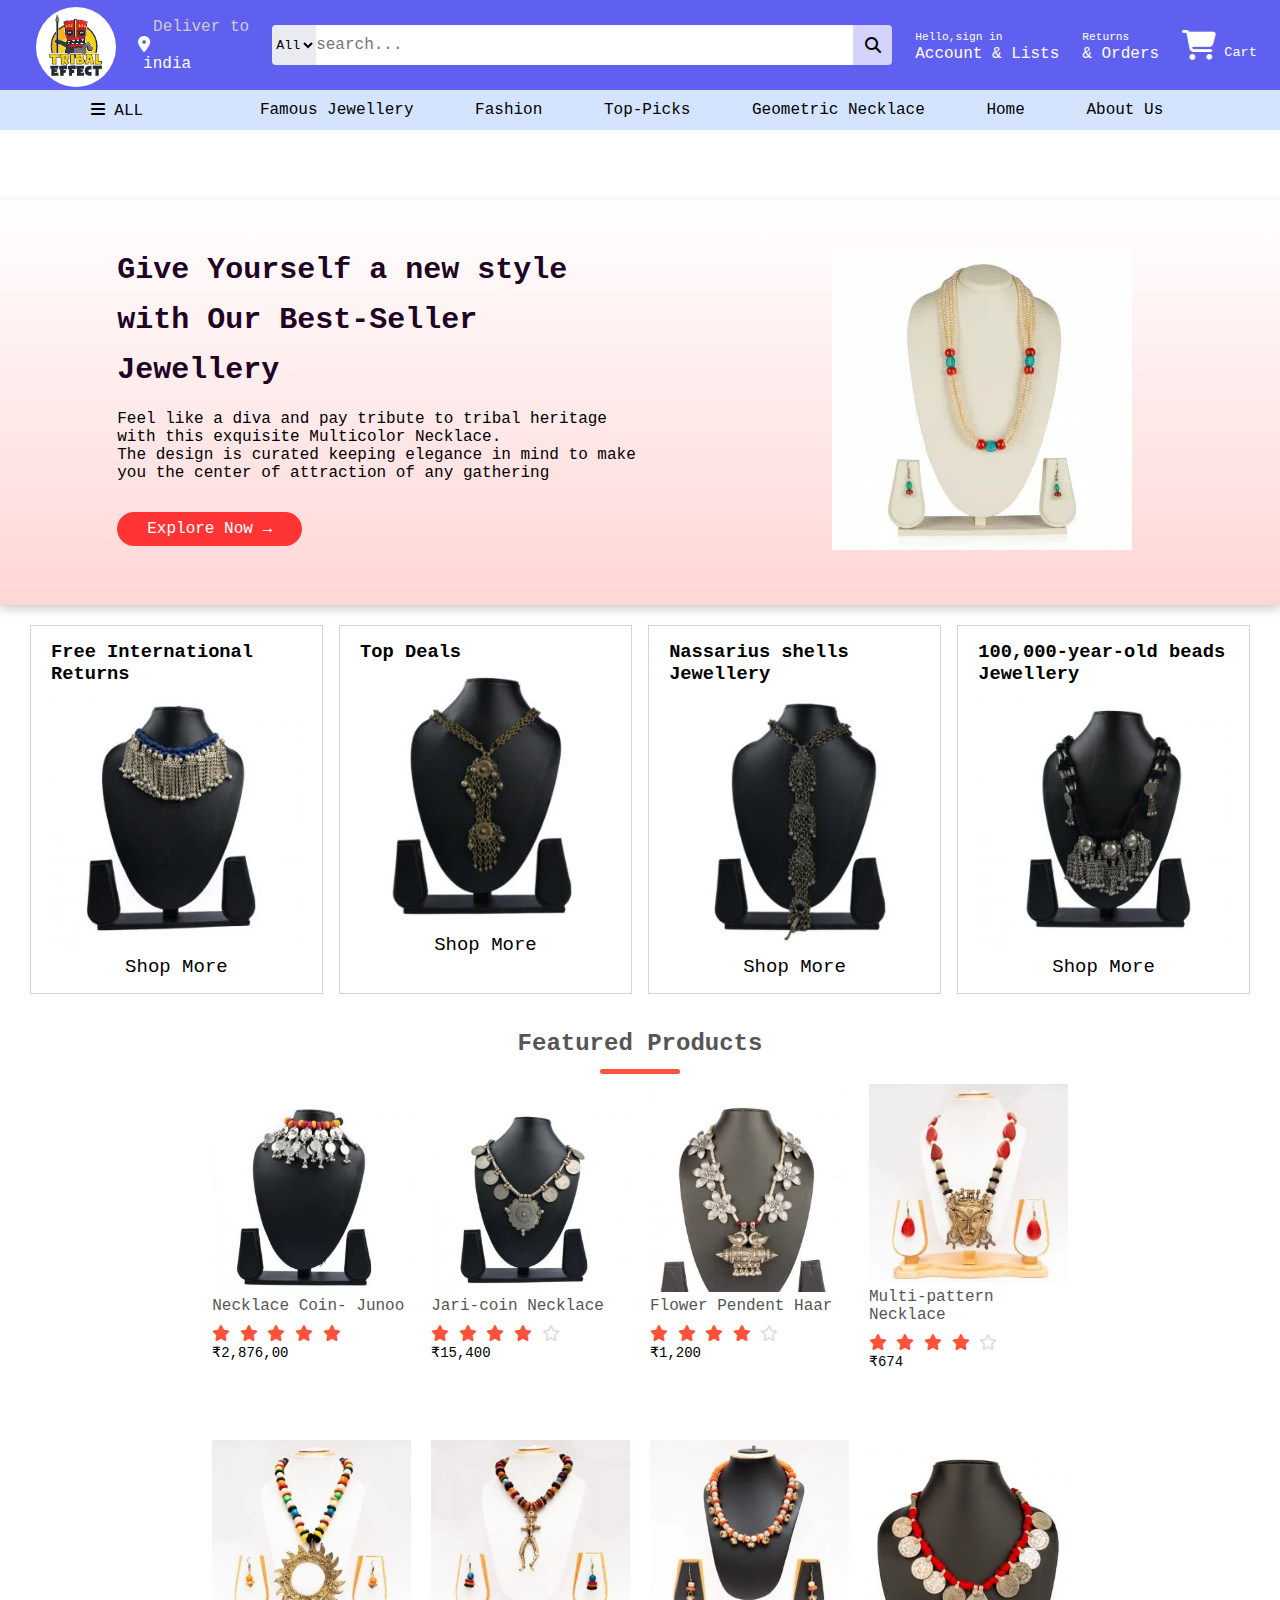
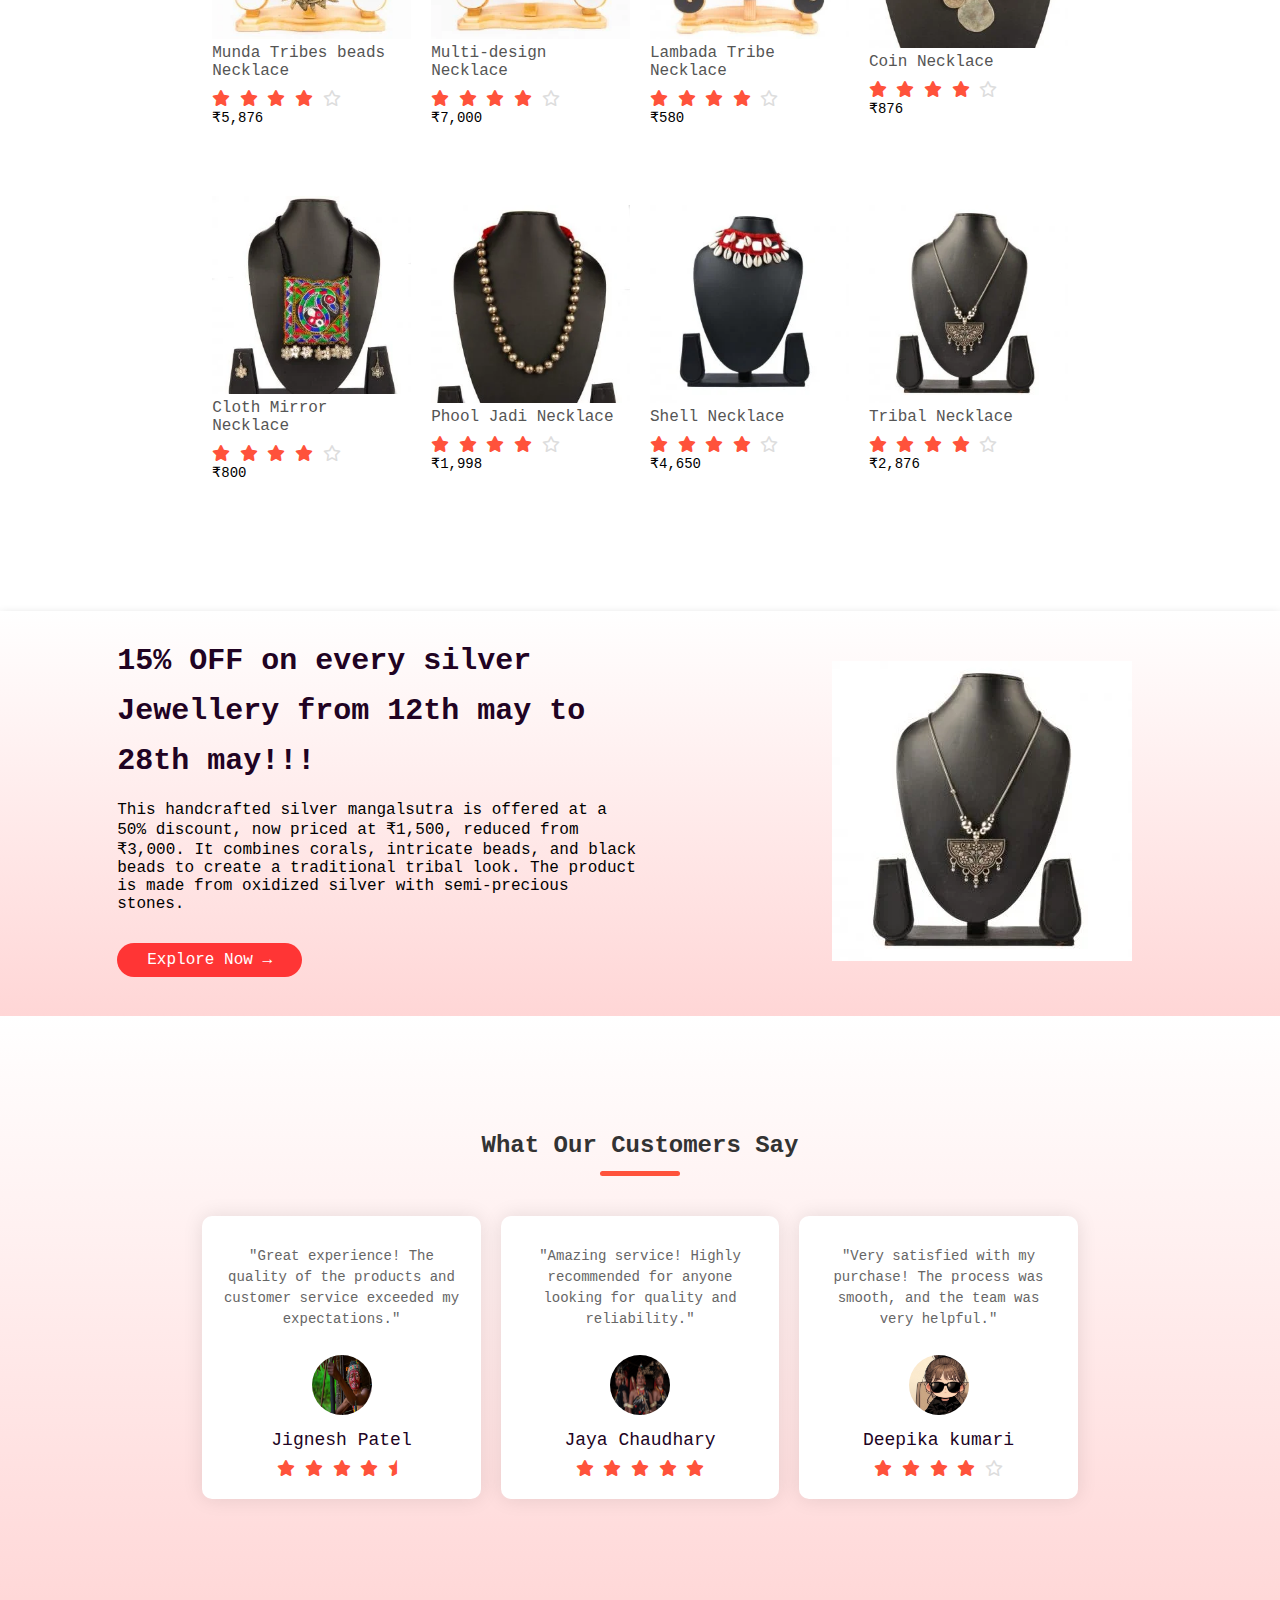
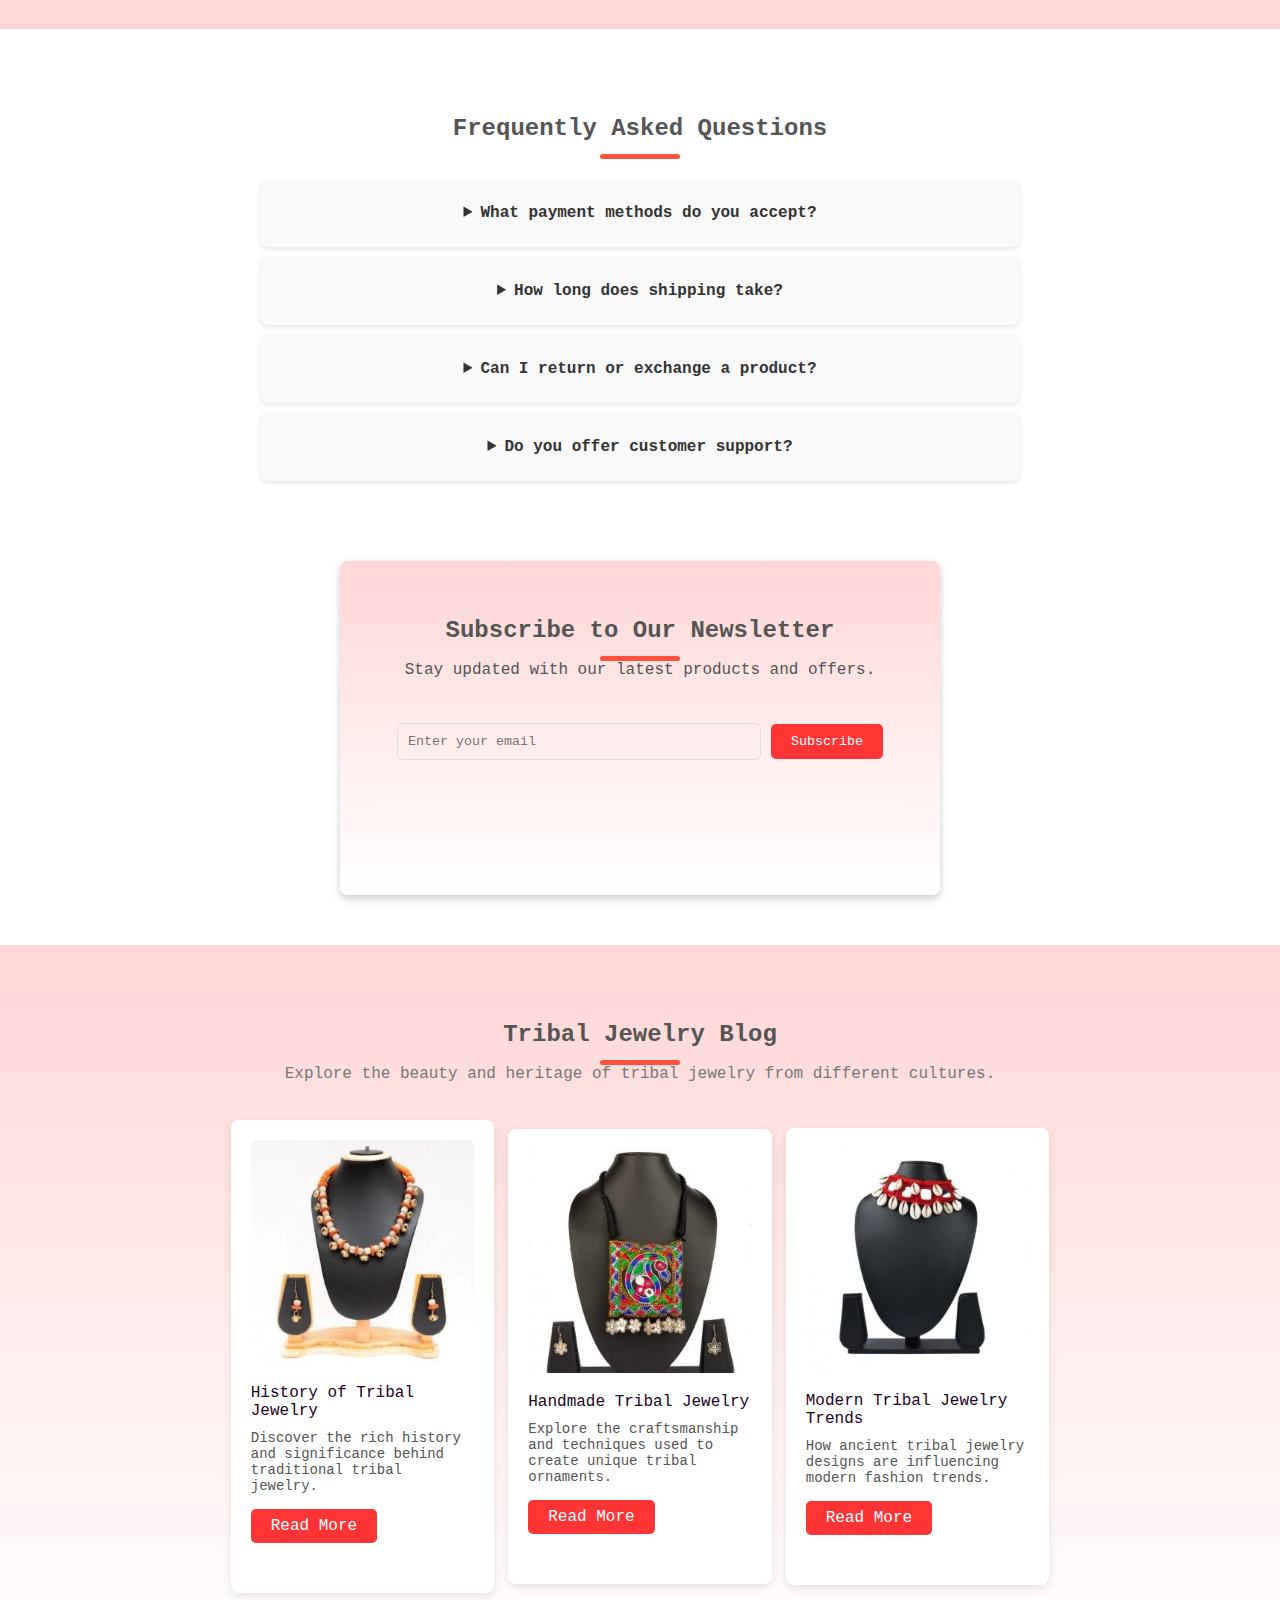
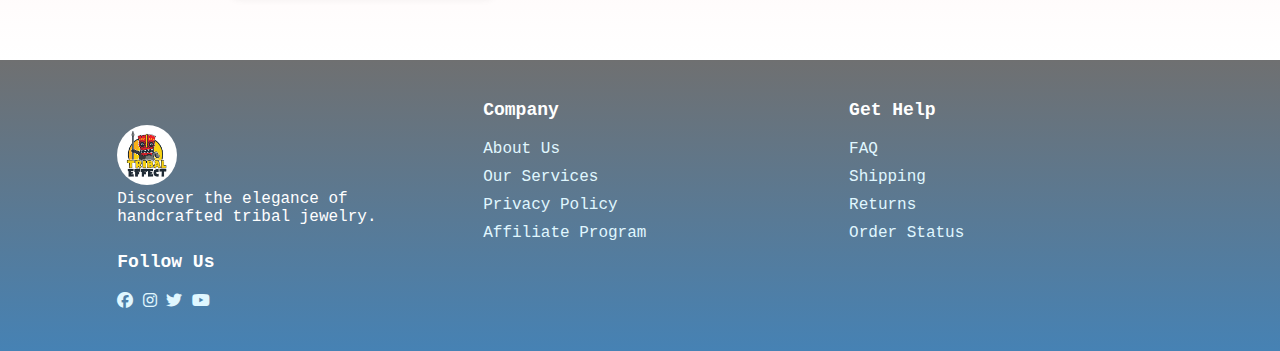
<file: jwell.html>
<!DOCTYPE html>
<html lang="en">
<head>
  <meta charset="UTF-8">
  <meta name="viewport" content="width=device-width, initial-scale=1.0">
  <title>Jwellary</title>
  <link rel="stylesheet" href="css/style.css">
  <link rel="stylesheet" href="./css/jwell.css">
  <link rel="stylesheet" href="https://cdnjs.cloudflare.com/ajax/libs/font-awesome/6.7.2/css/all.min.css" integrity="sha512-Evv84Mr4kqVGRNSgIGL/F/aIDqQb7xQ2vcrdIwxfjThSH8CSR7PBEakCr51Ck+w+/U6swU2Im1vVX0SVk9ABhg==" crossorigin="anonymous" referrerpolicy="no-referrer" />
  <link rel="shortcut icon" href="./assets/diamond.png" type="image/x-icon">
</head>
<body>
  <header>
    <div class="navbar">
      <div class="nav-logo">
        <div class="logo"><img src="assets/lolp.png" alt=""></div>
      </div>
      <div class="nav-address">
        <p class="add-fir">Deliver to</p>
        <div class="add-icon">
          <i class="fa-solid fa-location-dot"></i>
          <p class="add-second">india</p>
        </div>
      </div>
      <div class="nav-search">
        <select class="search-select">
          <option>All</option>
          </select>
          <input placeholder="search..." class="search-input">
          <div class="search-icon">
            <i class="fa-solid fa-magnifying-glass"></i>
          </div>
      </div>
      <div class="nav-signin">
        <p><span>Hello,sign in</span></p>
        <p class="nav-second">Account & Lists</p>
      </div>
      <div class="nav-return">
        <p><span>Returns</span></p>
        <p class="nav-second">& Orders</p>
      </div>
      <div class="cart">
        <i class="fa-solid fa-cart-shopping"></i>
        Cart
      </div>
      </div>
  <div class="panel">
    <div class="panel-all">
        <i class="fa-solid fa-bars"></i>
        ALL
      </div>
      <div class="panel-option">
        <p><a href="./jwell.html">Famous Jewellery</a></p>
        <p><a href="" >Fashion</a></p>
        <p><a href="">Top-picks</a></p>
        <p><a href="">Geometric Necklace</a></p>
        <p><a href="./index.html"></a>Home</p>
        <p> <a href="">About us</a></p>
      </div>
    </div>
    </div>
    </header>
    <!---------new section-->
    <div class="header">
    <div class="container">
<div class="row">
  <div class="col-2">
    <h2> Give Yourself a new style with Our Best-Seller Jewellery</h2>
    <p>Feel like a diva and pay tribute to tribal heritage with this exquisite Multicolor Necklace. <br> The design is curated keeping elegance in mind to make you the center of attraction of any gathering</p>
    <a href="./jwell.html" class="btn">Explore Now &#8594;</a>
  </div>
  <div class="col-2">
    <img src="./assets/j1.webp" alt="">
  </div>
</div>
</div>
</div>
<!-------------------featured categories-->
<div class="box-row">
  <div class="box-col">
    <h3>Free International Returns</h3>
    <img src="./assets/j5.webp" alt="">
    <a href="#">Shop More</a>
  </div>
  <div class="box-col">
    <h3>Top Deals</h3>
    <img src="./assets/j2.webp" alt="">
    <a href="#">Shop More</a>
  </div>
  <div class="box-col">
    <h3> Nassarius shells Jewellery</h3>
    <img src="./assets/j3.webp" alt="">
    <a href="#">Shop More</a>
  </div>
  <div class="box-col">
    <h3>100,000-year-old beads Jewellery</h3>
    <img src="./assets/j4.webp" alt="">
    <a href="#">Shop More</a>
  </div>
</div>
<!--Featured product-->
<div class="small-container">
  <h2 class="title">Featured Products</h2>
  <div class="row">
    <div class="col-4">
      <img src="./assets/j6.webp" alt="">
      <h4>Necklace Coin- Junoo</h4>
      <div class="rating">
        <i class="fa-solid fa-star fa"></i>
        <i class="fa-solid fa-star fa"></i>
        <i class="fa-solid fa-star fa"></i>
        <i class="fa-solid fa-star fa"></i>
        <i class="fa-solid fa-star fa"></i>
      </div>
      <p>₹2,876,00</p>
    </div>
<!--2--->
    <div class="col-4">
      <img src="./assets/j7.webp" alt="">
      <h4>Jari-coin Necklace</h4>
      <div class="rating">
        <i class="fa-solid fa-star"></i>
        <i class="fa-solid fa-star"></i>
        <i class="fa-solid fa-star"></i>
        <i class="fa-solid fa-star"></i>
        <i class="fa-regular fa-star"></i>
      </div>
      <p>₹15,400</p>
    </div>


    <div class="col-4">
      <img src="./assets/j8.webp" alt="">
      <h4>Flower Pendent Haar</h4>
      <div class="rating">
        <i class="fa-solid fa-star"></i>
        <i class="fa-solid fa-star"></i>
        <i class="fa-solid fa-star"></i>
        <i class="fa-solid fa-star"></i>
        <i class="fa-regular fa-star"></i>
      </div>
      <p>₹1,200</p>
    </div>


    <div class="col-4">
      <img src="./assets/j9.webp" alt="">
      <h4>Multi-pattern Necklace</h4>
      <div class="rating">
        <i class="fa-solid fa-star"></i>
        <i class="fa-solid fa-star"></i>
        <i class="fa-solid fa-star"></i>
        <i class="fa-solid fa-star"></i>
        <i class="fa-regular fa-star"></i>
      </div>
      <p>₹674</p>
    </div>
    <div class="col-4">
      <img src="./assets/j10.webp" alt="">
      <h4>Munda Tribes beads Necklace</h4>
      <div class="rating">
        <i class="fa-solid fa-star"></i>
        <i class="fa-solid fa-star"></i>
        <i class="fa-solid fa-star"></i>
        <i class="fa-solid fa-star"></i>
        <i class="fa-regular fa-star"></i>
      </div>
      <p>₹5,876</p>
    </div>

    <div class="col-4">
      <img src="./assets/j11.webp" alt="">
      <h4>Multi-design Necklace</h4>
      <div class="rating">
        <i class="fa-solid fa-star"></i>
        <i class="fa-solid fa-star"></i>
        <i class="fa-solid fa-star"></i>
        <i class="fa-solid fa-star"></i>
        <i class="fa-regular fa-star"></i>
      </div>
      <p>₹7,000</p>
    </div>
    <div class="col-4">
      <img src="./assets/j12.webp" alt="">
      <h4>Lambada Tribe Necklace</h4>
      <div class="rating">
        <i class="fa-solid fa-star"></i>
        <i class="fa-solid fa-star"></i>
        <i class="fa-solid fa-star"></i>
        <i class="fa-solid fa-star"></i>
        <i class="fa-regular fa-star"></i>
      </div>
      <p>₹580</p>
    </div>
    <div class="col-4">
      <img src="./assets/j13.webp" alt="">
      <h4>Coin Necklace</h4>
      <div class="rating">
        <i class="fa-solid fa-star"></i>
        <i class="fa-solid fa-star"></i>
        <i class="fa-solid fa-star"></i>
        <i class="fa-solid fa-star"></i>
        <i class="fa-regular fa-star"></i>
      </div>
      <p>₹876</p>
    </div>
    <div class="col-4">
      <img src="./assets/j14.webp" alt="">
      <h4>Cloth Mirror Necklace</h4>
      <div class="rating">
        <i class="fa-solid fa-star"></i>
        <i class="fa-solid fa-star"></i>
        <i class="fa-solid fa-star"></i>
        <i class="fa-solid fa-star"></i>
        <i class="fa-regular fa-star"></i>
      </div>
      <p>₹800</p>
    </div>
    <div class="col-4">
      <img src="./assets/j15.webp" alt="">
      <h4>Phool Jadi Necklace</h4>
      <div class="rating">
        <i class="fa-solid fa-star"></i>
        <i class="fa-solid fa-star"></i>
        <i class="fa-solid fa-star"></i>
        <i class="fa-solid fa-star"></i>
        <i class="fa-regular fa-star"></i>
      </div>
      <p>₹1,998</p>
    </div>
    <div class="col-4">
      <img src="./assets/j16.webp" alt="">
      <h4>Shell Necklace</h4>
      <div class="rating">
        <i class="fa-solid fa-star"></i>
        <i class="fa-solid fa-star"></i>
        <i class="fa-solid fa-star"></i>
        <i class="fa-solid fa-star"></i>
        <i class="fa-regular fa-star"></i>
      </div>
      <p>₹4,650</p>
    </div>
    <div class="col-4">
      <img src="./assets/j17.webp" alt="">
      <h4>Tribal Necklace</h4>
      <div class="rating">
        <i class="fa-solid fa-star"></i>
        <i class="fa-solid fa-star"></i>
        <i class="fa-solid fa-star"></i>
        <i class="fa-solid fa-star"></i>
        <i class="fa-regular fa-star"></i>
      </div>
      <p>₹2,876</p>
    </div>
  </div>
  </div>
  </div>
</div>


<!--------------------------------offer-->
<div class="header">
  <div class="container">
<div class="row">
<div class="col-2">
  <h2> 15% OFF on every silver Jewellery from 12th may to 28th may!!!</h2>
  <p>This handcrafted silver mangalsutra is offered at a 50% discount, now priced at ₹1,500, reduced from ₹3,000. It combines corals, intricate beads, and black beads to create a traditional tribal look. The product is made from oxidized silver with semi-precious stones.</p>
  <a href="./jwell.html" class="btn">Explore Now &#8594;</a>
</div>
<div class="col-2">
  <img src="./assets/j17.webp" alt="">
</div>
</div>
</div>
</div>
<!--------------------testimonial-->
<section class="testimonial">
  <div class="small-container">
    <h2 class="title">What Our Customers Say</h2>
    <div class="row">
      <div class="col-3">
        <p>
          "Great experience! The quality of the products and customer service exceeded my expectations."
        </p>
        <img src="assets/tribe.webp" alt="User 1">
        <h4>Jignesh Patel</h4>
        <div class="rating">
          <i class="fa-solid fa-star"></i>
          <i class="fa-solid fa-star"></i>
          <i class="fa-solid fa-star"></i>
          <i class="fa-solid fa-star"></i>
          <i class="fa-solid fa-star-half"></i>
        </div>
      </div>
      <div class="col-3">
        <p>
          "Amazing service! Highly recommended for anyone looking for quality and reliability."
        </p>
        <img src="./assets/naga.jpeg" alt="User 2">
        <h4>Jaya Chaudhary</h4>
        <div class="rating">
          <i class="fa-solid fa-star"></i>
          <i class="fa-solid fa-star"></i>
          <i class="fa-solid fa-star"></i>
          <i class="fa-solid fa-star"></i>
          <i class="fa-solid fa-star"></i>
        </div>
      </div>
      <div class="col-3">
        <p>
          "Very satisfied with my purchase! The process was smooth, and the team was very helpful."
        </p>
        <img src="./assets/profile.jpg" alt="User 3">
        <h4>Deepika kumari</h4>
        <div class="rating">
          <i class="fa-solid fa-star"></i>
          <i class="fa-solid fa-star"></i>
          <i class="fa-solid fa-star"></i>
          <i class="fa-solid fa-star"></i>
          <i class="fa-regular fa-star"></i>
        </div>
      </div>
    </div>
  </div>
</section>
<!---------------faq section-->
<div class="faq">
  <h2 class="title">Frequently Asked Questions</h2>
  <div class="faq-container">
    <div class="faq-item">
      <details>
        <summary>What payment methods do you accept?</summary>
        <p>We accept credit cards, PayPal, UPI, and net banking.</p>
      </details>
    </div>

    <div class="faq-item">
      <details>
        <summary>How long does shipping take?</summary>
        <p>Shipping usually takes 3-7 business days depending on your location.</p>
      </details>
    </div>

    <div class="faq-item">
      <details>
        <summary>Can I return or exchange a product?</summary>
        <p>Yes! You can return or exchange within 7 days of delivery.</p>
      </details>
    </div>

    <div class="faq-item">
      <details>
        <summary>Do you offer customer support?</summary>
        <p>Yes! Our customer support is available 24/7 via email and live chat.</p>
      </details>
    </div>
  </div>
</div>
<!--------------newsletter section-->
<div class="newsletter">
  <h2 class="title">Subscribe to Our Newsletter</h2>
  <p>Stay updated with our latest products and offers.</p>
  <form>
    <input type="email" placeholder="Enter your email" required>
    <button type="submit" class="btn">Subscribe</button>
  </form>
</div>
<!-----------blog-->
<div class="blog-section">
  <h2 class="title">Tribal Jewelry Blog</h2>
  <p class="subtitle">Explore the beauty and heritage of tribal jewelry from different cultures.</p>

  <div class="row">
    <div class="col-4 blog-card">
      <img src="./assets/j12.webp" alt="Tribal Necklace">
      <h4>History of Tribal Jewelry</h4>
      <p>Discover the rich history and significance behind traditional tribal jewelry.</p>
      <a href="blog.html" class="btn">Read More</a>
    </div>

    <div class="col-4 blog-card">
      <img src="./assets/j14.webp" alt="Handmade Necklace">
      <h4>Handmade Tribal Jewelry</h4>
      <p>Explore the craftsmanship and techniques used to create unique tribal ornaments.</p>
      <a href="blog.html" class="btn">Read More</a>
    </div>

    <div class="col-4 blog-card">
      <img src="./assets/j16.webp" alt="Modern Tribal Accessories">
      <h4>Modern Tribal Jewelry Trends</h4>
      <p>How ancient tribal jewelry designs are influencing modern fashion trends.</p>
      <a href="blog.html" class="btn">Read More</a>
    </div>
  </div>
</div>

   <!---------------------footer-->
   
   <div class="footer">
    <div class="container">
      <div class="row">
        <div class="footer-col logo-col">
          <img src="./assets/lolp.png" alt="Company Logo" class="lolo">
          <p>Discover the elegance of handcrafted tribal jewelry.</p>
        </div>
        <div class="footer-col">
          <h4>Company</h4>
          <ul>
            <li><a href="#">About Us</a></li>
            <li><a href="#">Our Services</a></li>
            <li><a href="#">Privacy Policy</a></li>
            <li><a href="#">Affiliate Program</a></li>
          </ul>
        </div>
        <div class="footer-col">
          <h4>Get Help</h4>
          <ul>
            <li><a href="#">FAQ</a></li>
            <li><a href="#">Shipping</a></li>
            <li><a href="#">Returns</a></li>
            <li><a href="#">Order Status</a></li>
          </ul>
        </div>
        <div class="footer-col">
          <h4>Follow Us</h4>
          <div class="social-links">
            <a href="#"><i class="fa-brands fa-facebook"></i></a>
            <a href="#"><i class="fa-brands fa-instagram"></i></a>
            <a href="#"><i class="fa-brands fa-twitter"></i></a>
            <a href="#"><i class="fa-brands fa-youtube"></i></a>
          </div>
        </div>
      </div>
    </div>
  </div>
  













    

</body>
</html>
</file>
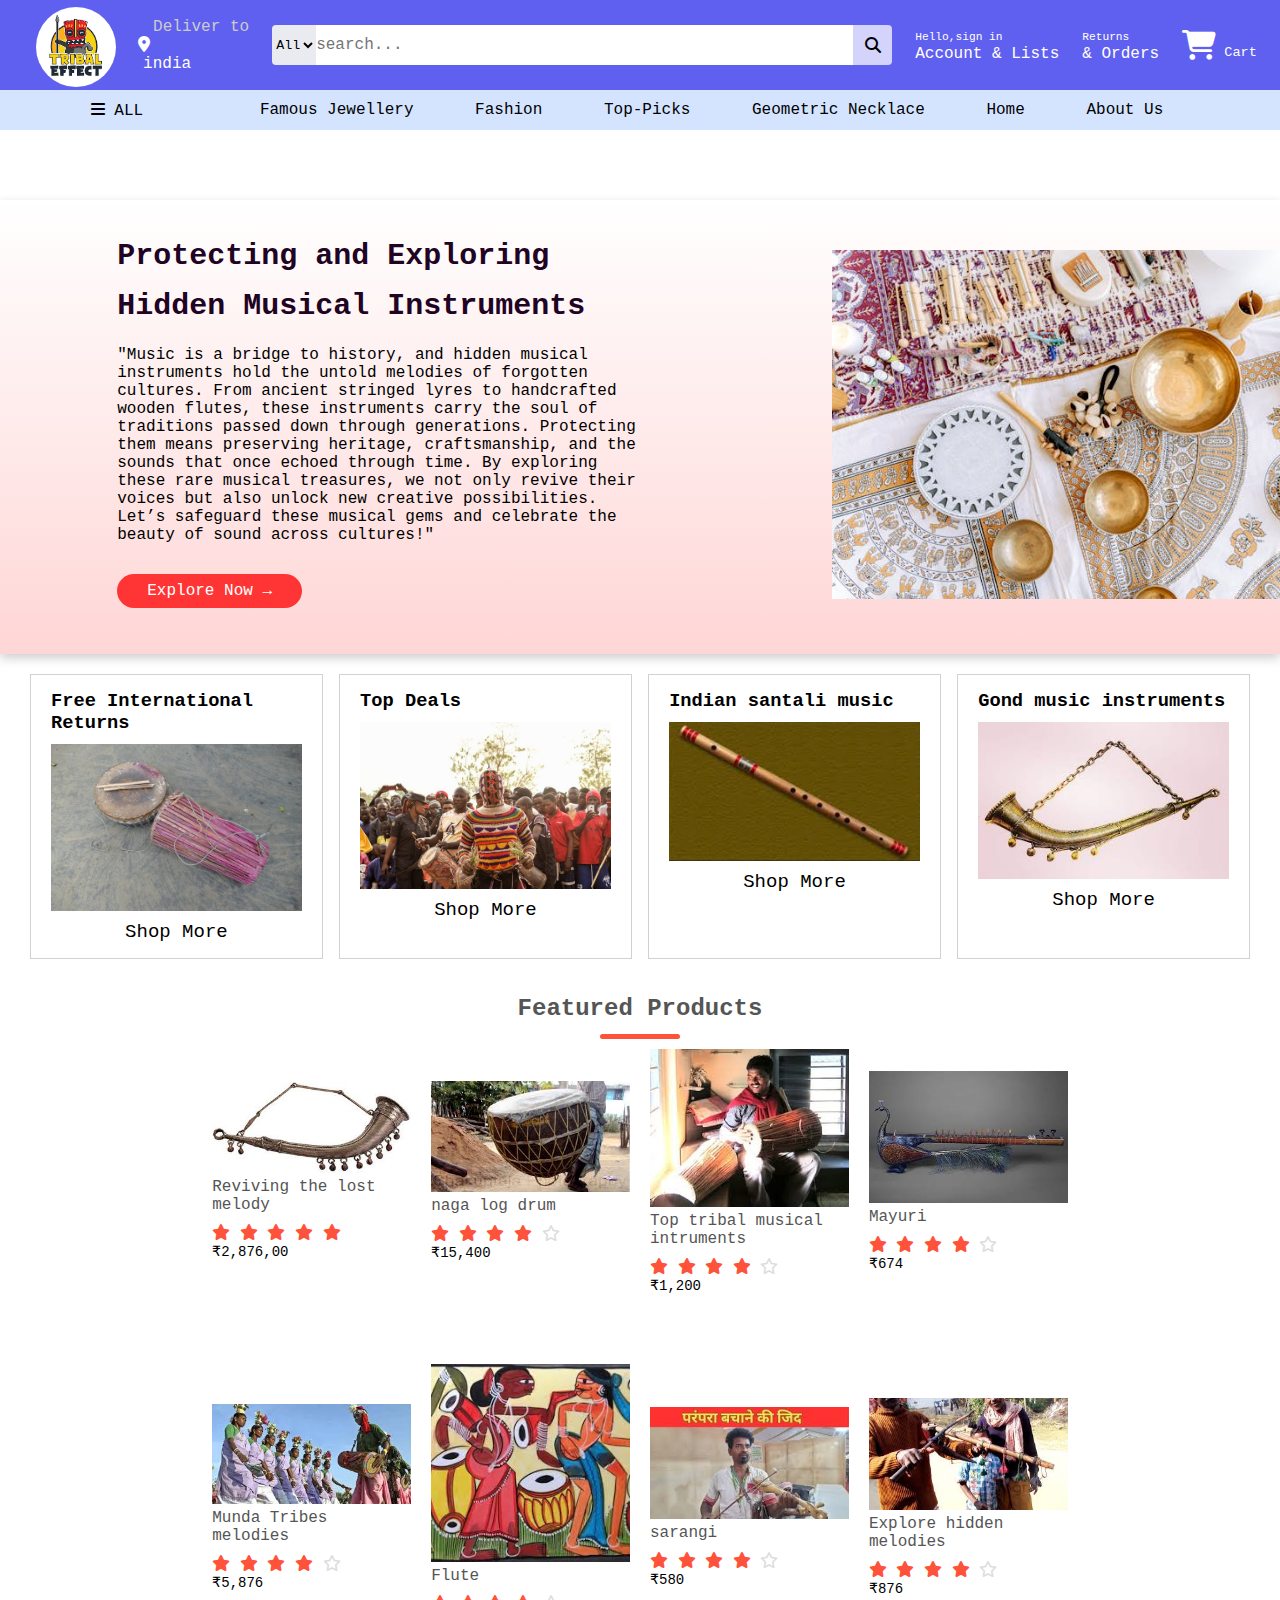
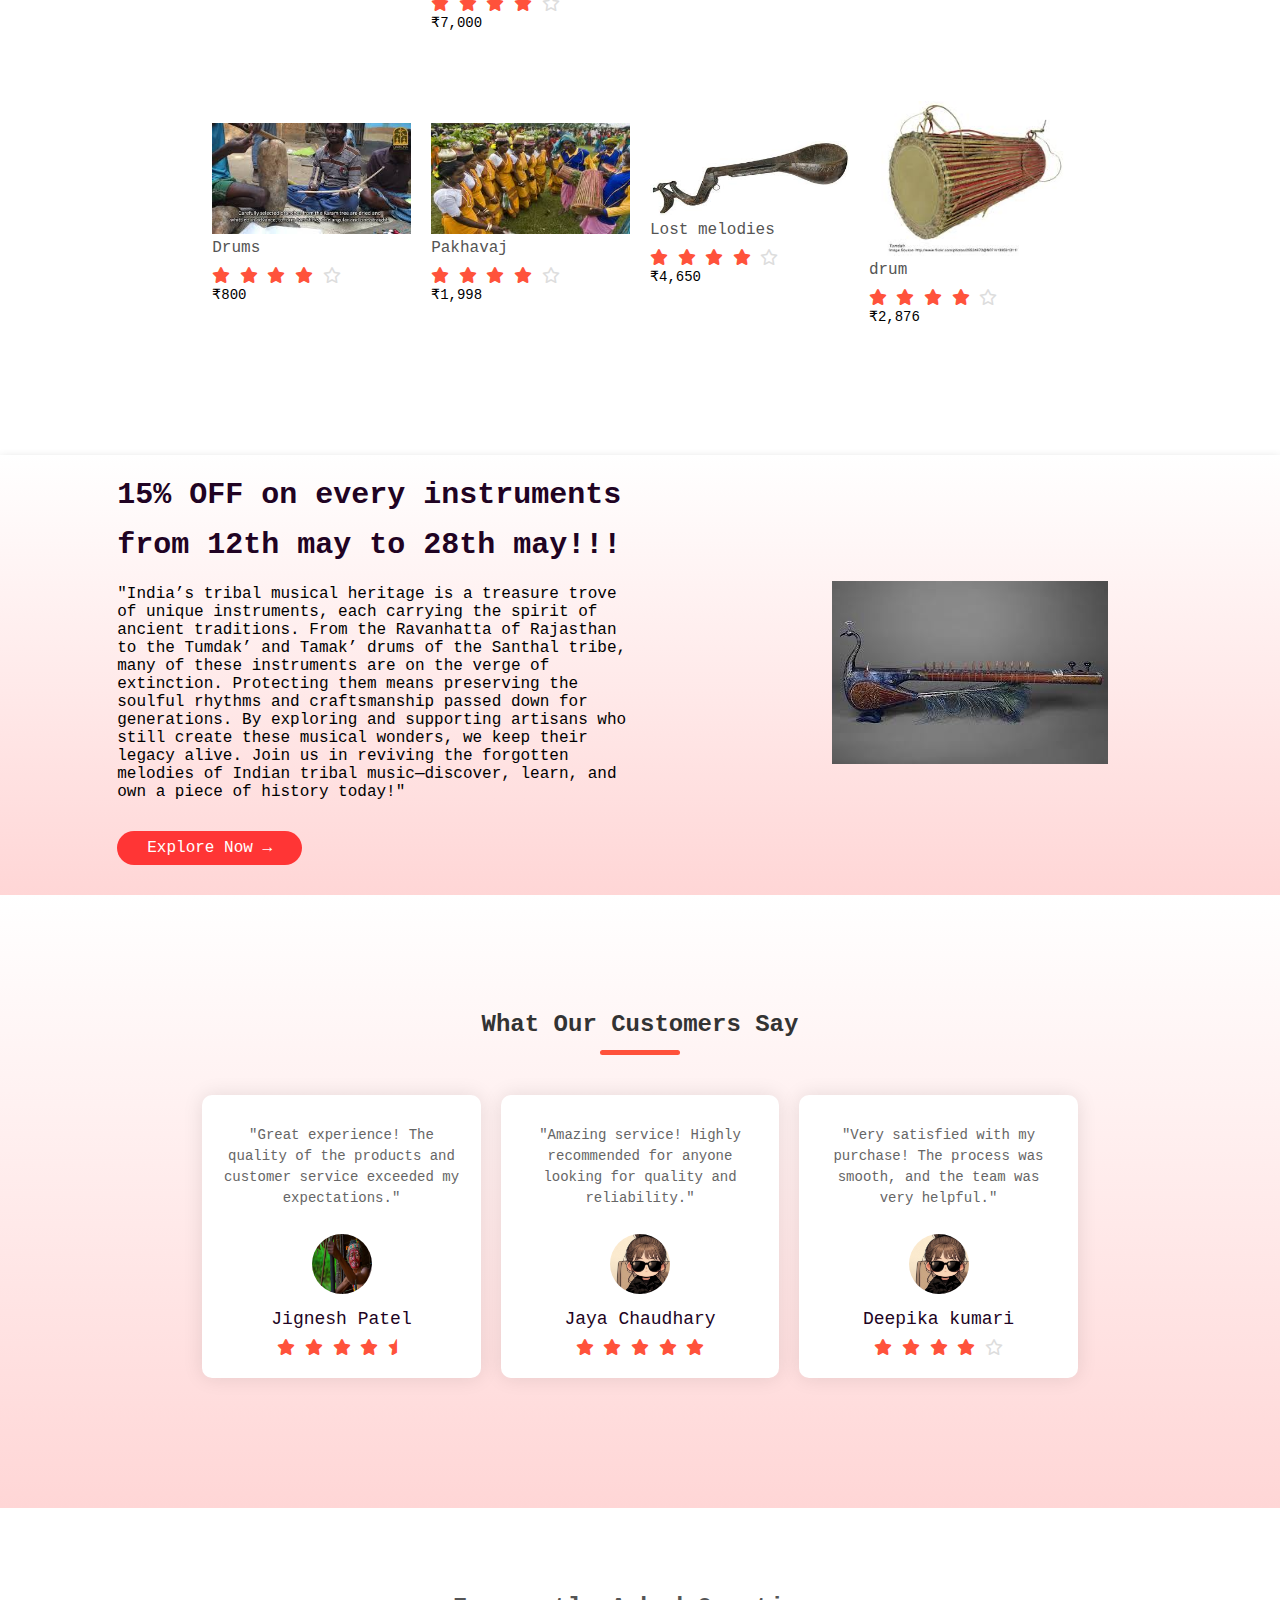
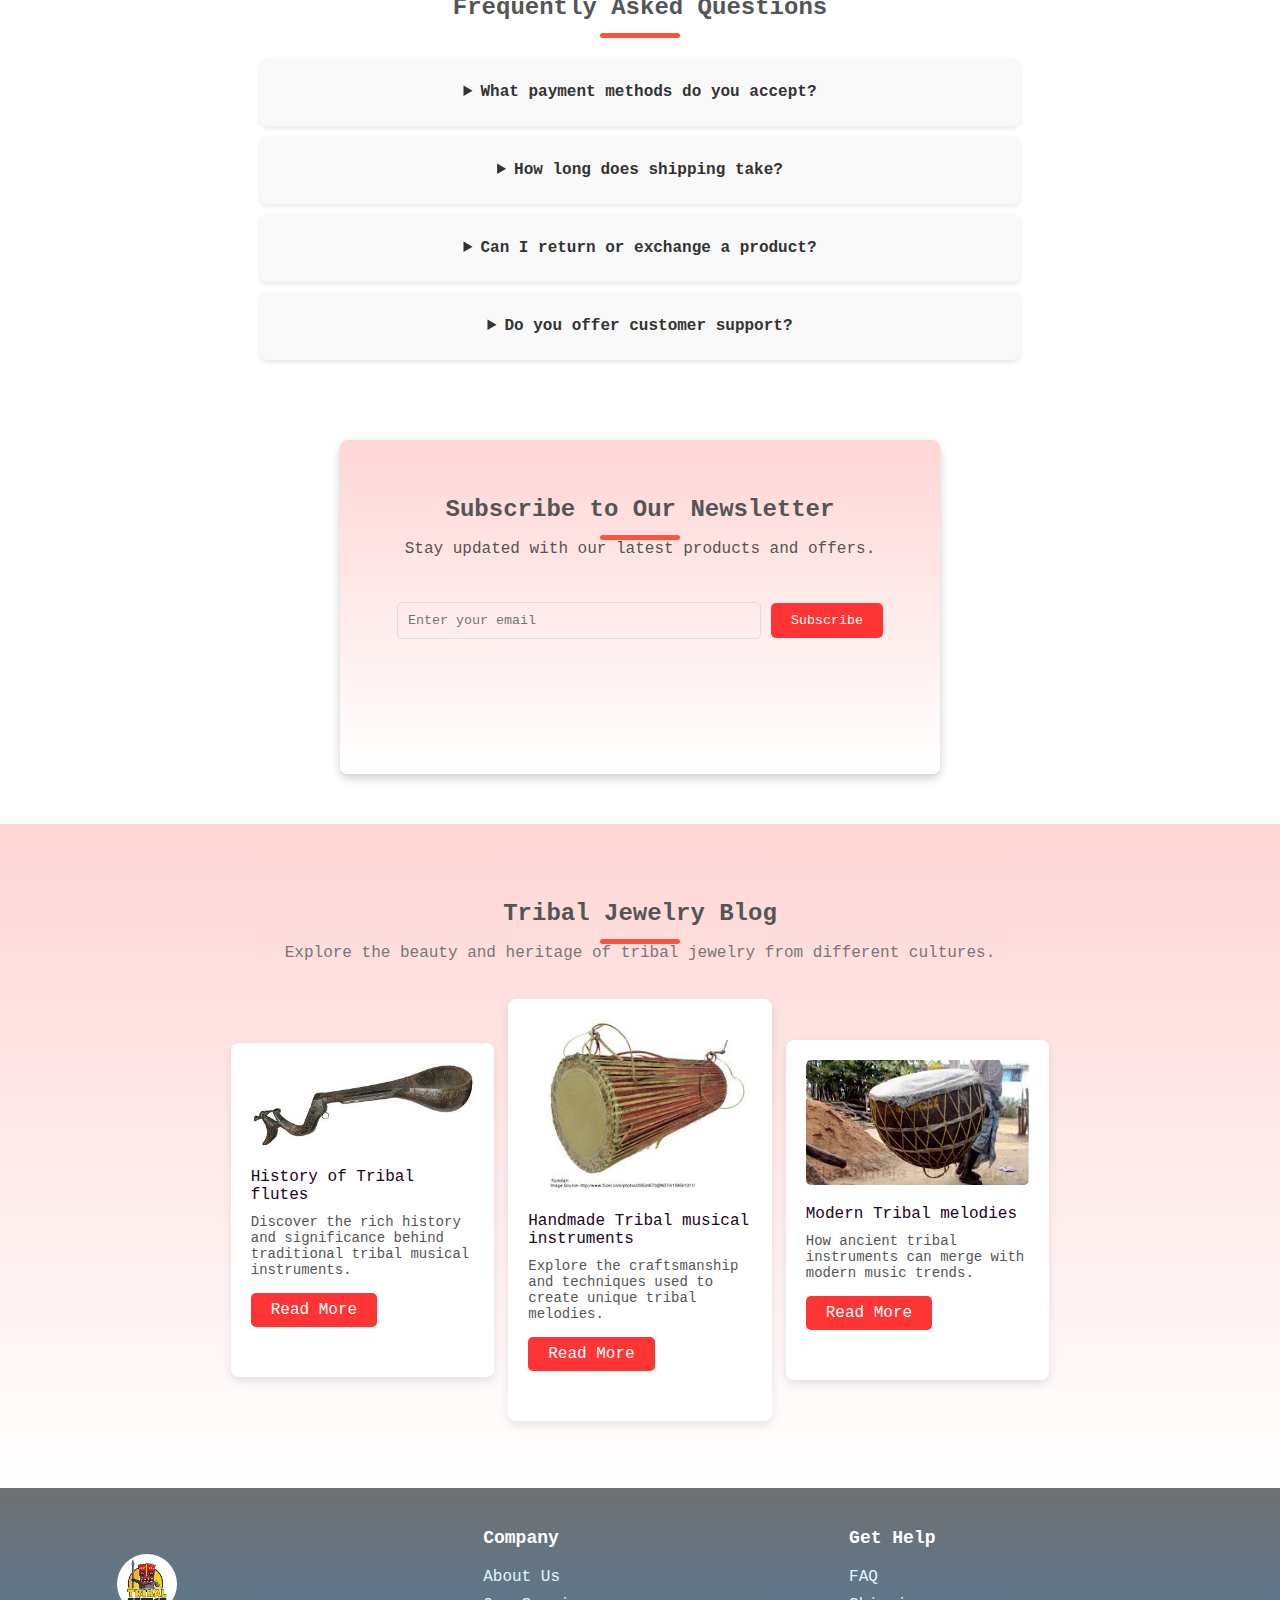
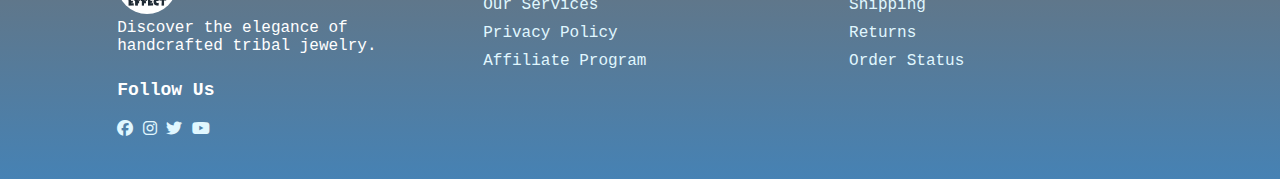
<file: music.html>
<!DOCTYPE html>
<html lang="en">
<head>
  <meta charset="UTF-8">
  <meta name="viewport" content="width=device-width, initial-scale=1.0">
  <title>tribal musical instruments</title>
  <link rel="stylesheet" href="css/style.css">
  <link rel="stylesheet" href="./css/jwell.css">
  <link rel="stylesheet" href="https://cdnjs.cloudflare.com/ajax/libs/font-awesome/6.7.2/css/all.min.css" integrity="sha512-Evv84Mr4kqVGRNSgIGL/F/aIDqQb7xQ2vcrdIwxfjThSH8CSR7PBEakCr51Ck+w+/U6swU2Im1vVX0SVk9ABhg==" crossorigin="anonymous" referrerpolicy="no-referrer" />
  <link rel="shortcut icon" href="./assets/diamond.png" type="image/x-icon">
</head>
<body>
  <header>
    <div class="navbar">
      <div class="nav-logo">
        <div class="logo"><img src="assets/lolp.png" alt=""></div>
      </div>
      <div class="nav-address">
        <p class="add-fir">Deliver to</p>
        <div class="add-icon">
          <i class="fa-solid fa-location-dot"></i>
          <p class="add-second">india</p>
        </div>
      </div>
      <div class="nav-search">
        <select class="search-select">
          <option>All</option>
          </select>
          <input placeholder="search..." class="search-input">
          <div class="search-icon">
            <i class="fa-solid fa-magnifying-glass"></i>
          </div>
      </div>
      <div class="nav-signin">
        <p><span>Hello,sign in</span></p>
        <p class="nav-second">Account & Lists</p>
      </div>
      <div class="nav-return">
        <p><span>Returns</span></p>
        <p class="nav-second">& Orders</p>
      </div>
      <div class="cart">
        <i class="fa-solid fa-cart-shopping"></i>
        Cart
      </div>
      </div>
  <div class="panel">
    <div class="panel-all">
        <i class="fa-solid fa-bars"></i>
        ALL
      </div>
      <div class="panel-option">
        <p><a href="./jwell.html">Famous Jewellery</a></p>
        <p><a href="" >Fashion</a></p>
        <p><a href="">Top-picks</a></p>
        <p><a href="">Geometric Necklace</a></p>
        <p><a href="./index.html"></a>Home</p>
        <p> <a href="">About us</a></p>
      </div>
    </div>
    </div>
    </header>
    <!---------new section-->
    <div class="header">
    <div class="container">
<div class="row">
  <div class="col-2">
    <h2> Protecting and Exploring Hidden Musical Instruments</h2>
    <p>"Music is a bridge to history, and hidden musical instruments hold the untold melodies of forgotten cultures. From ancient stringed lyres to handcrafted wooden flutes, these instruments carry the soul of traditions passed down through generations. Protecting them means preserving heritage, craftsmanship, and the sounds that once echoed through time. By exploring these rare musical treasures, we not only revive their voices but also unlock new creative possibilities. Let’s safeguard these musical gems and celebrate the beauty of sound across cultures!" </p>
    <a href="./jwell.html" class="btn">Explore Now &#8594;</a>
  </div>
  <div class="col-2">
    <img src="./assets/music.jpeg" alt="">
  </div>
</div>
</div>
</div>
<!-------------------featured categories-->
<div class="box-row">
  <div class="box-col">
    <h3>Free International Returns</h3>
    <img src="./assets/music1.jpeg" alt="">
    <a href="#">Shop More</a>
  </div>
  <div class="box-col">
    <h3>Top Deals</h3>
    <img src="./assets/music2.jpeg" alt="">
    <a href="#">Shop More</a>
  </div>
  <div class="box-col">
    <h3>Indian santali music</h3>
    <img src="./assets/music3.jpeg" alt="">
    <a href="#">Shop More</a>
  </div>
  <div class="box-col">
    <h3>Gond music instruments</h3>
    <img src="./assets/music4.jpeg" alt="">
    <a href="#">Shop More</a>
  </div>
</div>
<!--Featured product-->
<div class="small-container">
  <h2 class="title">Featured Products</h2>
  <div class="row">
    <div class="col-4">
      <img src="./assets/music5.jpeg" alt="">
      <h4>Reviving the lost melody</h4>
      <div class="rating">
        <i class="fa-solid fa-star fa"></i>
        <i class="fa-solid fa-star fa"></i>
        <i class="fa-solid fa-star fa"></i>
        <i class="fa-solid fa-star fa"></i>
        <i class="fa-solid fa-star fa"></i>
      </div>
      <p>₹2,876,00</p>
    </div>
<!--2--->
    <div class="col-4">
      <img src="./assets/music23.jpeg" alt="">
      <h4> naga log drum</h4>
      <div class="rating">
        <i class="fa-solid fa-star"></i>
        <i class="fa-solid fa-star"></i>
        <i class="fa-solid fa-star"></i>
        <i class="fa-solid fa-star"></i>
        <i class="fa-regular fa-star"></i>
      </div>
      <p>₹15,400</p>
    </div>


    <div class="col-4">
      <img src="./assets/music13.jpeg" alt="">
      <h4>Top tribal musical intruments </h4>
      <div class="rating">
        <i class="fa-solid fa-star"></i>
        <i class="fa-solid fa-star"></i>
        <i class="fa-solid fa-star"></i>
        <i class="fa-solid fa-star"></i>
        <i class="fa-regular fa-star"></i>
      </div>
      <p>₹1,200</p>
    </div>


    <div class="col-4">
      <img src="./assets/music14.jpeg" alt="">
      <h4>Mayuri</h4>
      <div class="rating">
        <i class="fa-solid fa-star"></i>
        <i class="fa-solid fa-star"></i>
        <i class="fa-solid fa-star"></i>
        <i class="fa-solid fa-star"></i>
        <i class="fa-regular fa-star"></i>
      </div>
      <p>₹674</p>
    </div>
    <div class="col-4">
      <img src="./assets/music15.jpeg" alt="">
      <h4>Munda Tribes melodies</h4>
      <div class="rating">
        <i class="fa-solid fa-star"></i>
        <i class="fa-solid fa-star"></i>
        <i class="fa-solid fa-star"></i>
        <i class="fa-solid fa-star"></i>
        <i class="fa-regular fa-star"></i>
      </div>
      <p>₹5,876</p>
    </div>

    <div class="col-4">
      <img src="./assets/music16.jpeg" alt="">
      <h4>Flute</h4>
      <div class="rating">
        <i class="fa-solid fa-star"></i>
        <i class="fa-solid fa-star"></i>
        <i class="fa-solid fa-star"></i>
        <i class="fa-solid fa-star"></i>
        <i class="fa-regular fa-star"></i>
      </div>
      <p>₹7,000</p>
    </div>
    <div class="col-4">
      <img src="./assets/music17.jpeg" alt="">
      <h4>sarangi</h4>
      <div class="rating">
        <i class="fa-solid fa-star"></i>
        <i class="fa-solid fa-star"></i>
        <i class="fa-solid fa-star"></i>
        <i class="fa-solid fa-star"></i>
        <i class="fa-regular fa-star"></i>
      </div>
      <p>₹580</p>
    </div>
    <div class="col-4">
      <img src="./assets/music18.jpeg" alt="">
      <h4>Explore hidden melodies</h4>
      <div class="rating">
        <i class="fa-solid fa-star"></i>
        <i class="fa-solid fa-star"></i>
        <i class="fa-solid fa-star"></i>
        <i class="fa-solid fa-star"></i>
        <i class="fa-regular fa-star"></i>
      </div>
      <p>₹876</p>
    </div>
    <div class="col-4">
      <img src="./assets/music19.jpeg" alt="">
      <h4>Drums</h4>
      <div class="rating">
        <i class="fa-solid fa-star"></i>
        <i class="fa-solid fa-star"></i>
        <i class="fa-solid fa-star"></i>
        <i class="fa-solid fa-star"></i>
        <i class="fa-regular fa-star"></i>
      </div>
      <p>₹800</p>
    </div>
    <div class="col-4">
      <img src="./assets/music20.jpeg" alt="">
      <h4>Pakhavaj</h4>
      <div class="rating">
        <i class="fa-solid fa-star"></i>
        <i class="fa-solid fa-star"></i>
        <i class="fa-solid fa-star"></i>
        <i class="fa-solid fa-star"></i>
        <i class="fa-regular fa-star"></i>
      </div>
      <p>₹1,998</p>
    </div>
    <div class="col-4">
      <img src="./assets/music21.jpeg" alt="">
      <h4>Lost melodies</h4>
      <div class="rating">
        <i class="fa-solid fa-star"></i>
        <i class="fa-solid fa-star"></i>
        <i class="fa-solid fa-star"></i>
        <i class="fa-solid fa-star"></i>
        <i class="fa-regular fa-star"></i>
      </div>
      <p>₹4,650</p>
    </div>
    <div class="col-4">
      <img src="./assets/music22.jpeg" alt="">
      <h4>drum</h4>
      <div class="rating">
        <i class="fa-solid fa-star"></i>
        <i class="fa-solid fa-star"></i>
        <i class="fa-solid fa-star"></i>
        <i class="fa-solid fa-star"></i>
        <i class="fa-regular fa-star"></i>
      </div>
      <p>₹2,876</p>
    </div>
  </div>
  </div>
  </div>
</div>


<!--------------------------------offer-->
<div class="header">
  <div class="container">
<div class="row">
<div class="col-2">
  <h2> 15% OFF on every instruments from 12th may to 28th may!!!</h2>
  <p> "India’s tribal musical heritage is a treasure trove of unique instruments, each carrying the spirit of ancient traditions. From the Ravanhatta of Rajasthan to the Tumdak’ and Tamak’ drums of the Santhal tribe, many of these instruments are on the verge of extinction. Protecting them means preserving the soulful rhythms and craftsmanship passed down for generations. By exploring and supporting artisans who still create these musical wonders, we keep their legacy alive. Join us in reviving the forgotten melodies of Indian tribal music—discover, learn, and own a piece of history today!"

  </p>
  <a href="./jwell.html" class="btn">Explore Now &#8594;</a>
</div>
<div class="col-2">
  <img src="./assets/music14.jpeg" alt="">
</div>
</div>
</div>
</div>
<!--------------------testimonial-->
<section class="testimonial">
  <div class="small-container">
    <h2 class="title">What Our Customers Say</h2>
    <div class="row">
      <div class="col-3">
        <p>
          "Great experience! The quality of the products and customer service exceeded my expectations."
        </p>
        <img src="assets/tribe.webp" alt="User 1">
        <h4>Jignesh Patel</h4>
        <div class="rating">
          <i class="fa-solid fa-star"></i>
          <i class="fa-solid fa-star"></i>
          <i class="fa-solid fa-star"></i>
          <i class="fa-solid fa-star"></i>
          <i class="fa-solid fa-star-half"></i>
        </div>
      </div>
      <div class="col-3">
        <p>
          "Amazing service! Highly recommended for anyone looking for quality and reliability."
        </p>
        <img src="./assets/profile.jpg" alt="User 2">
        <h4>Jaya Chaudhary</h4>
        <div class="rating">
          <i class="fa-solid fa-star"></i>
          <i class="fa-solid fa-star"></i>
          <i class="fa-solid fa-star"></i>
          <i class="fa-solid fa-star"></i>
          <i class="fa-solid fa-star"></i>
        </div>
      </div>
      <div class="col-3">
        <p>
          "Very satisfied with my purchase! The process was smooth, and the team was very helpful."
        </p>
        <img src="./assets/profile.jpg" alt="User 3">
        <h4>Deepika kumari</h4>
        <div class="rating">
          <i class="fa-solid fa-star"></i>
          <i class="fa-solid fa-star"></i>
          <i class="fa-solid fa-star"></i>
          <i class="fa-solid fa-star"></i>
          <i class="fa-regular fa-star"></i>
        </div>
      </div>
    </div>
  </div>
</section>
<!---------------faq section-->
<div class="faq">
  <h2 class="title">Frequently Asked Questions</h2>
  <div class="faq-container">
    <div class="faq-item">
      <details>
        <summary>What payment methods do you accept?</summary>
        <p>We accept credit cards, PayPal, UPI, and net banking.</p>
      </details>
    </div>

    <div class="faq-item">
      <details>
        <summary>How long does shipping take?</summary>
        <p>Shipping usually takes 3-7 business days depending on your location.</p>
      </details>
    </div>

    <div class="faq-item">
      <details>
        <summary>Can I return or exchange a product?</summary>
        <p>Yes! You can return or exchange within 7 days of delivery.</p>
      </details>
    </div>

    <div class="faq-item">
      <details>
        <summary>Do you offer customer support?</summary>
        <p>Yes! Our customer support is available 24/7 via email and live chat.</p>
      </details>
    </div>
  </div>
</div>
<!--------------newsletter section-->
<div class="newsletter">
  <h2 class="title">Subscribe to Our Newsletter</h2>
  <p>Stay updated with our latest products and offers.</p>
  <form>
    <input type="email" placeholder="Enter your email" required>
    <button type="submit" class="btn">Subscribe</button>
  </form>
</div>
<!-----------blog-->
<div class="blog-section">
  <h2 class="title">Tribal Jewelry Blog</h2>
  <p class="subtitle">Explore the beauty and heritage of tribal jewelry from different cultures.</p>

  <div class="row">
    <div class="col-4 blog-card">
      <img src="./assets/music21.jpeg" alt="Tribal Necklace">
      <h4>History of Tribal flutes</h4>
      <p>Discover the rich history and significance behind traditional tribal musical instruments.</p>
      <a href="blog.html" class="btn">Read More</a>
    </div>

    <div class="col-4 blog-card">
      <img src="./assets/music22.jpeg" alt="Handmade Necklace">
      <h4>Handmade Tribal musical instruments</h4>
      <p>Explore the craftsmanship and techniques used to create unique tribal melodies.</p>
      <a href="blog.html" class="btn">Read More</a>
    </div>

    <div class="col-4 blog-card">
      <img src="./assets/music23.jpeg" alt="Modern Tribal Accessories">
      <h4>Modern Tribal melodies</h4>
      <p>How ancient tribal instruments can merge with modern music trends.</p>
      <a href="blog.html" class="btn">Read More</a>
    </div>
  </div>
</div>

   <!---------------------footer-->
   
   <div class="footer">
    <div class="container">
      <div class="row">
        <div class="footer-col logo-col">
          <img src="./assets/lolp.png" alt="Company Logo" class="lolo">
          <p>Discover the elegance of handcrafted tribal jewelry.</p>
        </div>
        <div class="footer-col">
          <h4>Company</h4>
          <ul>
            <li><a href="#">About Us</a></li>
            <li><a href="#">Our Services</a></li>
            <li><a href="#">Privacy Policy</a></li>
            <li><a href="#">Affiliate Program</a></li>
          </ul>
        </div>
        <div class="footer-col">
          <h4>Get Help</h4>
          <ul>
            <li><a href="#">FAQ</a></li>
            <li><a href="#">Shipping</a></li>
            <li><a href="#">Returns</a></li>
            <li><a href="#">Order Status</a></li>
          </ul>
        </div>
        <div class="footer-col">
          <h4>Follow Us</h4>
          <div class="social-links">
            <a href="#"><i class="fa-brands fa-facebook"></i></a>
            <a href="#"><i class="fa-brands fa-instagram"></i></a>
            <a href="#"><i class="fa-brands fa-twitter"></i></a>
            <a href="#"><i class="fa-brands fa-youtube"></i></a>
          </div>
        </div>
      </div>
    </div>
  </div>
  













    

</body>
</html>
</file>
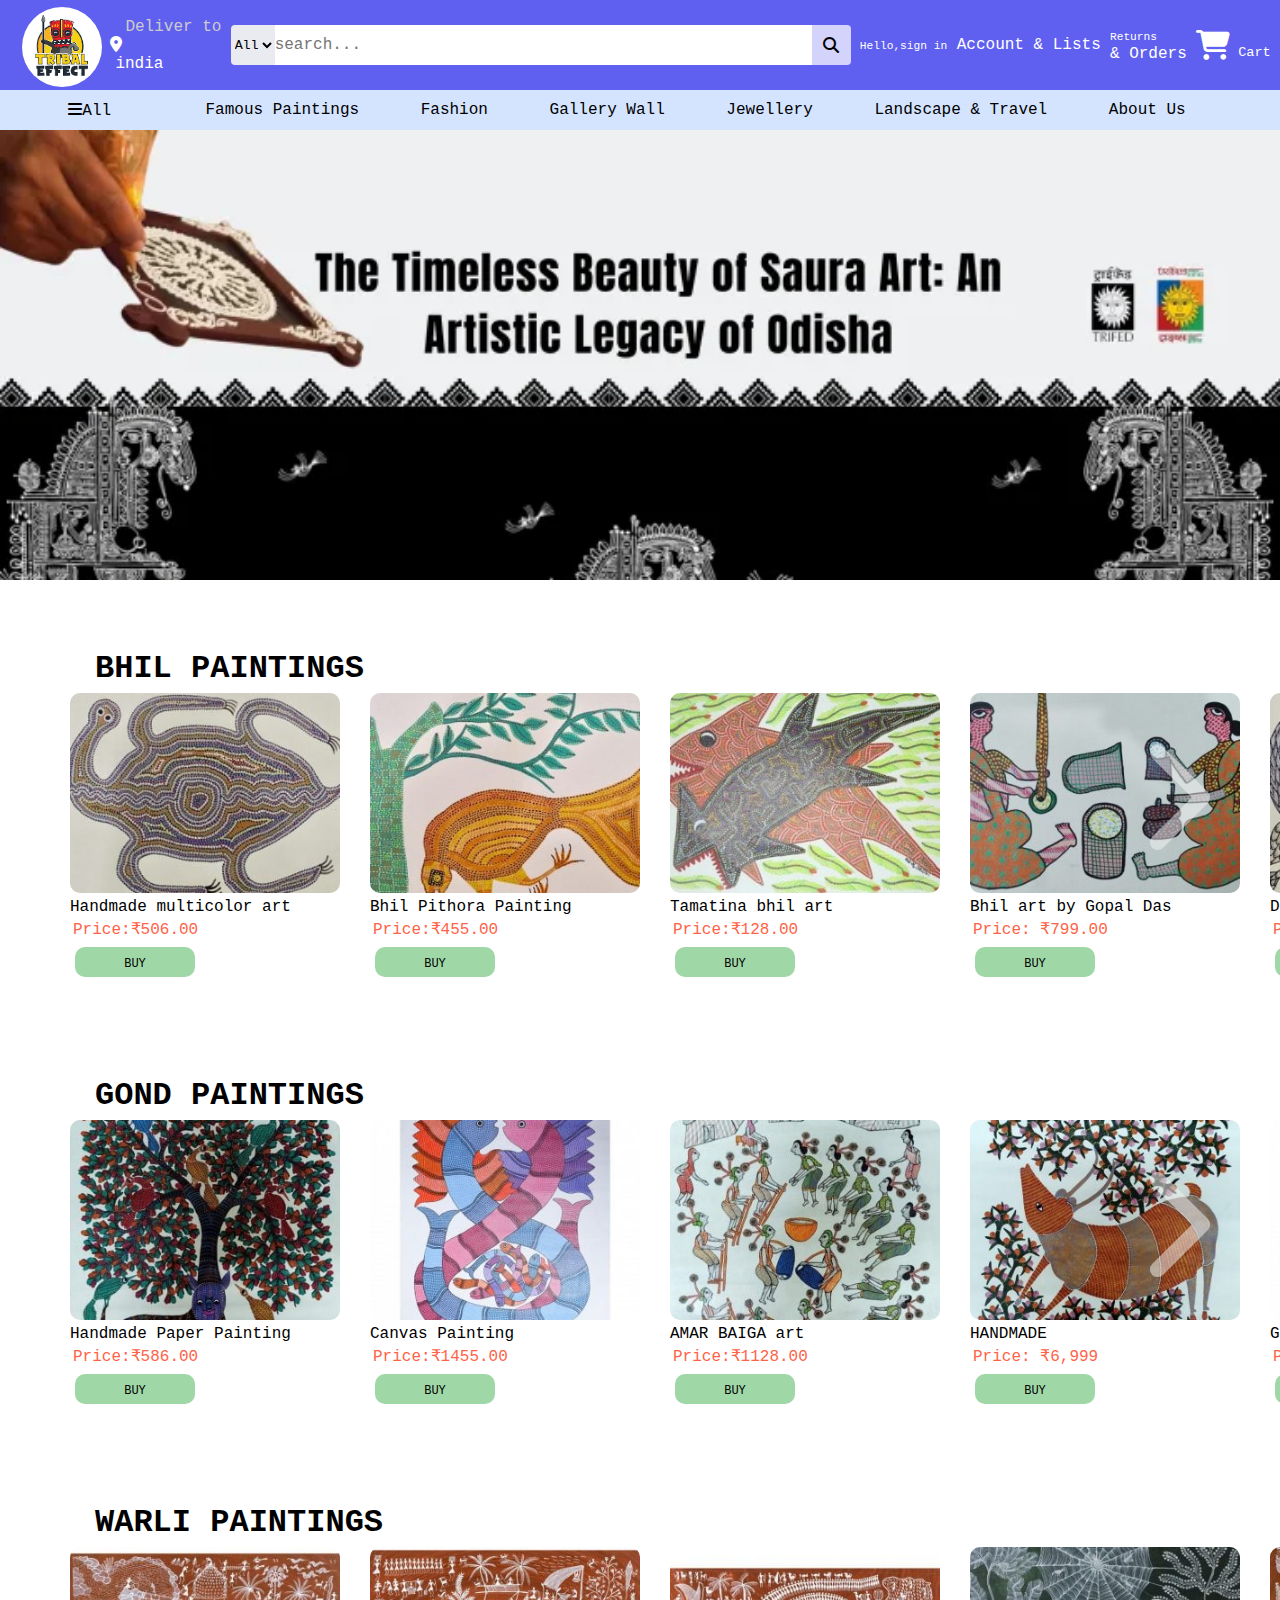
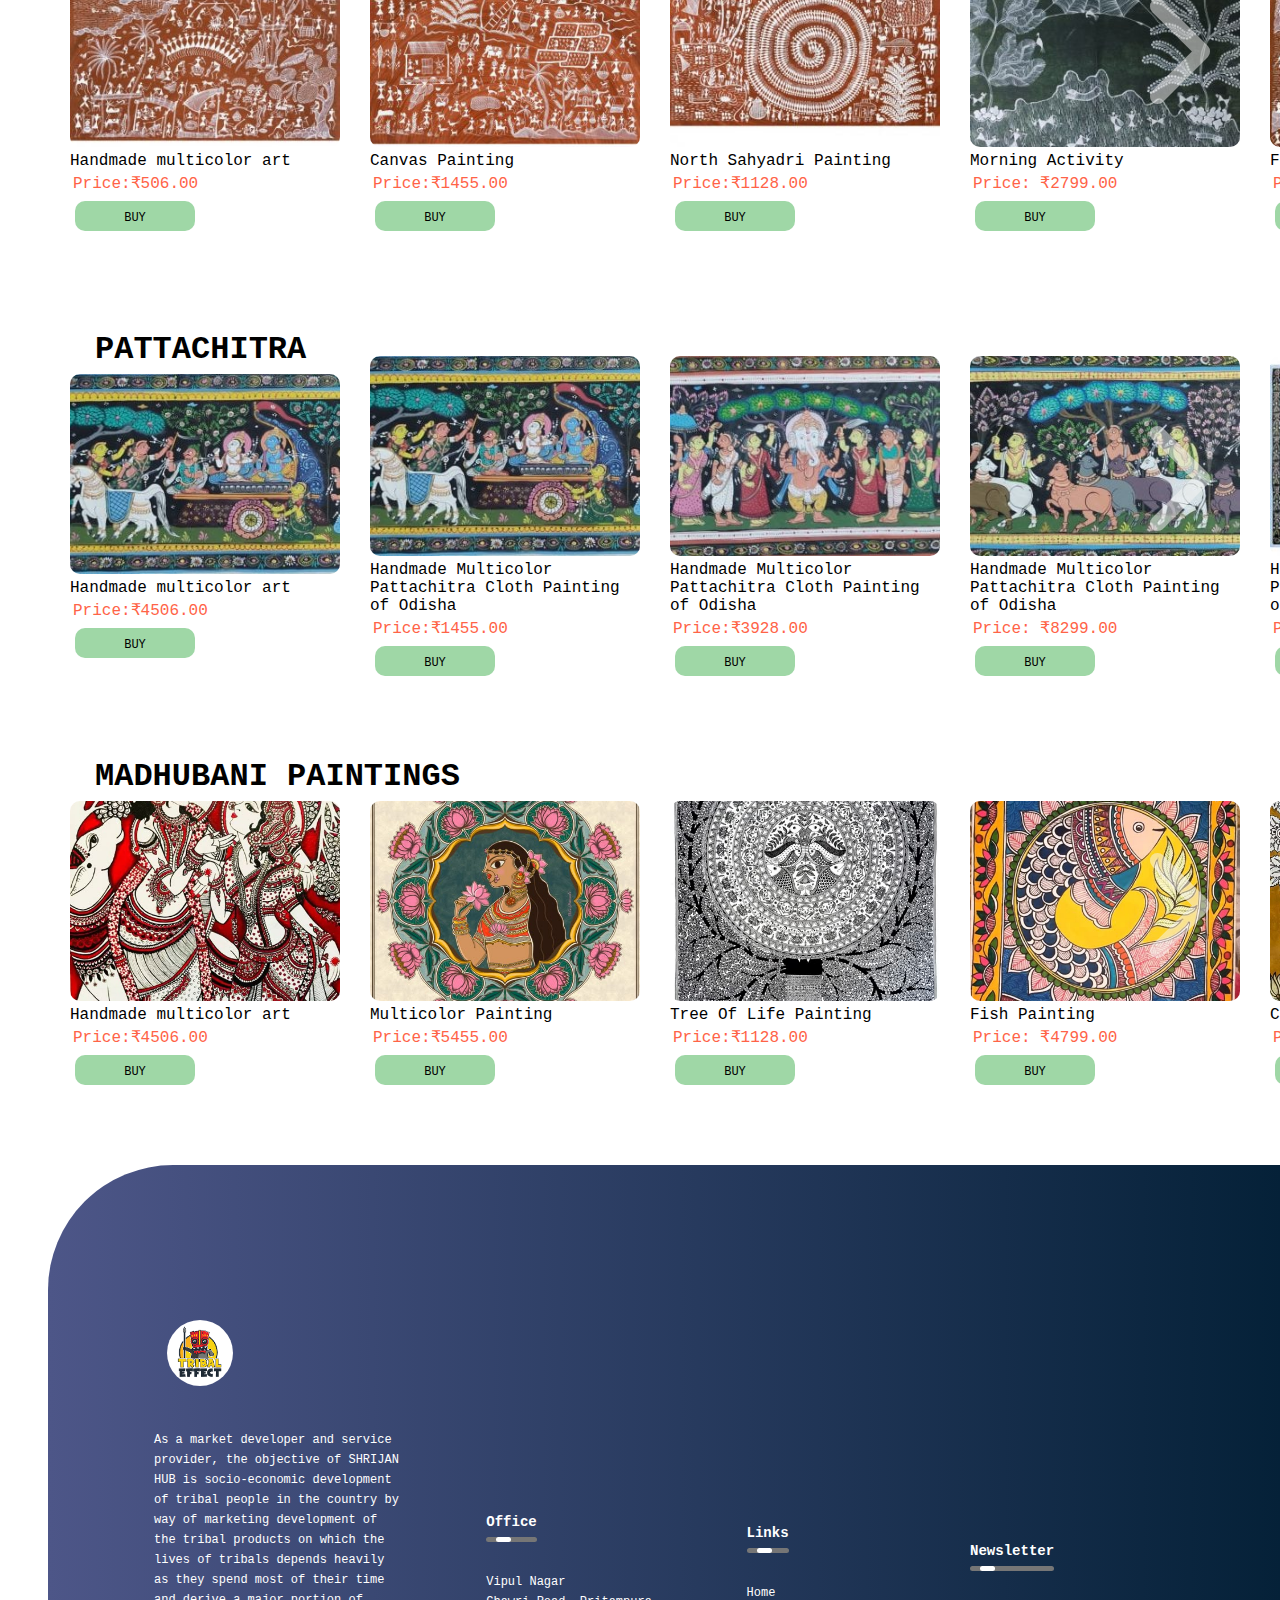
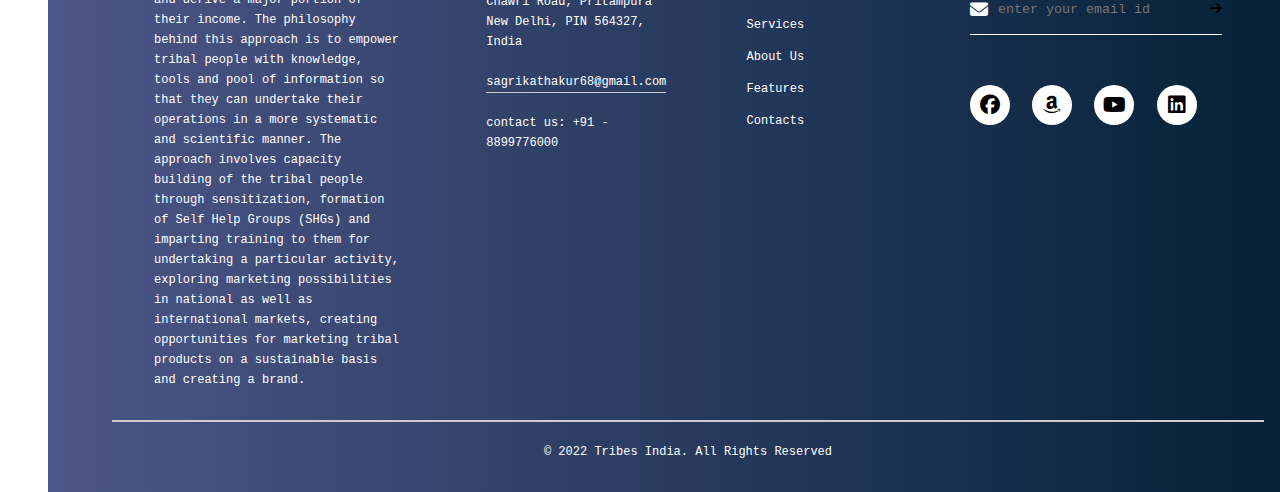
<file: painting.html>
<!DOCTYPE html>
<html lang="en">
<head>
  <meta charset="UTF-8">
  <meta name="viewport" content="width=device-width, initial-scale=1.0">
  <title>Pantings</title>
  <link rel="stylesheet" href="./css/we.css">
  <link rel="stylesheet" href="./css/style.css">
  <link rel="shortcut icon" href="./assets/icon.png" type="image/x-icon">
  <link rel="stylesheet" href="https://cdnjs.cloudflare.com/ajax/libs/font-awesome/6.7.2/css/all.min.css" integrity="sha512-Evv84Mr4kqVGRNSgIGL/F/aIDqQb7xQ2vcrdIwxfjThSH8CSR7PBEakCr51Ck+w+/U6swU2Im1vVX0SVk9ABhg==" crossorigin="anonymous" referrerpolicy="no-referrer" />
</head>
<body>
  <header>
    <div class="navbar">
      <div class="nav-logo">
        <div class="logo"><img src="assets/lolp.png" alt=""></div>
      </div>
      <div class="nav-address">
        <p class="add-fir">Deliver to</p>
        <div class="add-icon">
          <i class="fa-solid fa-location-dot"></i>
          <p class="add-second">india</p>
        </div>
      </div>
      <div class="nav-search">
        <select class="search-select">
          <option>All</option>
          </select>
          <input placeholder="search..." class="search-input">
          <div class="search-icon">
            <i class="fa-solid fa-magnifying-glass"></i>
          </div>
      </div>
      <div class="nav-signin">
        <a href="./signin.html"><span>Hello,sign in</span></a>
        <a href="./signin.html" class="nav-second">Account & Lists</a>
      </div>
      <div class="nav-return">
        <p><span>Returns</span></p>
        <p class="nav-second">& Orders</p>
      </div>
      <div class="cart">
        <a href="./cart.html"><i class="fa-solid fa-cart-shopping"></i></a>
        Cart
      </div>
      </div>
  <div class="panel">
    <div class="panel-all">
      <i class="fa-solid fa-bars"></i>All
    </div>
    <div class="panel-option">
      <p><a href="painting.html">Famous Paintings</a></p>
      <p><a href="./clothing.html" >Fashion</a></p>
      <p><a href="./artifacts.html">Gallery Wall</a></p>
      <p><a href="./jwell.html">Jewellery</a></p>
      <p><a href="./stay.html">Landscape & Travel</a></p>
      <p> <a href="./about.html">About us</a></p>
    </div>
  </div>
  </div>
  </header>
  <!--crousel-->



























      <!-------------------------------profile section--------------->
     
  <!---------------------------------left menu---------------------->
 
<!------------------------------------------------main menu-->
<div class="container">
<div class="content-container">
  <div class="featured-art" style="background-image: url('./assets/Saura-Art.webp');"></div>

</div><!--content-->
<div class="movie-list-container">
  <h1 class="movie-list-title">BHIL PAINTINGS</h1>
  <div class="movie-list-wrapper">
    <div class="movie-list">
      <!--------item1-->
      <div class="movie-list-item">
        <img class="movie-list-item-img" src="./assets/b1.jpg" alt="" >
           <p class="movie-list-item-title">Handmade multicolor art</p>
           <p class="price">Price:₹506.00</p>
         <button class="movie-list-item-button">BUY</button>
      </div>
      <!--item2-->
      <div class="movie-list-item">
        <img class="movie-list-item-img" src="./assets/b2.jpg" alt="" >
          <p class="movie-list-item-title">Bhil Pithora Painting</p>
          <p class="price">Price:₹455.00</p>
        <button class="movie-list-item-button">BUY</button>  
      </div>
<!--item3-->
      <div class="movie-list-item">
        <img class="movie-list-item-img" src="./assets/b3.jpg" alt="" >
         <p class="movie-list-item-title">Tamatina bhil art</p>
         <p class="price">Price:₹128.00</p>
        <button class="movie-list-item-button">BUY</button> 
      </div>
<!--item4-->
      <div class="movie-list-item">
        <img class="movie-list-item-img" src="./assets/b.jpg" alt="" >
         <p class="movie-list-item-title">Bhil art by Gopal Das</p> 
         <p class="price">Price: ₹799.00</p>
        <button class="movie-list-item-button">BUY</button>  
      </div>
<!--item5-->
      <div class="movie-list-item">
        <img class="movie-list-item-img" src="./assets/b5.jpg" alt="" >
         <p class="movie-list-item-title">Dancing Peacock</p> 
         <p class="price">Price:₹236.00</p>
        <button class="movie-list-item-button">BUY</button> 
      </div>
<!--item6-->
      <div class="movie-list-item">
        <img class="movie-list-item-img" src="./assets/b6.jpg" alt="" >
        <p class="movie-list-item-title">Bhil art by Bhuri Bai</p>
        <p class="price">Price:₹569.00</p>
        <button class="movie-list-item-button">BUY</button>  
      </div>
    </div>
    <i class="fa-solid fa-chevron-right arrow"></i>
  </div>
</div>
</div><!--container-->

<!--list 2-->
  <div class="movie-list-container">
    <h1 class="movie-list-title"> GOND PAINTINGS</h1>
    <div class="movie-list-wrapper">
      <div class="movie-list">
        <!--------item1-->
        <div class="movie-list-item">
          <img class="movie-list-item-img" src="./assets/g6.jpg" alt="" >
             <p class="movie-list-item-title">Handmade Paper Painting</p>
             <p class="price">Price:₹586.00</p>
           <button class="movie-list-item-button">BUY</button>
        </div>
        <!--item2-->
        <div class="movie-list-item">
          <img class="movie-list-item-img" src="./assets/g2.jpg" alt="" >
            <p class="movie-list-item-title">Canvas Painting</p>
            <p class="price">Price:₹1455.00</p>
          <button class="movie-list-item-button">BUY</button>  
        </div>
  <!--item3-->
        <div class="movie-list-item">
          <img class="movie-list-item-img" src="./assets/g3.jpg" alt="" >
           <p class="movie-list-item-title">AMAR BAIGA art</p>
           <p class="price">Price:₹1128.00</p>
          <button class="movie-list-item-button">BUY</button> 
        </div>
  <!--item4-->
        <div class="movie-list-item">
          <img class="movie-list-item-img" src="./assets/g4.jpg" alt="" >
           <p class="movie-list-item-title">HANDMADE </p> 
           <p class="price">Price: ₹6,999</p>
          <button class="movie-list-item-button">BUY</button>  
        </div>
  <!--item5-->
        <div class="movie-list-item">
          <img class="movie-list-item-img" src="./assets/g.jpg" alt="" >
           <p class="movie-list-item-title">Gond art</p> 
           <p class="price">Price:₹2936.00</p>
          <button class="movie-list-item-button">BUY</button> 
        </div>
  <!--item6-->
        <div class="movie-list-item">
          <img class="movie-list-item-img" src="./assets/g6.jpg" alt="" >
          <p class="movie-list-item-title">SATKARNI</p>
          <p class="price">Price:₹7569</p>
          <button class="movie-list-item-button">BUY</button>  
        </div>
      </div>
      <i class="fa-solid fa-chevron-right arrow"></i>
    </div>
  </div>
  </div><!--container-->
  
  <!--list 3-->
  <div class="movie-list-container">
    <h1 class="movie-list-title"> WARLI PAINTINGS</h1>
    <div class="movie-list-wrapper">
      <div class="movie-list">
        <!--------item1-->
        <div class="movie-list-item">
          <img class="movie-list-item-img" src="./assets/w1.jpg" alt="" >
             <p class="movie-list-item-title">Handmade multicolor art</p>
             <p class="price">Price:₹506.00</p>
           <button class="movie-list-item-button">BUY</button>
        </div>
        <!--item2-->
        <div class="movie-list-item">
          <img class="movie-list-item-img" src="./assets/w2.jpg" alt="" >
            <p class="movie-list-item-title">Canvas Painting</p>
            <p class="price">Price:₹1455.00</p>
          <button class="movie-list-item-button">BUY</button>  
        </div>
  <!--item3-->
        <div class="movie-list-item">
          <img class="movie-list-item-img" src="./assets/w3.jpg" alt="" >
           <p class="movie-list-item-title">North Sahyadri Painting</p>
           <p class="price">Price:₹1128.00</p>
          <button class="movie-list-item-button">BUY</button> 
        </div>
  <!--item4-->
        <div class="movie-list-item">
          <img class="movie-list-item-img" src="./assets/w4.jpg" alt="" >
           <p class="movie-list-item-title">Morning Activity</p> 
           <p class="price">Price: ₹2799.00</p>
          <button class="movie-list-item-button">BUY</button>  
        </div>
  <!--item5-->
        <div class="movie-list-item">
          <img class="movie-list-item-img" src="./assets/w7.jpg" alt="" >
           <p class="movie-list-item-title">Festival Painting</p> 
           <p class="price">Price:₹6236.00</p>
          <button class="movie-list-item-button">BUY</button> 
        </div>
  <!--item6-->
        <div class="movie-list-item">
          <img class="movie-list-item-img" src="./assets/w6.jpg" alt="" >
          <p class="movie-list-item-title">Village</p>
          <p class="price">Price:₹3509.00</p>
          <button class="movie-list-item-button">BUY</button>  
        </div>
      </div>
      <i class="fa-solid fa-chevron-right arrow"></i>
    </div>
  </div>
  </div><!--container-->
  <!--list4-->
  <div class="movie-list-container">
    <h1 class="movie-list-title">PATTACHITRA</h1>
    <div class="movie-list-wrapper">
      <div class="movie-list">
        <!--------item1-->
        <div class="movie-list-item">
          <img class="movie-list-item-img" src="./assets/p2.jpg" alt="" >
             <p class="movie-list-item-title">Handmade multicolor art</p>
             <p class="price">Price:₹4506.00</p>
           <button class="movie-list-item-button">BUY</button>
        </div>
        <!--item2-->
        <div class="movie-list-item">
          <img class="movie-list-item-img" src="./assets/p2.jpg" alt="" >
            <p class="movie-list-item-title">Handmade Multicolor Pattachitra Cloth Painting of Odisha</p>
            <p class="price">Price:₹1455.00</p>
          <button class="movie-list-item-button">BUY</button>  
        </div>
  <!--item3-->
        <div class="movie-list-item">
          <img class="movie-list-item-img" src="./assets/p3.jpg" alt="" >
           <p class="movie-list-item-title">Handmade Multicolor Pattachitra Cloth Painting of Odisha
          </p>
           <p class="price">Price:₹3928.00</p>
          <button class="movie-list-item-button">BUY</button> 
        </div>
  <!--item4-->
        <div class="movie-list-item">
          <img class="movie-list-item-img" src="./assets/p4.jpg" alt="" >
           <p class="movie-list-item-title">Handmade Multicolor Pattachitra Cloth Painting of Odisha
          </p> 
           <p class="price">Price: ₹8299.00</p>
          <button class="movie-list-item-button">BUY</button>  
        </div>
  <!--item5-->
        <div class="movie-list-item">
          <img class="movie-list-item-img" src="./assets/p5.jpg" alt="" >
           <p class="movie-list-item-title">Handmade Multicolor Pattachitra Cloth Painting of Odisha
          </p> 
           <p class="price">Price:₹7236.00</p>
          <button class="movie-list-item-button">BUY</button> 
        </div>
  <!--item6-->
        <div class="movie-list-item">
          <img class="movie-list-item-img" src="./assets/p6.jpg" alt="" >
          <p class="movie-list-item-title">Bhil art by Bhuri Bai</p>
          <p class="price">Price:₹2569.00</p>
          <button class="movie-list-item-button">BUY</button>  
        </div>
      </div>
      <i class="fa-solid fa-chevron-right arrow"></i>
    </div>
  </div>
  </div><!--container-->
  
  
  
  <div class="movie-list-container">
    <h1 class="movie-list-title">MADHUBANI PAINTINGS</h1>
    <div class="movie-list-wrapper">
      <div class="movie-list">
        <!--------item1-->
        <div class="movie-list-item">
          <img class="movie-list-item-img" src="./assets/m1.jpg" alt="" >
             <p class="movie-list-item-title">Handmade multicolor art</p>
             <p class="price">Price:₹4506.00</p>
           <button class="movie-list-item-button">BUY</button>
        </div>
        <!--item2-->
        <div class="movie-list-item">
          <img class="movie-list-item-img" src="./assets/m2.jpg" alt="" >
            <p class="movie-list-item-title">Multicolor Painting</p>
            <p class="price">Price:₹5455.00</p>
          <button class="movie-list-item-button">BUY</button>  
        </div>
  <!--item3-->
        <div class="movie-list-item">
          <img class="movie-list-item-img" src="./assets/m3.jpg" alt="" >
           <p class="movie-list-item-title">Tree Of Life Painting</p>
           <p class="price">Price:₹1128.00</p>
          <button class="movie-list-item-button">BUY</button> 
        </div>
  <!--item4-->
        <div class="movie-list-item">
          <img class="movie-list-item-img" src="./assets/m4.jpg" alt="" >
           <p class="movie-list-item-title">Fish Painting</p> 
           <p class="price">Price: ₹4799.00</p>
          <button class="movie-list-item-button">BUY</button>  
        </div>
  <!--item5-->
        <div class="movie-list-item">
          <img class="movie-list-item-img" src="./assets/m5.jpg" alt="" >
           <p class="movie-list-item-title">Canvas Painting</p> 
           <p class="price">Price:₹236.00</p>
          <button class="movie-list-item-button">BUY</button> 
        </div>
  <!--item6-->
        <div class="movie-list-item">
          <img class="movie-list-item-img" src="./assets/m6.jpg" alt="" >
          <p class="movie-list-item-title">Art by Sundari Devi</p>
          <p class="price">Price:₹569.00</p>
          <button class="movie-list-item-button">BUY</button>  
        </div>
      </div>
      <i class="fa-solid fa-chevron-right arrow"></i>
    </div>
  </div>
  </div><!--container-->
</div>

<footer>
  <div class="row">
    <div class="col">
      <img src="assets/lolp.png"  class="logo" alt="">
      <p> As a market developer and service provider, the objective of SHRIJAN HUB is socio-economic development of tribal people in the country by way of marketing development of the tribal products on which the lives of tribals depends heavily as they spend most of their time and derive a major portion of their income. The philosophy behind this approach is to empower tribal people with knowledge, tools and pool of information so that they can undertake their operations in a more systematic and scientific manner. The approach involves capacity building of the tribal people through sensitization, formation of Self Help Groups (SHGs) and imparting training to them for undertaking a particular activity, exploring marketing possibilities in national as well as international markets, creating opportunities for marketing tribal products on a sustainable basis and creating a brand.
      </p>
    </div>
    <div class="col">
      <h3>Office <div class="underline"><span></span></div></h3>
      <p>Vipul Nagar</p>
      <p>Chawri Road, Pritampura</p>
      <p>New Delhi, PIN 564327, India</p>
      <p class="email"> sagrikathakur68@gmail.com</p>
      <p>contact us: +91 - 8899776000</p>
    </div>
    <div class="col">
      <h3>Links <div class="underline"><span></span></div></h3>
      <ul>
        <li><a href=""></a>Home</li>
         <li> <a href=""></a>Services</li>
         <li><a href=""></a>About Us</li>
          <li><a href=""></a>Features</li>
          <li><a href=""></a>Contacts</li>
      
      </ul>
    </div>
    <div class="col">
      <h3>Newsletter <div class="underline"><span></span></div></h3>
      <form>
      <i class="fa-solid fa-envelope far"></i>
      <input type="email" placeholder="enter your email id" required>
      <button type="submit"><i class="fa-solid fa-arrow-right"></i></button>
      </form>
      <div class="social-icons">
        <a href="./facebook.html"><i class="fa-brands fa-facebook fab"></i></a>
        <i class="fa-brands fa-amazon fab"></i>
        <i class="fa-brands fa-youtube fab"></i>
        <i class="fa-brands fa-linkedin fab"></i>
      </div>
    </div>
  </div>
  <hr>
  <p class="copy">© 2022 Tribes India. All Rights Reserved
    </p>
</footer>
























  <script src="./js/second.js"></script>
</body>
</html>
</file>
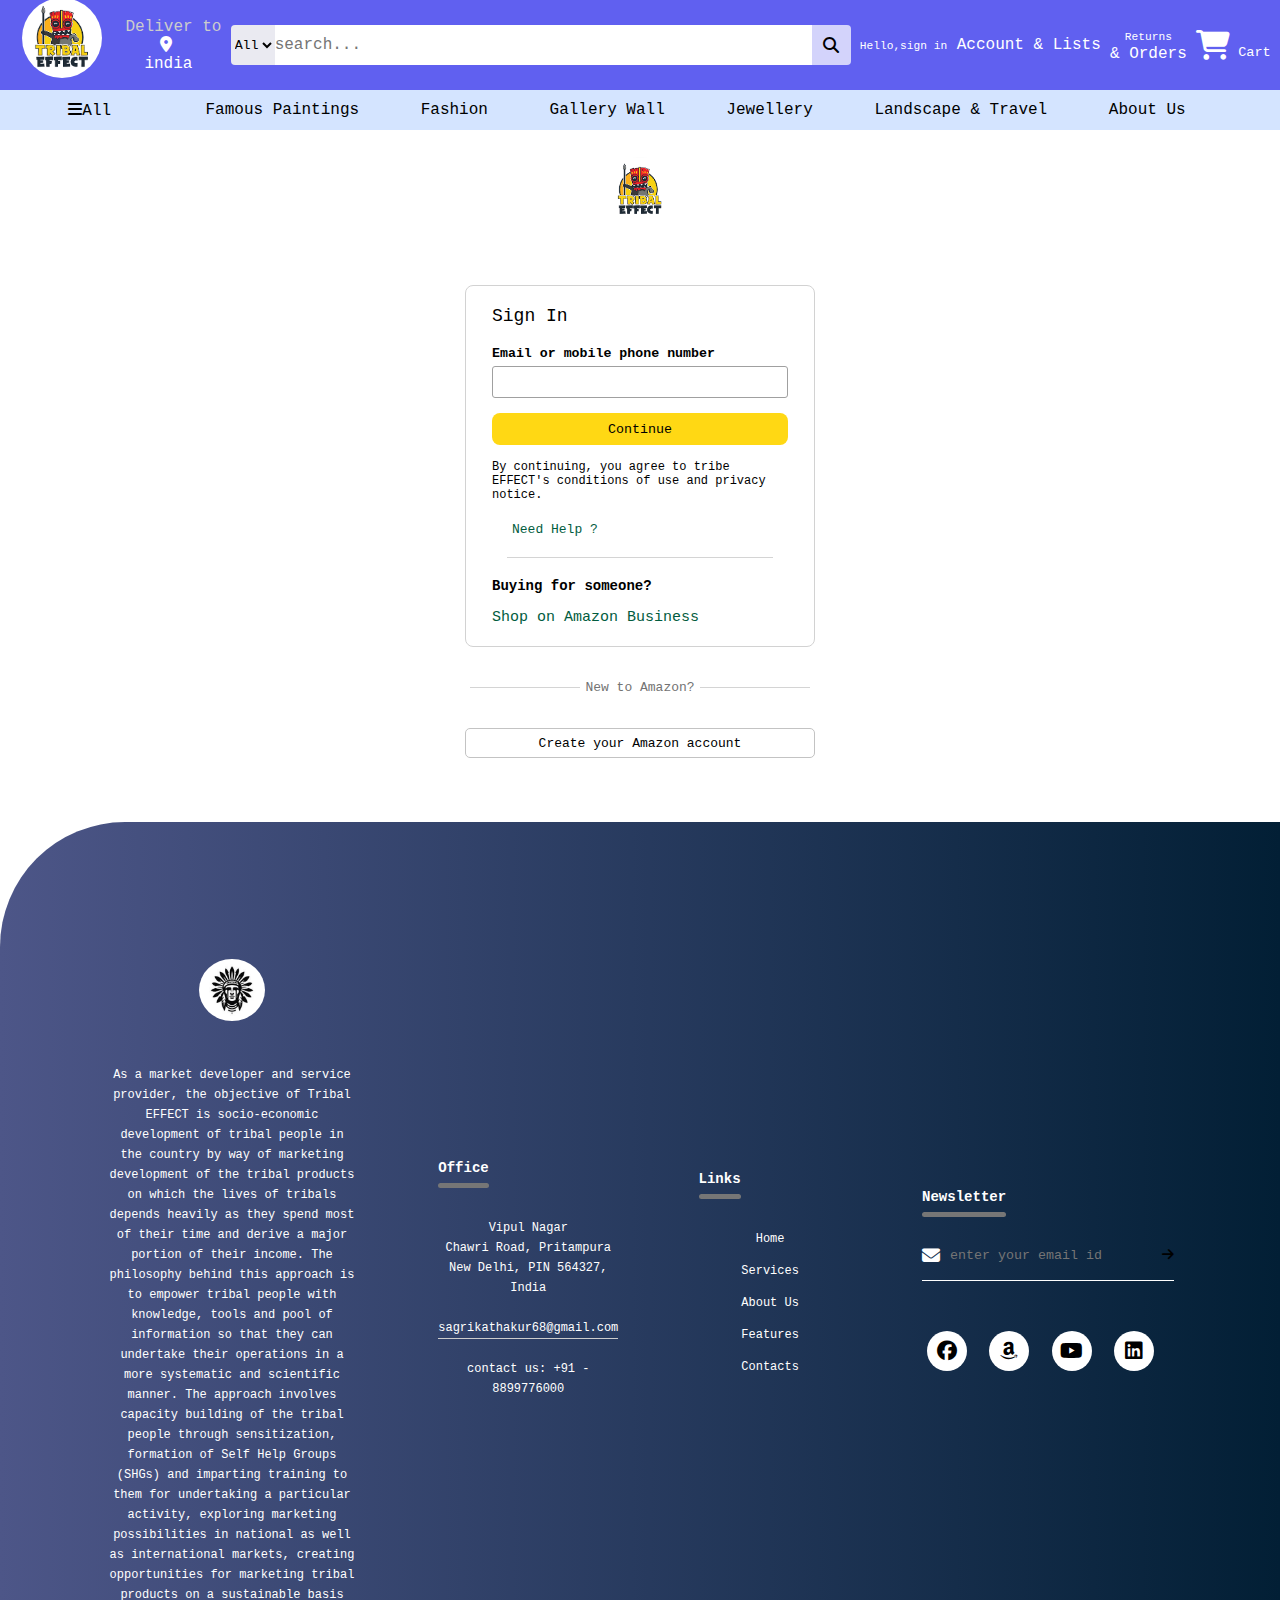
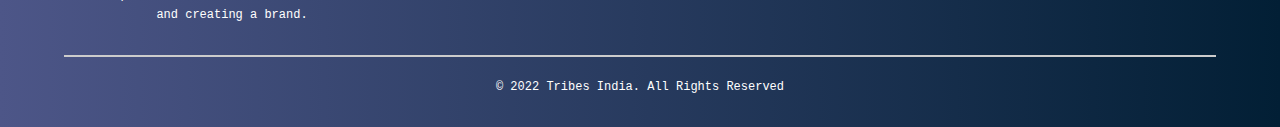
<file: signin.html>
<!DOCTYPE html>
<html lang="en">
<head>
  <meta charset="UTF-8">
  <meta name="viewport" content="width=device-width, initial-scale=1.0">
  <title>Tribal EFFECT</title>
  <link rel="stylesheet" href="./css/style.css">
  <link rel="stylesheet" href="./css/signin.css">
  <link rel="shortcut icon" href="./assets/lolp.png" type="image/x-icon">
  <link rel="stylesheet" href="https://cdnjs.cloudflare.com/ajax/libs/font-awesome/6.7.2/css/all.min.css" integrity="sha512-Evv84Mr4kqVGRNSgIGL/F/aIDqQb7xQ2vcrdIwxfjThSH8CSR7PBEakCr51Ck+w+/U6swU2Im1vVX0SVk9ABhg==" crossorigin="anonymous" referrerpolicy="no-referrer" />

</head>
<body>
  <!--nav bar-->
<header>
  <div class="navbar">
    <div class="nav-logo">
      <div class="logo"><img src="assets/lolp.png" alt=""></div>
    </div>
    <div class="nav-address">
      <p class="add-fir">Deliver to</p>
      <div class="add-icon">
        <i class="fa-solid fa-location-dot"></i>
        <p class="add-second">india</p>
      </div>
    </div>
    <div class="nav-search">
      <select class="search-select">
        <option>All</option>
        </select>
        <input placeholder="search..." class="search-input">
        <div class="search-icon">
          <i class="fa-solid fa-magnifying-glass"></i>
        </div>
    </div>
    <div class="nav-signin">
      <a href=""><span>Hello,sign in</span></a>
      <a href="" class="nav-second">Account & Lists</a>
    </div>
    <div class="nav-return">
      <p><span>Returns</span></p>
      <p class="nav-second">& Orders</p>
    </div>
    <div class="cart">
      <a href=""><i class="fa-solid fa-cart-shopping"></i></a>
      Cart
    </div>
    </div>
<div class="panel">
  <div class="panel-all">
    <i class="fa-solid fa-bars"></i>All
  </div>
  <div class="panel-option">
    <p><a href="painting.html">Famous Paintings</a></p>
    <p><a href="./clothing.html" >Fashion</a></p>
    <p><a href="./artifacts.html">Gallery Wall</a></p>
    <p><a href="./jwell.html">Jewellery</a></p>
    <p><a href="./stay.html">Landscape & Travel</a></p>
    <p> <a href="">About us</a></p>
  </div>
</div>
</div>
</header>
<!-- main -->
<a href="./index.html"> <img src="./assets/lolp.png" alt="" class="logo" width="100px"></a>
<div class="signin-container">
  <h1 class="signin-title">Sign In</h1>
  <h5 class="input-lable">Email or mobile phone number</h5>
  <input type="text">
  <button>Continue</button>
  <p class="signin-con">By continuing, you agree to tribe EFFECT's conditions of use and privacy notice.</p>
  <p class="signin-help">Need Help ?</p>
  <hr>
  <h4> Buying for someone?</h4>
  <p class="signin-business">Shop on Amazon Business</p>
</div>
<div class="signin-bottom">
  <hr>
  <p>New to Amazon?</p>
  <hr>
</div>
<button class="signin-signup">Create your Amazon account</button>



<!-- footer -->
 <footer>
  <div class="row">
    <div class="col">
      <img src="assets/loogo.jpg"  class="logo" alt="">
      <p> As a market developer and service provider, the objective of Tribal EFFECT is socio-economic development of tribal people in the country by way of marketing development of the tribal products on which the lives of tribals depends heavily as they spend most of their time and derive a major portion of their income. The philosophy behind this approach is to empower tribal people with knowledge, tools and pool of information so that they can undertake their operations in a more systematic and scientific manner. The approach involves capacity building of the tribal people through sensitization, formation of Self Help Groups (SHGs) and imparting training to them for undertaking a particular activity, exploring marketing possibilities in national as well as international markets, creating opportunities for marketing tribal products on a sustainable basis and creating a brand.
      </p>
    </div>
    <div class="col">
      <h3>Office <div class="underline"><span></span></div></h3>
      <p>Vipul Nagar</p>
      <p>Chawri Road, Pritampura</p>
      <p>New Delhi, PIN 564327, India</p>
      <p class="email"> sagrikathakur68@gmail.com</p>
      <p>contact us: +91 - 8899776000</p>
    </div>
    <div class="col">
      <h3>Links <div class="underline"><span></span></div></h3>
      <ul>
        <li><a href=""></a>Home</li>
         <li> <a href=""></a>Services</li>
         <li><a href=""></a>About Us</li>
          <li><a href=""></a>Features</li>
          <li><a href=""></a>Contacts</li>
      
      </ul>
    </div>
    <div class="col">
      <h3>Newsletter <div class="underline"><span></span></div></h3>
      <form>
      <i class="fa-solid fa-envelope far"></i>
      <input type="email" placeholder="enter your email id" required>
      <button type="submit"><i class="fa-solid fa-arrow-right"></i></button>
      </form>
      <div class="social-icons">
        <a href="./facebook.html"><i class="fa-brands fa-facebook fab"></i></a>
        <i class="fa-brands fa-amazon fab"></i>
        <i class="fa-brands fa-youtube fab"></i>
        <i class="fa-brands fa-linkedin fab"></i>
      </div>
    </div>
  </div>
  <hr>
  <p class="copy">© 2022 Tribes India. All Rights Reserved
    </p>
</footer>























 








</body>
</html>
</file>
<file: css/style.css>
*{
  margin: 0;
  padding: 0;
  box-sizing: border-box;
  font-family: 'Courier New', Courier, monospace;
}
a{
  text-decoration: none;
  color: white;
}
.navbar{
  height: 90px;
  background: rgb(96, 96, 240);
  color: white;
  display: flex;
  align-items: center;
  justify-content: space-evenly;
}
 .logo{
  padding: 7px;
  margin: 6px;
  margin-top: 38px;
 }
 .logo img{
  height: 5rem;
  width: 5rem;
  object-fit: cover;
  border-radius: 50%;
}
/*new section*/
.add-fir{
  color:#cccccc;
  font-size: 1rem;
  margin-left: 15px;
}
.add-second{
  font-size: 1rem;
margin-left: 5px;
}
.nav-search{
  display: flex;
  justify-content: space-evenly;
  width: 620px;
  height: 40px;
  border-radius: 4px;
}
.search-select{
  background-color: rgb(234, 234, 241);
  width: 50px;
  text-align: center;
  border-top-left-radius: 4px;
  border-bottom-left-radius: 4px;
  border: none;
}
.search-input{
  width: 100%;
  font-size: 1rem;
  border: none;
}
.search-icon{
  width: 45px;
  display: flex;
  justify-content: center;
  align-items: center;
  font-size: 1rem;
  background: rgb(211, 211, 251);
  color: black;
  border-top-right-radius: 4px;
  border-bottom-right-radius: 4px;
}
span{
  font-size:0.7rem;
}
.nav-second a{
  font-size: 0.85rem;
  font-weight: 700;
}
.cart i{
  font-size: 30px;
}
 .cart{
  font-size: 0.85rem;
 }
 .panel{
  height: 40px;
  background-color: rgb(212, 228, 255);
  display: flex;
  align-items: center;
  justify-content: space-evenly;
  
 }
 .panel-option a{
  color: black;
  text-decoration: none;
 }
 .panel-option p {
  display: inline;
  margin: 26px;
  text-transform: capitalize;
 }
 .header-slider ul{
  display: flex;
  overflow-y: hidden;
 }
 .header-img{
  min-width: 100%;
  mask-image: linear-gradient(to bottom, #000000 50%, transparent 100%);
  object-fit: cover;
  height: 100vh;
 }
 .header-slider a{
  position: absolute;
  top:20%;
  z-index: 1;
  padding: 5vh 1vw;
  background-color: #ffffff4f;
  text-decoration: none;
  color: #0000007b;
  font-weight: 600;
  font-size: 18px;
  cursor: pointer;
  margin-top: 6rem;
 }

 .control_next{
  right: 0;
 }
 .box-row{
  display: flex;
  flex-wrap: wrap;
  row-gap: 20px;
  justify-content: space-between;
  margin: 20px 30px;

 }
 .shop{
  text-align: center;
  text-transform: capitalize;
  font-weight: 300;
 }
 .box-col{
  display: flex;
  flex-direction: column;
  gap: 10px;
  background: #fff;
  padding: 15px 20px;
  max-width: 24%;
  min-height: 200px;
  border: 1px solid rgb(211, 209, 209);
  z-index: 1;
 }
 .box-col:hover{
  border: 1px solid rgb(20, 142, 190);
 }
 .box-col a{
  text-align: center;
  text-transform: capitalize;
  font-size: 19px;
  text-decoration: none;
  color: #000000;
 }
 footer{
  width: 100%;
  position: relative;
  bottom: 0;
  background:linear-gradient(to right, #4d5688,#021f35);
  color: #fff;
  padding: 100px 0 30px;
  border-top-left-radius: 125px;
  font-size: 12px;
  line-height: 20px;
 }
 .row{
  width: 85%;
  margin: auto;
  display: flex;
  flex-wrap: wrap;
  align-items: center;
  justify-content: space-between;
 }
 .col{
  flex-basis: 25%;
  padding: 10px;
 }
 .col:nth-child(2), .col:nth-child(3){
  flex-basis: 15%;
 }
 .logo{
  width: 80px;
  margin-bottom: 30px;
  border-radius: 50%;
 }
 .col h3{
  width: fit-content;
  margin-bottom: 40px;
  position: relative;
 }
.email{
  width: fit-content;
  border-bottom: 1px solid #ccc;
  margin: 20px 0;
}
ul li{
  list-style: none;
  margin-bottom: 12px;
}
form{
  padding-bottom: 15px;
  display: flex;
  align-items: center;
  justify-content: space-between;
  border-bottom: 1px solid #fff;
  margin-bottom: 50px;

}
form .far{
  font-size: 18px;
  margin-right: 10px;
}
form input{
width: 100%;
background: transparent;
color:#ccc;
border:0;
outline: none;
}
form button{
  background: transparent;
  border: 0;
  outline: none;
  cursor: pointer;
}
.social-icons .fab{
width: 40px;
height: 40px;
border-radius: 50%;
text-align:center;
line-height: 40px;
font-size: 20px;
color: #000;
background: #fff;
margin-right: 15px;
cursor: pointer;
}
hr{
  width: 90%;
  border: 0;
  border: 1px solid #ccc;
  margin: 20px auto;
}
.copy{
  text-align: center;
}
.underline{
  width: 100%;
  height: 5px;
  background: #767676;
  border-radius: 3px;
  position: absolute;
  top:25px;
  left:0;
  overflow: hidden;
}
/* .underline span{
  width: 15px;
  height:100%;
  background: #fff;
  border-radius: 3px;
  position: absolute;
  top:0;
  left:10px;
} */
</file>
<file: css/about.css>
.about-us {
  background-color: #fff;
  padding: 60px 20px;
  text-align: center;
}

.about-container {
  max-width: 900px;
  margin: auto;
}

.about-us h1 {
  font-size: 40px;
  color: #050505;
  margin-bottom: 20px;
}

.owners {
  display: flex;
  justify-content: center;
  gap: 40px;
  margin-bottom: 40px;
}

.owner {
  text-align: center;
}

.owner img {
  width: 150px;
  height: 150px;
  border-radius: 50%;
  object-fit: cover;
  border: 4px solid #60606f;
}

.owner h3 {
  margin-top: 10px;
  font-size: 22px;
  color: #333;
}

.owner p {
  font-size: 16px;
  color: #666;
}

.mission, .impact, .explore {
  margin-bottom: 30px;
}

.about-us h2 {
  font-size: 30px;
  color: #0a0a0a;
  margin-bottom: 10px;
}

.about-us p {
  font-size: 18px;
  line-height: 1.6;
  color: #333;
}

.btn {
  display: inline-block;
  margin-top: 20px;
  padding: 12px 24px;
  font-size: 18px;
  background-color: #989efa;
  color: white;
  border-radius: 5px;
  text-decoration: none;
  transition: background 0.3s ease-in-out;
}

.btn:hover {
  background-color: #9da5fc;
}
</file>
<file: css/living.css>
*{margin: 0;
padding: 0;
box-sizing: border-box;
font-family: 'Courier New', Courier, monospace;
}
.navbar{
height: 90px;
background: rgb(96, 96, 240);
color: white;
display: flex;
align-items: center;
justify-content: space-evenly;
}
.logo{
padding: 7px;
margin: 6px;
margin-top: 17px;
}
.logo img{
height: 5rem;
width: 5rem;
object-fit: cover;
border-radius: 50%;
}
/*new section*/
.add-fir{
color:#cccccc;
font-size: 1rem;
margin-left: 15px;
}
.add-second{
font-size: 1rem;
margin-left: 5px;
}
.nav-search{
display: flex;
justify-content: space-evenly;
width: 620px;
height: 40px;
border-radius: 4px;
}
.search-select{
background-color: rgb(234, 234, 241);
width: 50px;
text-align: center;
border-top-left-radius: 4px;
border-bottom-left-radius: 4px;
border: none;
}
.search-input{
width: 100%;
font-size: 1rem;
border: none;
}
.search-icon{
width: 45px;
display: flex;
justify-content: center;
align-items: center;
font-size: 1rem;
background: rgb(211, 211, 251);
color: black;
border-top-right-radius: 4px;
border-bottom-right-radius: 4px;
}
span{
font-size:0.7rem;
}
.nav-second{
font-size: 0.85rem;
font-weight: 700;
}
.cart i{
font-size: 30px;
}
.cart{
font-size: 0.85rem;
}
.panel{
height: 40px;
background-color: rgb(212, 228, 255);
display: flex;
align-items: center;
justify-content: space-evenly;

}
.panel-option a{
color: black;
text-decoration: none;
}
.panel-option p {
display: inline;
margin: 26px;
text-transform: capitalize;
}
.header-slider img{
width: 100%;
height: 43vh;
box-shadow: 0 4px 10px rgba(0, 0, 0, 0.5);

/* mask-image: linear-gradient(to bottom, #000000 50%, transparent 100%); */

}
.box-row{
display: flex;
flex-wrap: wrap;
row-gap: 20px;
justify-content: space-between;
margin: 20px 30px;
}

.box-col{
display: flex;
flex-direction: column;
gap: 10px;
padding: 15px 20px;
background: #dedede;
max-width: 24%;
min-height: 200px;
border: 1px solid transparent;
}
.box-col:hover{
border: 1px solid #009999;

}
.box-col h3{
text-align: center;
font-weight: 500;
}
.box-col a{
font-size:18px;
color: #009999;
font-weight: 700;
text-decoration: none;
text-align: center;
}
.product-slider{
background: white;
margin: 0 30px;
padding: 20px;
margin-bottom: 15px;
}
.product-slider .products{
display: flex;
overflow-x: auto;
gap: 5px;
margin-top: 10px;
}
.product-slider .products img{
max-width: 200px;
max-height: 200;
}
.product-slider .products::-webkit-scrollbar{
display: none;
}
.product-slider-with-price{
background: white;
margin: 0 30px;
padding: 20px;
margin-bottom: 15px;
}
.product-slider-with-price .products{
display: flex;
overflow-x: auto;
gap: 6px;
margin-top: 10px;
}
.product-slider-with-price .products::-webkit-scrollbar{
display: none;
}
.product-card{
display: flex;
flex-direction: column;
justify-content: end;
min-width: 210px;
background: #fbfbfb;
}
.product-card img{
width: 110px;
margin: 0 50px;
}
.product-offer p{
background: #be0b3b;
color: #fff;
display: inline-block;
padding: 2px 5px;
border-radius: 2px;
margin: 8px 0;
font-size: 13px;
}
.product-offer span{
color: #be0b3b;
font-weight: 500;
font-size: 13px;
}
.product-type{
font-size: 14px;
color: #0719e6;
}
.product-card h4{
color: #525252;
font-size: 15px;
font-weight: 400;
}
footer {
background-color: rgb(62, 62, 64);
color: white;
padding: 20px 0;
text-align: center;
margin-top: 50px;
}

.footer-container {
display: flex;
justify-content: space-around;
flex-wrap: wrap;
padding: 20px;
}

.footer-section {
width: 30%;
text-align: left;
}

.footer-section h3 {
margin-bottom: 10px;
border-bottom: 2px solid #f4f4f4;
padding-bottom: 5px;
}

.footer-section ul {
list-style: none;
padding: 0;
}

.footer-section ul li {
margin: 8px 0;
}

.footer-section ul li a {
color: white;
text-decoration: none;
transition: 0.3s;
}

.footer-section ul li a:hover {
color: #dbd4f2;
}

.social-icons a {
color: white;
font-size: 20px;
margin: 0 10px;
transition: 0.3s;

}

.social-icons a:hover {
color: #ddd0f0;
}

.footer-bottom {
margin-top: 20px;
padding: 10px;
border-top: 1px solid #f7f1f1;
}
</file>
<file: css/artifacts.css>
*{margin: 0;
  padding: 0;
  box-sizing: border-box;
  font-family: 'Courier New', Courier, monospace;
  }
  html {
    scroll-behavior: smooth;
  }
  
  
  /* .navbar{
  height: 90px;
  background: rgb(96, 96, 240);
  color: white;
  display: flex;
  align-items: center;
  justify-content: space-evenly;
  } */
  .navbar {
    background: rgba(96, 96, 240, 0.5);
    backdrop-filter: blur(10px);
  }
  .nav-search {
    background: rgba(255, 255, 255, 0.3);
    backdrop-filter: blur(5px);
    border: 1px solid rgba(255, 255, 255, 0.2);
  }
  





  .logo{
  padding: 7px;
  margin: 6px;
  margin-top: 17px;
  }
  .logo img{
  height: 5rem;
  width: 5rem;
  object-fit: cover;
  border-radius: 50%;
  }
  /*new section*/
  .add-fir{
  color:#cccccc;
  font-size: 1rem;
  margin-left: 15px;
  }
  .add-second{
  font-size: 1rem;
  margin-left: 5px;
  }
  .nav-search{
  display: flex;
  justify-content: space-evenly;
  width: 620px;
  height: 40px;
  border-radius: 4px;
  }
  .search-select{
  background-color: rgb(234, 234, 241);
  width: 50px;
  text-align: center;
  border-top-left-radius: 4px;
  border-bottom-left-radius: 4px;
  border: none;
  }
  .search-input{
  width: 100%;
  font-size: 1rem;
  border: none;
  }
  .search-icon{
  width: 45px;
  display: flex;
  justify-content: center;
  align-items: center;
  font-size: 1rem;
  background: rgb(211, 211, 251);
  color: black;
  border-top-right-radius: 4px;
  border-bottom-right-radius: 4px;
  }
  span{
  font-size:0.7rem;
  }
  .nav-second{
  font-size: 0.85rem;
  font-weight: 700;
  }
  .cart i{
  font-size: 30px;
  }
  .cart{
  font-size: 0.85rem;
  }
  .panel{
  height: 40px;
  background-color: rgb(212, 228, 255);
  display: flex;
  align-items: center;
  justify-content: space-evenly;
  
  }
  .panel-option a{
  color: black;
  text-decoration: none;
  }
  .panel-option p {
  display: inline;
  margin: 26px;
  text-transform: capitalize;
  }
  .header-slider {
    background: linear-gradient(-45deg, #ff9a9e, #fad0c4, #fad0c4, #ffdde1);
    background-size: 400% 400%;
    animation: gradientBG 5s infinite linear;
  }
  @keyframes gradientBG {
    0% { background-position: 0% 50%; }
    50% { background-position: 100% 50%; }
    100% { background-position: 0% 50%; }
  }
  
  .header-slider img{
  width: 100%;
  height: 43vh;
  box-shadow: 0 4px 10px rgba(0, 0, 0, 0.5);
  
  /* mask-image: linear-gradient(to bottom, #000000 50%, transparent 100%); */
  
  }
  .box-row{
  display: flex;
  flex-wrap: wrap;
  row-gap: 20px;
  justify-content: space-between;
  margin: 20px 30px;
  }
  
  .box-col{
  display: flex;
  flex-direction: column;
  gap: 10px;
  padding: 15px 20px;
  background: #dedede;
  max-width: 24%;
  min-height: 200px;
  border: 1px solid transparent;
  }
  .box-col:hover{
  border: 1px solid #009999;
  
  }
  .box-col h3{
  text-align: center;
  font-weight: 500;
  }
  .box-col a{
  font-size:18px;
  color: #009999;
  font-weight: 700;
  text-decoration: none;
  text-align: center;
  }
  .product-slider{
  background: white;
  margin: 0 30px;
  padding: 20px;
  margin-bottom: 15px;
  }
  .product-slider .products{
  display: flex;
  overflow-x: auto;
  gap: 5px;
  margin-top: 10px;
  }
  .product-slider .products img{
  max-width: 200px;
  max-height: 200;
  }
  .product-slider .products::-webkit-scrollbar{
  display: none;
  }
  .product-slider-with-price{
  background: white;
  margin: 0 30px;
  padding: 20px;
  margin-bottom: 15px;
  }
  .product-slider-with-price .products{
  display: flex;
  overflow-x: auto;
  gap: 6px;
  margin-top: 10px;
  }
  .product-slider-with-price .products::-webkit-scrollbar{
  display: none;
  }
  .product-card{
  display: flex;
  flex-direction: column;
  justify-content: end;
  min-width: 210px;
  background: #fbfbfb;
  }
  
  
  .product-card img{
  width: 110px;
  margin: 0 50px;
  }
  .product-card img {
    transition: transform 0.3s ease-in-out;
  }
  .product-card img:hover {
    transform: scale(1.2);
  }
  





  .product-offer p{
  background: #be0b3b;
  color: #fff;
  display: inline-block;
  padding: 2px 5px;
  border-radius: 2px;
  margin: 8px 0;
  font-size: 13px;
  }
  .product-offer span{
  color: #be0b3b;
  font-weight: 500;
  font-size: 13px;
  }
  .product-type{
  font-size: 14px;
  color: #0719e6;
  }
  .product-card h4{
  color: #525252;
  font-size: 15px;
  font-weight: 400;
  }
  footer {
  background-color: rgb(62, 62, 64);
  color: white;
  padding: 20px 0;
  text-align: center;
  margin-top: 50px;
  }
  
  .footer-container {
  display: flex;
  justify-content: space-around;
  flex-wrap: wrap;
  padding: 20px;
  }
  
  .footer-section {
  width: 30%;
  text-align: left;
  }
  
  .footer-section h3 {
  margin-bottom: 10px;
  border-bottom: 2px solid #f4f4f4;
  padding-bottom: 5px;
  }
  
  .footer-section ul {
  list-style: none;
  padding: 0;
  }
  
  .footer-section ul li {
  margin: 8px 0;
  }
  
  .footer-section ul li a {
  color: white;
  text-decoration: none;
  transition: 0.3s;
  }
  
  .footer-section ul li a:hover {
  color: #dbd4f2;
  }
  
  .social-icons a {
  color: white;
  font-size: 20px;
  margin: 0 10px;
  transition: 0.3s;
  
  }
  
  .social-icons a:hover {
  color: #ddd0f0;
  }
  
  .footer-bottom {
  margin-top: 20px;
  padding: 10px;
  border-top: 1px solid #f7f1f1;
  }
</file>
<file: css/cart.css>
.cart{
  display: flex;
  gap: 20px;
  margin: 20px;
}
.cart-left{
  background: rgb(254, 252, 252);
  padding: 20px;
}
.cart-left h1{
  font-size: 28px;
  font-weight: 400;
  margin-bottom: 15px;
  font-family: sans-serif;
}
.cart-left hr{
  border: none;
  height: 1px;
  background: #dadada;
}
.product-cart-list{
  display: flex;
  align-items: center;
  gap: 10px;
  padding: 24px 0 12px 12px;
}
.product-cart-titleprice{
  display: flex;
  gap: 20px;
  font-size: 18px;
}
.product-cart-bestseller{
  font-size: 12px;
  margin-top: 10px;
}
.product-cart-bestseller span{
  font-size: 17px;
  background: #c45500;
  color: #fff;
  padding: 3px 8px;
}
.product-cart-stock{
  font-size: 16px;
  color: #046304;
  margin: 4px 0;
}
.product-cart-delivery{
  font-size: 15px;
}
.product-cart-returns{
  font-size: 15px;
  color: #007185;
  font-weight: 400;
}
.product-cart-giftoptions{
  color: #494949;
  font-size: 13px;
  margin: 3px 0;
}
.product-cart-giftoptions span{
  color: #007185;
  font-size: 14px;
}
.product-cart-specs{
  max-width: 150px;
  display: grid;
  grid-template-columns: auto auto;
  row-gap: 3px;
  font-size: 13px;
  margin: 7px 0;
}
.cart-list-action{
  display: flex;
  gap: 12px;
  font-size: 14px;
  color: #007185;
}
.cart-list-action hr{
  height: 20px;
  width: 1px;
  background: #cfcfcf;
}
.cart-list-action select{
  padding: 5px;
  border-radius: 6px;
  background: #f3f3f3;
}
.cart-list-subtotal{
  text-align: right;
  font-size: 20px;
  margin-top: 10px;
}
.cart-right{
  background: #fff;
  padding: 20px;
  max-height: 220px;
  min-width: 280px;
}
.cart-free-delivery{
  display: flex;
  font-size: 13px;
}
</file>
<file: css/clothing.css>
*{
  margin: 0;
  padding: 0;
  box-sizing: border-box;
}
body{
  font-family: sans-serif;
}
.header{
  background: linear-gradient(#fff,#ffd6d6);
  box-shadow: 0 4px 10px rgba(0, 0, 0, 0.2);
}
a{
  text-decoration: none;
}
.container{
  max-width: 1300px;
  margin: auto;
  padding-left: 25px;
  padding-right: 25px;
}
.row{
  display: flex;
  align-items: center;
  flex-wrap: wrap;
  justify-content: center;
}
.header .row{
  margin-top: 70px;
}
.col-2{
  flex-basis: 50%;
  min-width: 300px;
}
.col-2 img{
  max-width:100%;
  padding: 50px 0;
  border-radius: 7px;
  margin-left: 12rem;
}
.col-2 h2{
  font-size: 30px;
  line-height: 50px;
  margin: 15px 0;
  color: #210323;
}
.btn{
  display: inline-block;
  background: rgb(255, 53, 53);
  color: white;
  padding: 8px 30px;
  margin: 30px 0;
  border-radius: 30px;
  transition: background 0.5s;
}
.btn:hover{
  background: #f56464;
}
.small-container{
  max-width: 1080px;
  margin: auto;
  padding-left: 25px;
  padding-right: 25px;
}
.categories{
  margin: 70px 0;
}
.col-3{
  flex-basis: 20%;
  max-width: 250px;
  margin-bottom: 30px;
}
.col-3 img{
  width: 100%;
}
.col-4{
  flex-basis: 25%;
  padding: 10px;
  min-width: 200px;
  margin-bottom: 50px;
  transition: transform 0.5s;
}
.col-4 img{
  width: 100%;
}
.col-4:hover{
  border: 1px solid red;
  transform: translateY(-5px);
}
.title{
  text-align: center;
  margin: 0 auto;
  position: relative;
  line-height: 60px;
  color: #555;
}
.title::after{
  content: '';
  background: #ff523b;
  width: 80px;
  height: 5px;
  border-radius: 5px;
  position: absolute;
  bottom: 0;
  left: 50%;
  transform: translateX(-50%);
}
h4{
  color: #555;
  font-weight: normal;
}
.col-4 p{
  font-size: 14px;
}
.rating .fa-solid{
  color: #ff523b;
}
.testimonial{
  padding-top: 100px ;
}
.testimonial .col-3{
  text-align: center;
  padding: 40px 20px;
  box-shadow: 0 0 20px 0 rgba(0, 0, 0, 0.2);
}
.testimonial .col-3 img{
width: 50px;
margin-top: 20px;
border-radius: 50%;
}

.testimonial {
  padding: 100px 0;
  background: linear-gradient(#fff, #ffd6d6);
}

.testimonial .title {
  font-size: 24px;
  font-weight: bold;
  text-align: center;
  margin-bottom: 40px;
  color: #333;
}

.testimonial .row {
  display: flex;
  justify-content: center;
  flex-wrap: wrap;
  gap: 20px;
}

.testimonial .col-3 {
  flex: 1;
  max-width: 300px;
  text-align: center;
  padding: 20px;
  background: #fff;
  border-radius: 10px;
  box-shadow: 0 0 20px rgba(0, 0, 0, 0.1);
  transition: transform 0.3s ease-in-out;
}

.testimonial .col-3:hover {
  transform: translateY(-5px);
  border: 1px solid red;
}

.testimonial .col-3 img {
  width: 60px;
  height: 60px;
  border-radius: 50%;
  margin-top: 15px;
}

.testimonial .col-3 h4 {
  font-size: 18px;
  margin-top: 10px;
  color: #210323;
}

.testimonial .col-3 p {
  font-size: 14px;
  color: #666;
  margin: 10px 0;
  line-height: 1.5;
}

.rating {
  margin-top: 10px;
}

.rating .fa-solid {
  color: #ff523b;
}
.rating .fa-solid:hover {
  transform: scale(1.2);
  transition: 0.3s ease;
}

.rating .fa-regular {
  color: #ddd;
}

.faq {
  max-width: 800px;
  margin: 50px auto;
  padding: 20px;
  text-align: center;
}

.faq-container {
  margin-top: 20px;
}

.faq-item {
  background: #f9f9f9;
  border-radius: 8px;
  margin: 10px 0;
  padding: 15px;
  box-shadow: 0 2px 5px rgba(0, 0, 0, 0.1);
}

details {
  font-size: 16px;
  cursor: pointer;
}

summary {
  font-weight: bold;
  color: #333;
  padding: 10px 0;
  outline: none;
}

details p {
  margin-top: 10px;
  color: #666;
}

.newsletter {
  text-align: center;
  padding: 40px;
  background: linear-gradient(#ffd6d6, #fff);
  box-shadow: 0 4px 10px rgba(0, 0, 0, 0.2);
  border-radius: 8px;
  margin: 50px auto;
  max-width: 600px;
}

.newsletter p {
  color: #555;
  margin-bottom: 15px;
}

.newsletter form {
  display: flex;
  justify-content: center;
  gap: 10px;
}

.newsletter input {
  padding: 10px;
  width: 70%;
  border: 1px solid #ddd;
  border-radius: 5px;
}

.newsletter .btn {
  background: rgb(255, 53, 53);
  color: white;
  border: none;
  padding: 10px 20px;
  border-radius: 5px;
  cursor: pointer;
}

.newsletter .btn:hover {
  background: #f56464;
}
.blog-section {
  text-align: center;
  padding: 60px 20px;
  background: linear-gradient(#ffd6d6, #fff);
}

.blog-section .subtitle {
  color: #777;
  margin-bottom: 30px;
}

.blog-card {
  text-align: left;
  background: #fff;
  padding: 20px;
  border-radius: 8px;
  box-shadow: 0 4px 10px rgba(0, 0, 0, 0.1);
  margin: 7px;
  transition: transform 0.3s;
}

.blog-card img {
  width: 100%;
  border-radius: 5px;
}

.blog-card h4 {
  margin: 15px 0 10px;
  color: #210323;
}

.blog-card p {
  font-size: 14px;
  color: #555;
}

.blog-card .btn {
  display: inline-block;
  background: rgb(255, 53, 53);
  color: white;
  padding: 8px 20px;
  margin-top: 15px;
  border-radius: 5px;
  transition: background 0.3s;
}

.blog-card .btn:hover {
  background: #f56464;
}

.blog-card:hover {
  transform: translateY(-5px);
}

/*footer*/
.footer {
  background: linear-gradient(to bottom, #6f7071, #4682B4); /* Light blue to steel blue */
  padding: 40px 0;
  color: white;
}
.footer .container {
  max-width: 1300px;
  margin: auto;
}
.footer .row {
  display: flex;
  flex-wrap: wrap;
  justify-content: space-between;
}
.footer-col {
  flex-basis: 30%;
  min-width: 250px;
}
.footer-col h4 {
  font-size: 18px;
  color: white;
  margin-bottom: 20px;
  font-weight: bold;
}
.footer-col ul {
  list-style: none;
  padding: 0;
}
.lolo{
  border-radius: 50%;
  height: 60px;
  width: 60px;
}
.footer-col ul li {
  margin-bottom: 10px;
}
.footer-col ul li a {
  color: #e0f7ff;
  text-decoration: none;
  transition: color 0.3s;
}
.footer-col ul li a:hover {
  color: #ffffff;
}
.social-links {
  margin-top: 20px;
}
.social-links a {
  color: #e0f7ff
}
</file>
<file: css/jwell.css>
*{
  margin: 0;
  padding: 0;
  box-sizing: border-box;
}
body{
  font-family: sans-serif;
}
.header{
  background: linear-gradient(#fff,#ffd6d6);
  box-shadow: 0 4px 10px rgba(0, 0, 0, 0.2);
}
a{
  text-decoration: none;
}
.container{
  max-width: 1300px;
  margin: auto;
  padding-left: 25px;
  padding-right: 25px;
}
.row{
  display: flex;
  align-items: center;
  flex-wrap: wrap;
  justify-content: center;
}
.header .row{
  margin-top: 70px;
}
.col-2{
  flex-basis: 50%;
  min-width: 300px;
}
.col-2 img{
  max-width: 100%;
  padding: 50px 0;
  border-radius: 7px;
  margin-left: 12rem;
}
.col-2 h2{
  font-size: 30px;
  line-height: 50px;
  margin: 15px 0;
  color: #210323;
}
.btn{
  display: inline-block;
  background: rgb(255, 53, 53);
  color: white;
  padding: 8px 30px;
  margin: 30px 0;
  border-radius: 30px;
  transition: background 0.5s;
}
.btn:hover{
  background: #f56464;
}
.small-container{
  max-width: 1080px;
  margin: auto;
  padding-left: 25px;
  padding-right: 25px;
}
.categories{
  margin: 70px 0;
}
.col-3{
  flex-basis: 20%;
  max-width: 250px;
  margin-bottom: 30px;
}
.col-3 img{
  width: 100%;
}
.col-4{
  flex-basis: 25%;
  padding: 10px;
  min-width: 200px;
  margin-bottom: 50px;
  transition: transform 0.5s;
}
.col-4 img{
  width: 100%;
}
.col-4:hover{
  border: 1px solid red;
  transform: translateY(-5px);
}
.title{
  text-align: center;
  margin: 0 auto;
  position: relative;
  line-height: 60px;
  color: #555;
}
.title::after{
  content: '';
  background: #ff523b;
  width: 80px;
  height: 5px;
  border-radius: 5px;
  position: absolute;
  bottom: 0;
  left: 50%;
  transform: translateX(-50%);
}
h4{
  color: #555;
  font-weight: normal;
}
.col-4 p{
  font-size: 14px;
}
.rating .fa-solid{
  color: #ff523b;
}
.testimonial{
  padding-top: 100px ;
}
.testimonial .col-3{
  text-align: center;
  padding: 40px 20px;
  box-shadow: 0 0 20px 0 rgba(0, 0, 0, 0.2);
}
.testimonial .col-3 img{
width: 50px;
margin-top: 20px;
border-radius: 50%;
}

.testimonial {
  padding: 100px 0;
  background: linear-gradient(#fff, #ffd6d6);
}

.testimonial .title {
  font-size: 24px;
  font-weight: bold;
  text-align: center;
  margin-bottom: 40px;
  color: #333;
}

.testimonial .row {
  display: flex;
  justify-content: center;
  flex-wrap: wrap;
  gap: 20px;
}

.testimonial .col-3 {
  flex: 1;
  max-width: 300px;
  text-align: center;
  padding: 20px;
  background: #fff;
  border-radius: 10px;
  box-shadow: 0 0 20px rgba(0, 0, 0, 0.1);
  transition: transform 0.3s ease-in-out;
}

.testimonial .col-3:hover {
  transform: translateY(-5px);
  border: 1px solid red;
}

.testimonial .col-3 img {
  width: 60px;
  height: 60px;
  border-radius: 50%;
  margin-top: 15px;
}

.testimonial .col-3 h4 {
  font-size: 18px;
  margin-top: 10px;
  color: #210323;
}

.testimonial .col-3 p {
  font-size: 14px;
  color: #666;
  margin: 10px 0;
  line-height: 1.5;
}

.rating {
  margin-top: 10px;
}

.rating .fa-solid {
  color: #ff523b;
}
.rating .fa-solid:hover {
  transform: scale(1.2);
  transition: 0.3s ease;
}

.rating .fa-regular {
  color: #ddd;
}

.faq {
  max-width: 800px;
  margin: 50px auto;
  padding: 20px;
  text-align: center;
}

.faq-container {
  margin-top: 20px;
}

.faq-item {
  background: #f9f9f9;
  border-radius: 8px;
  margin: 10px 0;
  padding: 15px;
  box-shadow: 0 2px 5px rgba(0, 0, 0, 0.1);
}

details {
  font-size: 16px;
  cursor: pointer;
}

summary {
  font-weight: bold;
  color: #333;
  padding: 10px 0;
  outline: none;
}

details p {
  margin-top: 10px;
  color: #666;
}

.newsletter {
  text-align: center;
  padding: 40px;
  background: linear-gradient(#ffd6d6, #fff);
  box-shadow: 0 4px 10px rgba(0, 0, 0, 0.2);
  border-radius: 8px;
  margin: 50px auto;
  max-width: 600px;
}

.newsletter p {
  color: #555;
  margin-bottom: 15px;
}

.newsletter form {
  display: flex;
  justify-content: center;
  gap: 10px;
}

.newsletter input {
  padding: 10px;
  width: 70%;
  border: 1px solid #ddd;
  border-radius: 5px;
}

.newsletter .btn {
  background: rgb(255, 53, 53);
  color: white;
  border: none;
  padding: 10px 20px;
  border-radius: 5px;
  cursor: pointer;
}

.newsletter .btn:hover {
  background: #f56464;
}
.blog-section {
  text-align: center;
  padding: 60px 20px;
  background: linear-gradient(#ffd6d6, #fff);
}

.blog-section .subtitle {
  color: #777;
  margin-bottom: 30px;
}

.blog-card {
  text-align: left;
  background: #fff;
  padding: 20px;
  border-radius: 8px;
  box-shadow: 0 4px 10px rgba(0, 0, 0, 0.1);
  margin: 7px;
  transition: transform 0.3s;
}

.blog-card img {
  width: 100%;
  border-radius: 5px;
}

.blog-card h4 {
  margin: 15px 0 10px;
  color: #210323;
}

.blog-card p {
  font-size: 14px;
  color: #555;
}

.blog-card .btn {
  display: inline-block;
  background: rgb(255, 53, 53);
  color: white;
  padding: 8px 20px;
  margin-top: 15px;
  border-radius: 5px;
  transition: background 0.3s;
}

.blog-card .btn:hover {
  background: #f56464;
}

.blog-card:hover {
  transform: translateY(-5px);
}

/*footer*/
.footer {
  background: linear-gradient(to bottom, #6f7071, #4682B4); /* Light blue to steel blue */
  padding: 40px 0;
  color: white;
}
.footer .container {
  max-width: 1300px;
  margin: auto;
}
.footer .row {
  display: flex;
  flex-wrap: wrap;
  justify-content: space-between;
}
.footer-col {
  flex-basis: 30%;
  min-width: 250px;
}
.footer-col h4 {
  font-size: 18px;
  color: white;
  margin-bottom: 20px;
  font-weight: bold;
}
.footer-col ul {
  list-style: none;
  padding: 0;
}
.lolo{
  border-radius: 50%;
  height: 60px;
  width: 60px;
}
.footer-col ul li {
  margin-bottom: 10px;
}
.footer-col ul li a {
  color: #e0f7ff;
  text-decoration: none;
  transition: color 0.3s;
}
.footer-col ul li a:hover {
  color: #ffffff;
}
.social-links {
  margin-top: 20px;
}
.social-links a {
  color: #e0f7ff
}
</file>
<file: css/we.css>
*{
  margin: 0;
  ::-webkit-scrollbar {
    display: none;
  }





}
body{
  font-family:Cambria, Cochin, Georgia, Times, 'Times New Roman', serif;
  height: 100vh;
  
}
.navbar{
  width: 100%;
  height: 70px;
  background-color:white;
  color: #021f35;
}
.navbar-container{
  display: flex;
  align-items: center;
  padding:  0 50px;
  height: 100%;
}
.logo-container{
flex: 1;
}
/* .logo{
  height: 70px;
  width: 70px;
  object-fit: cover;
  margin-left: 4rem;
  margin-top: 1.6rem;
  border-radius: 50%;
} */
.menu-container{
flex: 6;
}
.menu-list{
  display: flex;
  list-style: none;
}
.menu-list-items{
  margin-right: 30px;
}
.menu-list-items.active{
  font-weight:bolder;
}
.profile-container{
flex: 2;
display: flex;
align-items: center;
}
.profile-text-container{
  margin: 0 20px;
}
.profile-pic{
  width: 50px;
  border-radius: 50%;
  height: 50px;
  object-fit: cover;
}
/* .sidebar{
  width: 50px;
  height: 100%;
  background:  black;
  position: fixed;
  top:0;
  display: flex;
  flex-direction: column;
  align-items: center;
  justify-content: space-around;
  padding-top: 60px;
} */
/* .left-menu-sidebar{
  color: white;
  font-size: 20px;
} */
.container{
  background-color: white;
  min-height: calc(100vh - 50px);

  
}
/* .content-container{
  margin-left:50px ;
} */
/* .featured-art{
  height: 50vh;
padding: 50px;
} */

.featured-art {
  background-size: cover; /* Ensures the image covers the div */
  /* background-position: center; */
  width: 100%; /* Adjust as needed */
  height: 50vh; /* Set a fixed height */
  padding: 50px;
  object-fit: cover;
}

.movie-list-container{
  padding: 20px;
margin: 50px;
}
.movie-list{
  display: flex;
  height: 300px;
  align-items: center;
}
.movie-list-wrapper{
  position: relative;
}
.movie-list-item{
  margin-right: 30px;
}
.movie-list-item:hover .movie-list-item-img{
  transform: scale(1.2);
}
.movie-list-item-img{
  width: 270px;
  height: 200px;
  object-fit: cover;
  transition: all 1s ease-in-out;
  border-radius: 10px;
  
}

.movie-list-title{
  color:black;
  margin-left: 25px;
}
.price{
  color: tomato;
  margin: 3px;
}
.movie-list-item-button{
  background-color:#9fd7a6;
  width: 120px;
  height: 30px;
  margin: 5px;
  padding: 10px;
  border-radius: 10px;
  outline: none;
  border: none;
  font-size: 12px;
  cursor: pointer;
}
.arrow{
  font-size: 120px;
  position: absolute;
  top: 50px;
  right: 0;
  color: rgb(248, 246, 246);
  opacity: .5;
  cursor: pointer;
}

/*footer section*/

footer{
  width: 100%;
  position: relative;
  bottom: 0;
  background:linear-gradient(to right, #2e2e2e,#021f35);
  color: #fff;
  padding: 100px 0 30px;
  font-size: 12px;
  line-height: 20px;
  margin-left:3rem;
  margin-right: 4rem;
 }
 .row{
  width: 85%;
  margin: auto;
  display: flex;
  flex-wrap: wrap;
  align-items: center;
  justify-content: space-between;
 }
 .col{
  flex-basis: 25%;
  padding: 10px;
 }
 .col:nth-child(2), .col:nth-child(3){
  flex-basis: 15%;
 }
 .logo{
  width: 80px;
  margin-bottom: 30px;
  border-radius: 50%;
 }
 .col h3{
  width: fit-content;
  margin-bottom: 40px;
  position: relative;
 }
.email{
  width: fit-content;
  border-bottom: 1px solid #ccc;
  margin: 20px 0;
}
ul li{
  list-style: none;
  margin-bottom: 12px;
}
form{
  padding-bottom: 15px;
  display: flex;
  align-items: center;
  justify-content: space-between;
  border-bottom: 1px solid #fff;
  margin-bottom: 50px;

}
form .far{
  font-size: 18px;
  margin-right: 10px;
}
form input{
width: 100%;
background: transparent;
color:#ccc;
border:0;
outline: none;
}
form button{
  background: transparent;
  border: 0;
  outline: none;
  cursor: pointer;
}
.social-icons .fab{
width: 40px;
height: 40px;
border-radius: 50%;
text-align:center;
line-height: 40px;
font-size: 20px;
color: #000;
background: #fff;
margin-right: 15px;
cursor: pointer;
}
hr{
  width: 90%;
  border: 0;
  border: 1px solid #ccc;
  margin: 20px auto;
}
.copy{
  text-align: center;
}
.underline{
  width: 100%;
  height: 5px;
  background: #767676;
  border-radius: 3px;
  position: absolute;
  top:25px;
  left:0;
  overflow: hidden;
}
.underline span{
  width: 15px;
  height:100%;
  background: #fff;
  border-radius: 3px;
  position: absolute;
  top:0;
  left:10px;
}
</file>
<file: css/signin.css>
body{
  background: #fff;
  text-align: center;
  font-family: sans-serif;
  min-height: 100vh;
}
.logo{
  margin-top: 20px;
}
.signin-container{
  max-width: 350px;
  border: 1px solid #d2d2d2;
  margin: auto;
  margin-top: 20px;
  padding: 20px 26px;
  border-radius: 8px;
  text-align: left;
}
.signin-title{
  font-size: 18px;
  font-weight: 500;
}
.input-lable{
  margin-top: 20px;
}
.signin-container input{
  width: 100%;
  height: 32px;
  margin-top: 5px;
  padding: 3px 7px;
  border-radius: 3px;
  border: 1px solid #a0a0a0;
  font-size: 12px;
}
.signin-container input:focus{
  outline: 3px solid #c2f2ff;
}
.signin-container button{
  width: 100%;
  height: 32px;
  margin: 15px 0;
  background: #ffd814;
  border: none;
  border-radius: 8px;
  cursor: pointer;
}
.signin-container button:hover{
  background: #ebc712;
}
.signin-con{
  font-size: 12px;
}
.signin-help{
  font-size: 13px;
  margin: 20px;
  color: rgb(2, 92, 62);
}
.signin-container hr{
  border: none;
  height: 1px;
  background: #d4d4d4;
}
.signin-container h4{
  margin: 15px 0;
  font-size: 14px;
}
.signin-business{
  font-size: 15px;
  color: rgb(2, 92, 62);

}
.signin-bottom{
width: 350px;
  font-size: 13px;
  color: #737373;
margin: 20px auto;
display: flex;
justify-content: center;
align-items: center;
}
.signin-bottom hr{
  border: none;
  height: 1px;
  background: #d4d4d4;
  width: 110px;
}
.signin-signup{
  width: 350px;
  height: 30px;
  font-size: 13px;
  background: white;
  border-radius: 5px;
  border: 1px solid #c3c3c3;
  margin-bottom: 4rem;
}
.signin-signup:hover{
  background: #f1f1f1;
}
</file>
